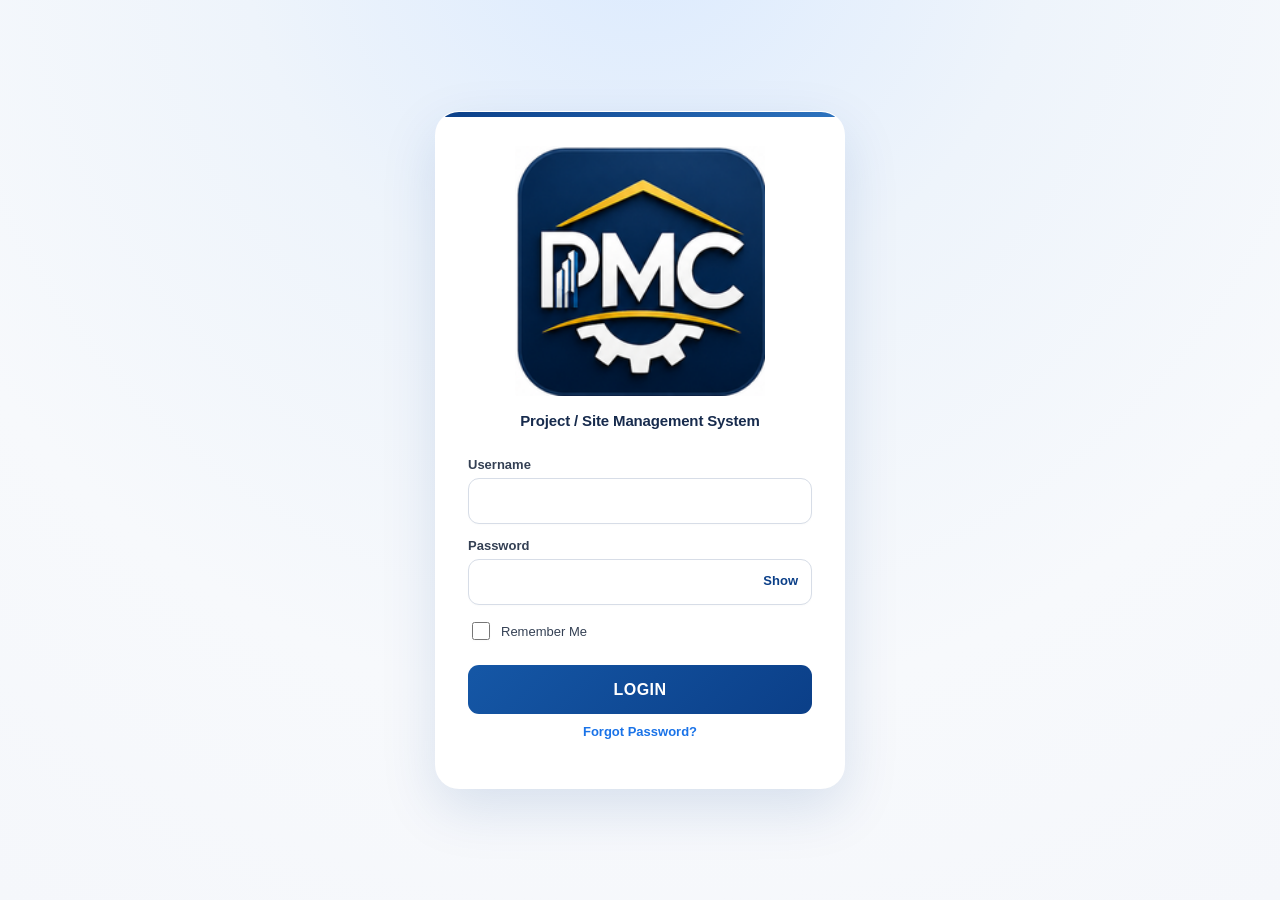
<file: index.html>
<!DOCTYPE html>
<html><head><base target="_top"><meta name="viewport" content="width=device-width, initial-scale=1.0">
<title>Project / Site Management System</title>
<link rel="manifest" href="manifest.webmanifest?v=20260819-6">
<meta name="theme-color" content="#0b3f88">
<meta name="mobile-web-app-capable" content="yes">
<meta name="apple-mobile-web-app-capable" content="yes">
<meta name="apple-mobile-web-app-status-bar-style" content="default">
<meta name="apple-mobile-web-app-title" content="Management System">
<link rel="icon" type="image/png" sizes="192x192" href="icons/pmc-app-192-v3.png?v=20260819-6">
<link rel="icon" type="image/png" sizes="512x512" href="icons/pmc-app-512-v3.png?v=20260819-6">
<link rel="apple-touch-icon" sizes="192x192" href="icons/pmc-app-192-v3.png?v=20260819-6">
<link rel="stylesheet" href="pmc-csp-staging.css?v=23" data-pmc-style="1">
<link rel="stylesheet" href="pmc-csp-staging.css?v=23" data-pmc-style="2">


<link rel="stylesheet" href="pmc-csp-staging.css?v=23" data-pmc-style="3">


<link rel="stylesheet" href="pmc-csp-staging.css?v=23" data-pmc-style="4">


<link rel="stylesheet" href="pmc-csp-staging.css?v=23" data-pmc-style="5">


<link rel="stylesheet" href="pmc-csp-staging.css?v=23" data-pmc-style="6">


<link rel="stylesheet" href="pmc-csp-staging.css?v=23" data-pmc-style="7">


<link rel="stylesheet" href="pmc-csp-staging.css?v=23" data-pmc-style="8">


<link rel="stylesheet" href="pmc-csp-staging.css?v=23" data-pmc-style="9">


<link rel="stylesheet" href="pmc-csp-staging.css?v=23" data-pmc-style="10">

<link rel="stylesheet" href="pmc-v23-tenant-bridge.css?v=1">
<link rel="stylesheet" href="activities-v23.css?v=1">
<link rel="stylesheet" href="daily-summary-v23.css?v=1">
<link rel="stylesheet" href="inspections-v23.css?v=1">
<link rel="stylesheet" href="site-operations-v23.css?v=1">
</head><body>
<div id="loginPage"><div class="login-card"><img class="brand-logo" src="icons/pmc-app-192-v3.png?v=20260819-6" alt="PMC"><div class="subtitle">Project / Site Management System</div><label>Username</label><input id="username"><label>Password</label><div class="password-wrap"><input id="password" type="password"><span id="passwordToggle" class="toggle-password" data-pmc-onclick="0">Show</span></div><div class="remember"><input id="rememberMe" type="checkbox"> <label>Remember Me</label></div><button id="loginButton" class="login-button" data-pmc-onclick="1">LOGIN</button><button class="forgot-password-link" type="button" data-pmc-onclick="2">Forgot Password?</button><div id="message" class="message"></div></div></div>

<div id="projectSelectionPage">
  <div class="project-select-shell">
    <div class="project-select-brand"><img src="icons/pmc-logo-wide.png?v=20260821-1" data-pmc-onerror="3" alt="PMC"></div>
    <section class="project-select-panel">
      <div class="project-select-head">
        <div class="project-select-eyebrow">Project / Site Management System</div>
        <h1>Select Project</h1>
        <p>Select a project to open its management dashboard.</p>
        <div id="projectSelectionUser" class="project-select-user">Logged-in User</div>
        <div id="projectAccessNote" class="pmc-inline-0"></div>
      </div>
      <div class="project-launcher-tools">
        <input id="projectLauncherSearch" class="project-launcher-search" type="search"
               placeholder="Search projects..." data-pmc-oninput="4">
        <div id="projectLauncherCount" class="project-launcher-count">Loading projects...</div>
      </div>

      <div id="projectLauncherGrid" class="project-select-grid">
        <div class="project-launcher-loading">Loading active projects...</div>
      </div>

      <div class="project-select-footer">Select a project to open its management dashboard.</div>
    </section>
  </div>
</div>


<div id="dashboardPage">
  <div class="pmc-dashboard-shell">
    <aside class="pmc-sidebar" id="pmcSidebar">
      <div class="pmc-sidebar-brand">
        <img src="icons/pmc-app-192-v3.png?v=20260819-6" alt="PMC">
        <div><b>PMC SYSTEM</b><span>Project / Site Management</span></div>
      </div>
      <button class="pmc-mobile-close" data-pmc-onclick="5">×</button>

      <nav class="pmc-nav">
        <div class="pmc-nav-section">Management Control</div>
        <button class="pmc-nav-item active" data-pmc-onclick="6"><span>⌂</span>Dashboard</button>
        <button class="pmc-nav-item" data-pmc-onclick="7"><span>◎</span>Action Register <em id="actionNotificationBadge" class="pmc-nav-badge green">0</em></button>
        <button class="pmc-nav-item" data-pmc-onclick="8"><span>⌖</span>Decision Centre <em id="sidebarDecisionBadge" class="pmc-nav-badge blue">0</em></button>
        <button class="pmc-nav-item" data-pmc-onclick="9"><span>△</span>Critical Issues <em id="sidebarCriticalBadge" class="pmc-nav-badge">0</em></button>

        <div id="projectControlsDashboardSection" class="pmc-sidebar-role-section">
          <div class="pmc-nav-section">Project Controls</div>
          <button id="executiveReportCard" class="pmc-nav-item" data-pmc-onclick="10"><span>▥</span>Executive Report</button>
          <button class="pmc-nav-item" data-pmc-onclick="11"><span>◷</span>Programme</button>
          <button class="pmc-nav-item" data-pmc-onclick="12"><span>◇</span>Procurement</button>
          <button class="pmc-nav-item" data-pmc-onclick="13"><span>◉</span>BOQ &amp; Cost</button>
          <button class="pmc-nav-item" data-pmc-onclick="14"><span>▣</span>Cash Flow</button>
        </div>

        <div class="pmc-nav-section">Technical Documents</div>
        <button class="pmc-nav-item" data-pmc-onclick="15"><span>◩</span>Drawings</button>
        <button class="pmc-nav-item" data-pmc-onclick="16"><span>□</span>Documents / Submittals</button>

        <div id="siteOperationsDashboardSection" class="pmc-sidebar-role-section pmc-site-nav">
          <div class="pmc-nav-section">Site Operations</div>
          <button class="pmc-nav-item" data-pmc-onclick="17"><span>▤</span>Site Activity <em id="draftNotificationBadge" class="pmc-nav-badge blue">Draft</em></button>
          <button class="pmc-nav-item" data-pmc-onclick="18"><span>▧</span>My Reports</button>
          <button class="pmc-nav-item" data-pmc-onclick="19"><span>⌕</span>Pending Inspections <em id="inspectionNotificationBadge" class="pmc-nav-badge orange">0</em></button>
          <button class="pmc-nav-item" data-pmc-onclick="20"><span>▥</span>Daily Summary</button>
        </div>

        <div id="administrationDashboardSection" class="pmc-sidebar-role-section pmc-admin-nav">
          <div class="pmc-nav-section">Administration</div>
          <button class="pmc-nav-item" data-pmc-onclick="21"><span>⚙</span>Administration <em id="adminNotificationBadge" class="pmc-nav-badge">0</em></button>
        </div>
      </nav>

      <div class="pmc-sidebar-user">
        <div id="sidebarUserInitials" class="pmc-user-avatar">U</div>
        <div class="pmc-user-copy"><b id="sidebarUserName">User</b><span id="sidebarUserRole">Role</span></div>
        <button data-pmc-onclick="22" title="Change Password">⌄</button>
      </div>
    </aside>

    <div class="pmc-dashboard-main">
      <header class="pmc-topbar">
        <div class="pmc-topbar-title">
          <button class="pmc-mobile-menu" data-pmc-onclick="23">☰</button>
          <img src="icons/pmc-app-192-v3.png?v=20260819-6" alt="PMC">
          <div><b>PROJECT MANAGEMENT SYSTEM</b><span>Project / Site Management</span></div>
        </div>
        <div class="pmc-topbar-user">
          <div id="topbarUserInitials" class="pmc-user-avatar">U</div>
          <div><b id="topbarUserName">User</b><span id="topbarUserRole">Role</span></div>
        </div>
      </header>

      <main class="pmc-dashboard-content">
        <div class="pmc-filter-row">
          <div class="pmc-active-project"><span>Active Project</span><b id="activeProjectDisplay">No Project Selected</b></div>
          <label>Select Project<select id="cockpitProjectFilter" data-pmc-onchange="24"><option value="">Loading projects...</option></select></label>
          <label>Select Tower / Area<select id="cockpitTowerFilter" data-pmc-onchange="25"><option value="">All Towers / Areas</option></select></label>
          <button class="pmc-change-project-btn" type="button" data-pmc-onclick="26">Change Project</button>
          <button id="dashboardRefreshButton" class="pmc-refresh-btn" data-pmc-onclick="27">↻ Refresh Dashboard</button>
          <button class="pmc-logout-btn" data-pmc-onclick="28">Logout</button>
        </div>

        <section class="pmc-project-hero">
          <img id="projectElevationImage" src="lcrg-elevation.jpg?v=20260820-1" alt="Selected project elevation">
          <div class="pmc-hero-copy">
            <h1 id="welcome">Welcome</h1>
            <div id="userRole" class="pmc-user-role"></div>
            <div class="pmc-date-row"><span id="dashboardDate"></span><span class="pmc-live-dot"></span><span id="dashboardStatus">Loading today's site snapshot...</span></div>
          </div>
          <div id="projectHeroName" class="pmc-project-name-tag">Selected Project</div>
        </section>

        <div id="managementCockpit" class="pmc-panel pmc-cockpit-panel">
          <div class="pmc-panel-head">
            <div><h2>Management Cockpit</h2><p>Project-wise exception-driven management view</p></div>
            <span id="cockpitUpdated" class="pmc-panel-meta">Connecting live project data...</span>
          </div>

          <div class="cockpit-health pmc-health-grid">
            <div class="health-card pmc-overall-hidden"><div class="health-label">Overall</div><div class="health-status"><span id="healthOverallDot" class="health-dot gray"></span><span id="healthOverallText">Loading</span></div><div id="healthOverallDetail" class="health-detail">Calculating project health</div></div>
            <div class="health-card" data-pmc-onclick="11"><div class="health-label">Programme</div><div class="health-status"><span id="healthProgrammeDot" class="health-dot gray"></span><span id="healthProgrammeText">Loading</span></div><div id="healthProgrammeDetail" class="health-detail">Reading programme milestones</div></div>
            <div class="health-card" data-pmc-onclick="14"><div class="health-label">Cost</div><div class="health-status"><span id="healthCostDot" class="health-dot gray"></span><span id="healthCostText">Loading</span></div><div id="healthCostDetail" class="health-detail">Reading BOQ / Cash Flow</div></div>
            <div class="health-card" data-pmc-onclick="12"><div class="health-label">Procurement</div><div class="health-status"><span id="healthProcurementDot" class="health-dot gray"></span><span id="healthProcurementText">Loading</span></div><div id="healthProcurementDetail" class="health-detail">Reading procurement packages</div></div>
            <div class="health-card" data-pmc-onclick="15"><div class="health-label">Design / Technical</div><div class="health-status"><span id="healthTechnicalDot" class="health-dot gray"></span><span id="healthTechnicalText">Loading</span></div><div id="healthTechnicalDetail" class="health-detail">Reading drawing register</div></div>
            <div class="health-card" data-pmc-onclick="14"><div class="health-label">Approvals</div><div class="health-status"><span id="healthApprovalsDot" class="health-dot gray"></span><span id="healthApprovalsText">Loading</span></div><div id="healthApprovalsDetail" class="health-detail">Reading pending approvals</div></div>
            <div class="health-card" data-pmc-onclick="13"><div class="health-label">Commercial</div><div class="health-status"><span id="healthCommercialDot" class="health-dot gray"></span><span id="healthCommercialText">Loading</span></div><div id="healthCommercialDetail" class="health-detail">Reading BOQ / certification position</div></div>
            <div class="health-card" data-pmc-onclick="20"><div class="health-label">Site / Quality</div><div class="health-status"><span id="healthSiteDot" class="health-dot gray"></span><span id="healthSiteText">Loading</span></div><div id="healthSiteDetail" class="health-detail">Reading site & inspections</div></div>
          </div>

          <div class="cockpit-change-strip pmc-change-grid">
            <div class="change-item"><div class="change-label">Since Last Review · Activities</div><div id="changeActivities" class="change-value">—</div></div>
            <div class="change-item"><div class="change-label">Pending Inspections</div><div id="changeInspections" class="change-value">—</div></div>
            <div class="change-item"><div class="change-label">Constraints</div><div id="changeConstraints" class="change-value">—</div></div>
            <div class="change-item"><div class="change-label">Pending Approval</div><div id="changePendingCost" class="change-value">—</div></div>
          </div>

          <div class="pmc-hidden-cockpit-data" aria-hidden="true">
            <div id="cockpitDecisionCount">—</div><div id="cockpitConstraintCount">—</div><div id="cockpitConstraintImpact"></div><div id="cockpitTechnicalCount">—</div><div id="cockpitPendingApproval">—</div><div id="cockpitBriefStatus"></div><div id="cockpitManagementBrief"></div>
          </div>
        </div>

        <section id="managementControlDashboardSection" class="pmc-panel">
          <div class="pmc-panel-head"><div><h2>Management Control</h2><p>Live Decision / Action Engine for the selected project</p></div><button class="pmc-text-link" data-pmc-onclick="7">View All →</button></div>
          <div class="pmc-control-grid">
            <button class="pmc-control-card green" data-pmc-onclick="7"><span class="pmc-control-icon">◎</span><div><b>Action Register</b><strong id="dashOpenActions">—</strong><small>Open</small><p>Create, assign and track management actions</p></div></button>
            <button class="pmc-control-card blue" data-pmc-onclick="8"><span class="pmc-control-icon">⌖</span><div><b>Decision Centre</b><strong id="dashDecisionActions">0</strong><small>Pending</small><p>Items requiring PM / CEO decision</p></div></button>
            <button class="pmc-control-card orange" data-pmc-onclick="9"><span class="pmc-control-icon">!</span><div><b>Critical Issues</b><strong id="dashCriticalActions">0</strong><small>Critical / Overdue</small><p>Immediate management intervention</p></div></button>
          </div>
        </section>

        <div class="pmc-dashboard-two-col">
          <section class="pmc-panel">
            <div class="pmc-panel-head"><div><h2 id="projectHealthTitle">Project Health</h2><p>Live indicators for the selected project only</p></div><button class="pmc-text-link" data-pmc-onclick="10">View Details</button></div>
            <div class="pmc-health-focus">
              <div class="pmc-health-row">
                <img id="projectHealthThumb" class="pmc-health-thumb" src="lcrg-elevation.jpg?v=20260820-1" alt="Project">
                <div class="pmc-health-main"><b>Financial Progress</b><strong id="projectHealthProgress">—</strong><div class="pmc-health-track"><div id="projectHealthProgressBar" class="pmc-health-fill"></div></div></div>
                <span id="projectHealthStatus" class="pmc-status-pill">Loading</span>
              </div>
              <div class="cockpit-snapshot pmc-snapshot-grid">
                <div class="snapshot-card"><div class="snapshot-label">Financial Progress</div><div id="cockpitFinancial" class="snapshot-value">—</div><div class="snapshot-sub">Actual spending / awarded</div></div>
                <div class="snapshot-card"><div class="snapshot-label">Cost Completion</div><div id="cockpitCostCompletion" class="snapshot-value">—</div><div class="snapshot-sub">Certified / revised BOQ</div></div>
                <div class="snapshot-card"><div class="snapshot-label">Reported Today</div><div id="cockpitActivities" class="snapshot-value">—</div><div class="snapshot-sub">Site activities</div></div>
                <div class="snapshot-card"><div class="snapshot-label">Completed Today</div><div id="cockpitCompleted" class="snapshot-value">—</div><div class="snapshot-sub">Completed reports</div></div>
              </div>
            </div>
          </section>

          <section class="pmc-panel pmc-alert-panel">
            <div class="pmc-panel-head"><div><h2 id="projectAlertsTitle">Key Alerts</h2><p>Only exceptions for the selected project</p></div><span class="pmc-panel-meta">Owner + Action + Impact</span></div>
            <div id="cockpitActions" class="cockpit-actions"><div class="summary-empty">Loading management attention items...</div></div>
          </section>
        </div>

        <section class="pmc-panel pmc-quick-panel">
          <div class="pmc-panel-head"><div><h2>Quick Access</h2><p>Jump to the key modules</p></div></div>
          <div class="pmc-quick-grid">
            <button class="pmc-quick-card" data-pmc-onclick="17"><span>▤</span><div><b>New Activity</b><small>Report site activity</small></div></button>
            <button class="pmc-quick-card" data-pmc-onclick="18"><span>▧</span><div><b>My Reports</b><small><strong id="dashReportsCardCount">—</strong> reports today</small></div></button>
            <button class="pmc-quick-card" data-pmc-onclick="19"><span>⌕</span><div><b>Pending Inspections</b><small><strong id="dashInspectionCardCount">—</strong> awaiting inspection</small></div></button>
            <button class="pmc-quick-card" data-pmc-onclick="20"><span>▥</span><div><b>Daily Summary</b><small><strong id="dashCompletionCardCount">—</strong> completed today</small></div></button>
            <button class="pmc-quick-card" data-pmc-onclick="10"><span>▣</span><div><b>Executive Report</b><small>High-level overview</small></div></button>
          </div>
        </section>
        <div id="legacyDashboardKpis" class="pmc-legacy-hidden">
          <span id="dashActivities">—</span><span id="dashProgress">—</span><span id="dashCompleted">—</span><span id="dashPending">—</span><span id="dashConstraints">—</span>
          <span id="dashConstraintCardCount">—</span><span id="dashboardBoqValue">—</span><span id="dashboardCashProgress">—</span>
        </div>
        <div id="dashboardManagementAttention" class="pmc-legacy-hidden"><div id="dashboardAttentionList"></div></div>
      </main>
    </div>
  </div>
</div>

<div id="cashFlowPage">
  <div class="header">
    <div>
      <div class="app-name">💵 Cash Flow</div>
      <div class="app-subtitle">Budget, awarded value, spending, balance, approvals and progress</div>
    </div>
    <button class="back-button" data-pmc-onclick="6">Back</button>
  </div>

  <div class="container">
    <div class="form-card">
      <div class="admin-toolbar">
        <div>
          <div class="step-title">Cash Flow Register</div>
          <div class="step-subtitle">Current project / tower / scope financial position including Activity. Ground Floor and External Development are available as Cash Flow scopes.</div>
        </div>
        <div class="pmc-inline-3">
          <button class="admin-primary-btn" data-pmc-onclick="29">+ Add / Update</button>
          <button type="button" data-pmc-onclick="30" class="pmc-inline-4">⇧ Smart Excel Import</button>
        </div>
      </div>

      <div class="module-note"><b>Cash Flow V1.0:</b> Actual Balance = Awarded Value − Actual Spending. Financial Progress = Actual Spending ÷ Awarded Value × 100. Pending Approval remains separate. <b>Smart Import is duplicate-safe:</b> re-importing the same Project / Tower / S.No. / Activity updates the existing line instead of creating another copy.</div>

      <div class="cashflow-kpis">
        <div class="cashflow-kpi"><div class="cashflow-kpi-label">Initial Budget</div><div id="cashKpiInitial" class="cashflow-kpi-value">PKR 0</div><div class="cashflow-kpi-sub">Initial quotation</div></div>
        <div class="cashflow-kpi"><div class="cashflow-kpi-label">Awarded Value</div><div id="cashKpiAwarded" class="cashflow-kpi-value">PKR 0</div><div class="cashflow-kpi-sub">Budgeted / awarded</div></div>
        <div class="cashflow-kpi"><div class="cashflow-kpi-label">Actual Spending</div><div id="cashKpiSpent" class="cashflow-kpi-value">PKR 0</div><div class="cashflow-kpi-sub">Spent to date</div></div>
        <div class="cashflow-kpi"><div class="cashflow-kpi-label">Actual Balance</div><div id="cashKpiBalance" class="cashflow-kpi-value">PKR 0</div><div class="cashflow-kpi-sub">Awarded − spending</div></div>
        <div class="cashflow-kpi"><div class="cashflow-kpi-label">Pending Approval</div><div id="cashKpiPending" class="cashflow-kpi-value">PKR 0</div><div class="cashflow-kpi-sub">Separate from balance</div></div>
        <div class="cashflow-kpi"><div class="cashflow-kpi-label">Actual Progress</div><div id="cashKpiActualProgress" class="cashflow-kpi-value">0%</div><div class="cashflow-kpi-sub">Award-weighted physical</div></div>
        <div class="cashflow-kpi"><div class="cashflow-kpi-label">Financial Progress</div><div id="cashKpiFinancialProgress" class="cashflow-kpi-value">0%</div><div class="cashflow-kpi-sub">Spending / awarded</div></div>
      </div>

      <div class="cashflow-toolbar">
        <select id="cashProjectFilter" data-pmc-onchange="31"><option value="">All Projects</option></select>
        <select id="cashTowerFilter" data-pmc-onchange="32"><option value="">All Towers / Scopes</option></select>
        <select id="cashStatusFilter" data-pmc-onchange="32">
          <option value="">All Financial Status</option>
          <option value="awarded">Awarded / Budgeted</option>
          <option value="spent">Actual Spending</option>
          <option value="balance">Actual Balance</option>
          <option value="pending">Pending Approval</option>
        </select>
        <button class="reset-filter-btn" data-pmc-onclick="33">Reset</button>
      </div>

      <div id="cashFlowCount" class="reports-count">0 Records</div>
      <div id="cashFlowContainer" class="reports-loading">Loading Cash Flow register...</div>
    </div>
  </div>
</div>

<div id="cashFlowModal" class="admin-modal" data-pmc-onclick="34">
  <div class="admin-modal-card" data-pmc-onclick="35">
    <div class="admin-modal-head">
      <div>
        <div id="cashFlowModalTitle" class="admin-modal-title">Add / Update Cash Flow</div>
        <div class="app-subtitle">Project / Tower financial position</div>
      </div>
      <button class="modal-close" data-pmc-onclick="36">Close</button>
    </div>
    <div class="admin-modal-body">
      <input id="cashFlowId" type="hidden">
      <div class="cashflow-form-grid">
        <div><label>S.No.</label><input id="cashSerialNo" placeholder="e.g. 1"></div>
        <div><label>Project *</label><select id="cashProject" data-pmc-onchange="37"><option value="">Select Project</option></select></div>
        <div><label>Tower / Scope *</label><select id="cashTower"><option value="">Select Tower / Scope</option></select></div>
        <div><label>Activity</label><input id="cashActivity" placeholder="e.g. Boundary Wall, Sewerage System"></div>
        <div><label>Budget as per Initial Quotation (PKR)</label><input id="cashInitialBudget" type="number" step="any" inputmode="decimal"></div>
        <div><label>Awarded Value / Budgeted Value (PKR)</label><input id="cashAwardedValue" type="number" step="any" inputmode="decimal" data-pmc-oninput="38"></div>
        <div><label>Actual Spending (PKR)</label><input id="cashActualSpending" type="number" step="any" inputmode="decimal" data-pmc-oninput="38"></div>
        <div><label>Pending Approval (PKR)</label><input id="cashPendingApproval" type="number" step="any" inputmode="decimal"></div>
        <div><label>Actual Progress (%)</label><input id="cashActualProgress" type="number" min="0" max="100" step="0.01" inputmode="decimal"></div>
        <div class="full-width"><label>Remarks</label><textarea id="cashRemarks"></textarea></div>
      </div>

      <div class="cashflow-calc-note">
        Calculated automatically when saved.
        <div class="cashflow-calc-preview">
          <div class="cashflow-calc-box"><span>Actual Balance</span><b id="cashPreviewBalance">PKR 0</b></div>
          <div class="cashflow-calc-box"><span>Financial Progress</span><b id="cashPreviewFinancial">0%</b></div>
        </div>
      </div>

      <div class="decision-actions">
        <button id="cashFlowSaveButton" class="decision-save" data-pmc-onclick="39">Save Cash Flow</button>
      </div>
      <div id="cashFlowMessage" class="admin-message"></div>
    </div>
  </div>
</div>

<div id="cashFlowImportModal" class="cashflow-import-modal">
  <div class="cashflow-import-card">
    <div class="cashflow-import-head">
      <div>
        <div class="pmc-inline-6">Cash Flow Smart Excel Import V1.0</div>
        <div class="pmc-inline-7">Import one worksheet at a time and map it to the correct Project / Tower when those fields are not present in Excel.</div>
      </div>
      <button class="modal-close" type="button" data-pmc-onclick="40">Close</button>
    </div>
    <div class="cashflow-import-body">
      <div class="module-note"><b>Accepted fields:</b> S.No., Activity, Project, Tower, Budget as per Initial Quotation, Awarded Value / Budgeted Value, Actual Spending, Pending Approval, Actual Progress, Financial Progress and Remarks. <b>All and Overall are treated as the same scope</b> and are stored as <b>Overall / All Towers</b>. A Default Tower is used only when the Excel Tower cell is blank. Balance and Financial Progress are recalculated by the backend.</div>

      <div class="cashflow-import-actions">
        <input id="cashFlowImportFile" type="file" accept=".xlsx,.xls" class="pmc-inline-8" data-pmc-onchange="41">
        <button id="cashFlowDetectButton" type="button" class="pmc-inline-9" data-pmc-onclick="42">Detect & Preview</button>
        <button id="cashFlowImportNowButton" type="button" class="pmc-inline-10" data-pmc-onclick="43" disabled>Import Valid Rows</button>
      </div>

      <div class="cashflow-import-defaults">
        <div><label>Worksheet *</label><select id="cashFlowImportSheet"><option value="">Select worksheet</option></select></div>
        <div><label>Default Project *</label><select id="cashFlowImportProject" data-pmc-onchange="44"><option value="">Select Project</option></select></div>
        <div><label>Default Tower / Scope *</label><select id="cashFlowImportTower"><option value="">Select Tower / Scope</option></select></div>
      </div>

      <div id="cashFlowImportStatus" class="cashflow-import-status"></div>
      <div id="cashFlowImportSummary" class="cashflow-import-summary"></div>
      <div id="cashFlowImportPreview"></div>
    </div>
  </div>
</div>


<div id="boqCostPage">
  <div class="header">
    <div>
      <div class="app-name">💰 BOQ & Cost Control</div>
      <div class="app-subtitle">Contract value, certification, payment, variation and balance monitoring</div>
    </div>
    <button class="back-button" data-pmc-onclick="6">Back</button>
  </div>

  <div class="container">
    <div class="form-card">
      <div class="admin-toolbar">
        <div>
          <div class="step-title">BOQ & Cost Register</div>
          <div class="step-subtitle">Shared project cost register. Use “Overall / All Floors” when a BOQ item applies to the complete selected tower.</div>
        </div>
        <div class="pmc-inline-3">
          <button class="admin-primary-btn" data-pmc-onclick="45">+ Add BOQ Item</button>
          <button id="boqBulkImportButton" type="button" data-pmc-onclick="46" class="pmc-inline-11">⇧ Smart Excel Import</button>
        </div>
      </div>

      <div class="module-note"><b>Cost Control V2.1:</b> BOQ items are linked to the existing Project → Tower / Block → Floor / Area master hierarchy. Contract and certified values are calculated from Qty × Rate. Revised Value = Contract Amount + Variation.</div>

      <div class="boq-kpis">
        <div class="boq-kpi"><div class="boq-kpi-label">Original Contract</div><div id="boqKpiContract" class="boq-kpi-value">PKR 0</div><div class="boq-kpi-sub">Base BOQ value</div></div>
        <div class="boq-kpi"><div class="boq-kpi-label">Variations</div><div id="boqKpiVariation" class="boq-kpi-value">PKR 0</div><div class="boq-kpi-sub">Approved / recorded</div></div>
        <div class="boq-kpi"><div class="boq-kpi-label">Revised Value</div><div id="boqKpiRevised" class="boq-kpi-value">PKR 0</div><div class="boq-kpi-sub">Contract + variation</div></div>
        <div class="boq-kpi"><div class="boq-kpi-label">Certified</div><div id="boqKpiCertified" class="boq-kpi-value">PKR 0</div><div class="boq-kpi-sub">Certified to date</div></div>
        <div class="boq-kpi"><div class="boq-kpi-label">Paid</div><div id="boqKpiPaid" class="boq-kpi-value">PKR 0</div><div class="boq-kpi-sub">Paid to date</div></div>
        <div class="boq-kpi"><div class="boq-kpi-label">Balance Cost</div><div id="boqKpiBalance" class="boq-kpi-value">PKR 0</div><div class="boq-kpi-sub">Revised - certified</div></div>
        <div class="boq-kpi"><div class="boq-kpi-label">Cost Completion</div><div id="boqKpiPercent" class="boq-kpi-value">0%</div><div class="boq-kpi-sub">Certified / revised</div></div>
      </div>

      <div class="boq-toolbar">
        <input id="boqSearch" placeholder="Search item no., description, contractor..." data-pmc-oninput="47">
        <select id="boqProjectFilter" data-pmc-onchange="48"><option value="">All Projects</option></select>
        <select id="boqTowerFilter" data-pmc-onchange="49"><option value="">All Towers / Blocks</option></select>
        <select id="boqFloorFilter" data-pmc-onchange="50"><option value="">All Floors / Areas</option></select>
        <select id="boqContractorFilter" data-pmc-onchange="50"><option value="">All Contractors</option></select>
        <select id="boqPackageFilter" data-pmc-onchange="50"><option value="">All Work Packages</option></select>
        <select id="boqStatusFilter" data-pmc-onchange="50">
          <option value="">All Statuses</option>
          <option>Active</option>
          <option>Completed</option>
          <option>On Hold</option>
          <option>Omitted</option>
        </select>
        <button class="reset-filter-btn" data-pmc-onclick="51">Reset</button>
      </div>

      <div id="boqCount" class="reports-count">0 BOQ Items</div>
      <div id="boqContainer" class="reports-loading">Loading BOQ & Cost register...</div>
    </div>
  </div>
</div>

<div id="boqModal" class="admin-modal" data-pmc-onclick="52">
  <div class="admin-modal-card" data-pmc-onclick="35">
    <div class="admin-modal-head">
      <div>
        <div id="boqModalTitle" class="admin-modal-title">Add BOQ Item</div>
        <div class="app-subtitle">Contract quantity, rate, certification, payment and variation</div>
      </div>
      <button class="modal-close" data-pmc-onclick="53">Close</button>
    </div>
    <div class="admin-modal-body">
      <input id="boqId" type="hidden">

      <div class="boq-form-grid">
        <div><label>Project *</label><select id="boqProject" data-pmc-onchange="54"><option value="">Select Project</option></select></div>
        <div><label>Tower / Block *</label><select id="boqTower" data-pmc-onchange="55"><option value="">Select Tower / Block</option></select></div>
        <div><label>Floor / Area *</label><select id="boqFloor"><option value="">Select Floor / Area</option></select></div>
        <div><label>Work Package *</label><input id="boqWorkPackage" placeholder="e.g. Structural Works, Finishes, MEP"></div>

        <div><label>BOQ Item No. *</label><input id="boqItemNo"></div>
        <div><label>Unit *</label><select id="boqUnit"><option value="">Select Unit</option></select></div>

        <div class="full-width"><label>Description *</label><textarea id="boqDescription"></textarea></div>

        <div><label>Contract Quantity *</label><input id="boqContractQty" type="number" step="any" inputmode="decimal" data-pmc-oninput="56"></div>
        <div><label>Rate (PKR) *</label><input id="boqRate" type="number" step="any" inputmode="decimal" data-pmc-oninput="56"></div>

        <div><label>Contractor *</label><input id="boqContractor"></div>
        <div><label>Certified Quantity</label><input id="boqCertifiedQty" type="number" step="any" inputmode="decimal" value="0" data-pmc-oninput="56"></div>

        <div><label>Paid Amount (PKR)</label><input id="boqPaidAmount" type="number" step="any" inputmode="decimal" value="0"></div>
        <div><label>Approved Variation (PKR)</label><input id="boqVariationAmount" type="number" step="any" inputmode="decimal" value="0" data-pmc-oninput="56"></div>

        <div><label>Status *</label>
          <select id="boqStatus">
            <option>Active</option>
            <option>Completed</option>
            <option>On Hold</option>
            <option>Omitted</option>
          </select>
        </div>

        <div class="full-width"><label>Remarks</label><textarea id="boqRemarks"></textarea></div>
      </div>

      <div class="boq-calc-note">
        Calculated automatically from the entered values.
        <div class="boq-calc-preview">
          <div class="boq-calc-box"><span>Contract Amount</span><b id="boqPreviewContract">PKR 0</b></div>
          <div class="boq-calc-box"><span>Certified Amount</span><b id="boqPreviewCertified">PKR 0</b></div>
          <div class="boq-calc-box"><span>Revised Amount</span><b id="boqPreviewRevised">PKR 0</b></div>
          <div class="boq-calc-box"><span>Balance Cost</span><b id="boqPreviewBalance">PKR 0</b></div>
        </div>
      </div>

      <div class="decision-actions">
        <button id="boqSaveButton" class="decision-save" data-pmc-onclick="57">Save BOQ Item</button>
      </div>
      <div id="boqMessage" class="admin-message"></div>
    </div>
  </div>
</div>

<div id="drawingsPage">
  <div class="header"><div><div class="app-name">📐 Drawings Register</div><div class="app-subtitle">Controlled drawing register, revisions, status and document links</div></div><button class="back-button" data-pmc-onclick="6">Back</button></div>
  <div class="container"><div class="form-card">
    <div class="admin-toolbar"><div><div class="step-title">Project Drawings</div><div class="step-subtitle">Search the current register and open the latest linked drawing file.</div></div><button class="admin-primary-btn" data-pmc-onclick="58">+ Add Drawing</button></div>
    <div class="module-note"><b>Live Shared Register:</b> Project, Tower and Floor are selected from existing master data. Drawing PDFs upload directly to Google Drive and the shared register stores the controlled revision, status and file link.</div>
    <div class="drawings-toolbar">
      <input id="drawingSearch" class="drawing-search" placeholder="Search Drawing No., title, discipline or consultant..." data-pmc-oninput="59">
      <select id="drawingProjectFilter" data-pmc-onchange="60"><option value="">All Projects</option></select>
      <select id="drawingTowerFilter" data-pmc-onchange="61"><option value="">All Towers / Blocks</option></select>
      <select id="drawingFloorFilter" data-pmc-onchange="62"><option value="">All Floors / Areas</option></select>
      <select id="drawingDisciplineFilter" data-pmc-onchange="62"><option value="">All Disciplines</option></select>
      <select id="drawingStatusFilter" data-pmc-onchange="62"><option value="">All Statuses</option><option>Approved</option><option>Approved with Comments</option><option>Under Review</option><option>Superseded</option><option>For Information</option><option>For Construction</option><option>As-Built</option></select>
      <button class="reset-filter-btn" data-pmc-onclick="63">Reset</button>
    </div>
    <div class="drawings-summary"><span id="drawingCount" class="drawing-chip">0 Drawings</span><span id="drawingLatestCount" class="drawing-chip">0 Current / Latest</span></div>
    <div id="drawingsContainer" class="empty-state">No drawings added yet.</div>
  </div></div>
</div>

<div id="drawingModal" class="admin-modal" data-pmc-onclick="64">
  <div class="admin-modal-card" data-pmc-onclick="35">
    <div class="admin-modal-head"><div><div id="drawingModalTitle" class="admin-modal-title">Add Drawing</div><div class="app-subtitle">Select the project hierarchy from master data and upload the drawing PDF directly to Google Drive.</div></div><button class="modal-close" data-pmc-onclick="65">Close</button></div>
    <div class="admin-modal-body"><input id="drawingId" type="hidden"><div class="drawing-form-grid">
      <div><label>Project *</label><select id="drawingProject" data-pmc-onchange="66"><option value="">Select Project</option></select></div>
      <div><label>Tower / Block *</label><select id="drawingTower" data-pmc-onchange="67"><option value="">Select Tower / Block</option></select></div>
      <div><label>Floor / Area *</label><select id="drawingFloor"><option value="">Select Floor / Area</option></select></div>
      <div><label>Drawing No. *</label><input id="drawingNo"></div><div><label>Revision *</label><input id="drawingRevision" placeholder="e.g. R0, R1, Rev-A"></div>
      <div class="full-width"><label>Drawing Title *</label><input id="drawingTitle"></div>
      <div><label>Discipline *</label><select id="drawingDiscipline"><option value="">Select</option><option>Architectural</option><option>Structural</option><option>MEP</option><option>Electrical</option><option>Plumbing</option><option>HVAC</option><option>Fire Fighting</option><option>Landscape</option><option>Interior</option><option>Shop Drawing</option><option>As-Built</option><option>Other</option></select></div>
      <div><label>Status *</label><select id="drawingStatus"><option value="">Select</option><option>Approved</option><option>Approved with Comments</option><option>Under Review</option><option>Superseded</option><option>For Information</option><option>For Construction</option><option>As-Built</option></select></div>
      <div><label>Date Issued *</label><input id="drawingDate" type="date"></div><div><label>Consultant / Issuer</label><input id="drawingConsultant"></div>
      <div class="full-width">
        <label>Drawing PDF <span id="drawingPdfReq">*</span></label>
        <input id="drawingPdf" type="file" accept="application/pdf,.pdf" data-pmc-onchange="68">
        <div id="drawingPdfNote" class="upload-note">Select the PDF file. It will upload automatically to Google Drive when you save.</div>
        <div id="drawingExistingFile" class="pmc-inline-14"></div>
      </div>
      <div class="full-width"><label>Remarks</label><textarea id="drawingRemarks"></textarea></div>
    </div><div class="decision-actions"><button id="drawingSaveButton" class="decision-save" data-pmc-onclick="69">Save Drawing</button></div><div id="drawingMessage" class="admin-message"></div></div>
  </div>
</div>


<div id="actionRegisterPage">
  <div class="header"><div><div class="app-name">✅ Action Register</div><div class="app-subtitle">Decision / Action Engine • Stage 1</div></div><button class="back-button" data-pmc-onclick="6">Back</button></div>
  <div class="container"><div class="form-card">
    <div class="pmc-inline-15"><div><div class="step-title">Management Actions</div><div class="step-subtitle">Create, assign, update and close project actions with an auditable history.</div></div><button class="admin-primary-btn" data-pmc-onclick="70">+ New Action</button></div>
    <div class="action-kpis">
      <div class="action-kpi critical" data-pmc-onclick="71"><div class="action-kpi-label">Critical</div><div id="actionKpiCritical" class="action-kpi-value">0</div></div>
      <div class="action-kpi high" data-pmc-onclick="72"><div class="action-kpi-label">High Priority</div><div id="actionKpiHigh" class="action-kpi-value">0</div></div>
      <div class="action-kpi overdue" data-pmc-onclick="73"><div class="action-kpi-label">Overdue</div><div id="actionKpiOverdue" class="action-kpi-value">0</div></div>
      <div class="action-kpi open" data-pmc-onclick="74"><div class="action-kpi-label">Open</div><div id="actionKpiOpen" class="action-kpi-value">0</div></div>
      <div class="action-kpi progress" data-pmc-onclick="75"><div class="action-kpi-label">In Progress</div><div id="actionKpiProgress" class="action-kpi-value">0</div></div>
      <div class="action-kpi closed" data-pmc-onclick="76"><div class="action-kpi-label">Closed</div><div id="actionKpiClosed" class="action-kpi-value">0</div></div>
    </div>
    <div class="action-toolbar">
      <input id="actionSearch" class="action-search" placeholder="Search ID, issue, action, owner..." data-pmc-oninput="77">
      <select id="actionProjectFilter" data-pmc-onchange="78"><option value="">All Projects</option></select>
      <select id="actionTowerFilter" data-pmc-onchange="79"><option value="">All Towers / Areas</option></select>
      <select id="actionCategoryFilter" data-pmc-onchange="79"><option value="">All Categories</option></select>
      <select id="actionPriorityFilter" data-pmc-onchange="79"><option value="">All Priorities</option><option>Critical</option><option>High</option><option>Attention</option><option>Normal</option></select>
      <select id="actionStatusFilter" data-pmc-onchange="79"><option value="">All Statuses</option><option>Open</option><option>In Progress</option><option>On Hold</option><option>Closed</option></select>
      <button class="reset-filter-btn" data-pmc-onclick="80">Reset</button>
    </div>
    <div id="actionRegisterContainer" class="reports-loading">Loading Action Register...</div>
  </div></div>
</div>

<div id="actionModal" class="admin-modal" data-pmc-onclick="81">
  <div class="admin-modal-card" data-pmc-onclick="35">
    <div class="admin-modal-head"><div><div id="actionModalTitle" class="admin-modal-title">New Action</div><div class="app-subtitle">Management accountability record</div></div><button class="modal-close" data-pmc-onclick="82">Close</button></div>
    <div class="admin-modal-body">
      <input id="actionId" type="hidden">
      <div class="action-form-grid">
        <div><label>Project *</label><select id="actionProject" data-pmc-onchange="83"></select></div>
        <div><label>Tower / Block *</label><select id="actionTower" data-pmc-onchange="84"></select></div>
        <div><label>Floor / Area</label><select id="actionFloor"></select></div>
        <div><label>Category *</label><select id="actionCategory"><option value="">Select</option><option>Programme</option><option>Design</option><option>Site Execution</option><option>Quality</option><option>Safety</option><option>Cost</option><option>Cash Flow</option><option>Procurement</option><option>Approval</option><option>Commercial</option><option>Drawing</option><option>Submittal</option><option>Client Decision</option><option>Other</option></select></div>
        <div class="full-width"><label>Issue / Constraint *</label><textarea id="actionIssue" placeholder="State the problem or decision point clearly."></textarea></div>
        <div class="full-width"><label>Action Required *</label><textarea id="actionRequired" placeholder="State exactly what must be done."></textarea></div>
        <div><label>Responsible Person *</label><input id="actionResponsible" placeholder="Name / role / organization"></div>
        <div><label>Responsible Username <span class="optional-note">(optional)</span></label><input id="actionResponsibleUsername" placeholder="App username for assignment"></div>
        <div><label>Responsible Party *</label><select id="actionResponsibleParty"><option value="">Select</option><option>PMC</option><option>Contractor</option><option>Consultant</option><option>Client</option><option>Supplier</option><option>Other</option></select></div>
        <div><label>Priority *</label><select id="actionPriority"><option value="">Select</option><option>Critical</option><option>High</option><option>Attention</option><option>Normal</option></select></div>
        <div><label>Decision Required *</label><select id="actionDecisionRequired"><option>No Decision Required</option><option>PM Decision</option><option>CEO Decision</option><option>Client Decision</option><option>Consultant Decision</option></select></div>
        <div><label>Target Date *</label><input id="actionTargetDate" type="date"></div>
        <div><label>Status *</label><select id="actionStatus"><option>Open</option><option>In Progress</option><option>On Hold</option><option>Closed</option></select></div>
        <div><label>Source</label><select id="actionSource"><option>Manual</option><option>Programme</option><option>Cash Flow</option><option>BOQ</option><option>Drawing</option><option>Site Report</option><option>Submittal</option></select></div>
        <div class="full-width"><label>Progress / Update</label><textarea id="actionProgressUpdate" placeholder="Optional current progress note"></textarea></div>
      </div>
      <div class="decision-actions"><button id="actionSaveButton" class="decision-save" data-pmc-onclick="85">Save Action</button></div><div id="actionFormMessage" class="admin-message"></div>
    </div>
  </div>
</div>

<div id="actionDetailModal" class="admin-modal" data-pmc-onclick="86">
  <div class="admin-modal-card" data-pmc-onclick="35">
    <div class="admin-modal-head"><div><div id="actionDetailTitle" class="admin-modal-title">Action</div><div id="actionDetailPath" class="app-subtitle"></div></div><button class="modal-close" data-pmc-onclick="87">Close</button></div>
    <div class="admin-modal-body"><div id="actionDetailBody"></div><div class="action-section-note">Update history is append-only. Closing an action keeps the full audit trail.</div><label>Add Update</label><textarea id="actionUpdateText" placeholder="Enter progress, instruction, decision or follow-up note."></textarea><div class="decision-actions"><button class="decision-save" data-pmc-onclick="88">Add Update</button></div><div id="actionDetailMessage" class="admin-message"></div><div id="actionHistoryContainer" class="action-history"></div></div>
  </div>
</div>


<div id="programmePage">
  <div class="header">
    <div class="header-brand"><img class="header-logo" src="icons/pmc-logo-wide.png?v=20260819-6"><div class="header-brand-text"><div class="app-name">Programme Control</div><div class="app-subtitle">Baseline, forecast and milestone variance</div></div></div>
    <button class="back-button" data-pmc-onclick="6">Back to Dashboard</button>
  </div>
  <div class="container">
    <div class="form-card">
      <div class="dashboard-head-row">
        <div><div class="step-title">Programme Milestones</div><div class="step-subtitle">Selected-project milestone and schedule exception register.</div></div>
        <button class="admin-primary-btn" data-pmc-onclick="89">+ Add Milestone</button>
      </div>
      <div class="control-toolbar">
        <input id="programmeSearch" placeholder="Search milestone..." data-pmc-oninput="90">
        <select id="programmeProjectFilter" disabled></select>
        <select id="programmeTowerFilter" data-pmc-onchange="91"><option value="">All Towers / Areas</option></select>
        <select id="programmeStatusFilter" data-pmc-onchange="91"><option value="">All Statuses</option><option>Not Started</option><option>In Progress</option><option>Completed</option><option>Delayed</option><option>On Hold</option></select>
        <button class="reset-filter-btn" data-pmc-onclick="92">Reset</button>
      </div>
      <div class="control-kpis">
        <div class="control-kpi"><div class="control-kpi-label">Milestones</div><div id="progKpiTotal" class="control-kpi-value">0</div></div>
        <div class="control-kpi"><div class="control-kpi-label">Completed</div><div id="progKpiCompleted" class="control-kpi-value">0</div></div>
        <div class="control-kpi"><div class="control-kpi-label">In Progress</div><div id="progKpiProgress" class="control-kpi-value">0</div></div>
        <div class="control-kpi"><div class="control-kpi-label">Delayed / Overdue</div><div id="progKpiDelayed" class="control-kpi-value">0</div></div>
        <div class="control-kpi"><div class="control-kpi-label">Max Delay</div><div id="progKpiVariance" class="control-kpi-value">0 d</div></div>
      </div>
      <div id="programmeTableContainer" class="control-table-wrap"></div>
    </div>
  </div>
</div>

<div id="procurementPage">
  <div class="header">
    <div class="header-brand"><img class="header-logo" src="icons/pmc-logo-wide.png?v=20260819-6"><div class="header-brand-text"><div class="app-name">Procurement Control</div><div class="app-subtitle">Package award, delivery and required-on-site tracking</div></div></div>
    <button class="back-button" data-pmc-onclick="6">Back to Dashboard</button>
  </div>
  <div class="container">
    <div class="form-card">
      <div class="dashboard-head-row">
        <div><div class="step-title">Procurement Packages</div><div class="step-subtitle">Selected-project procurement and delivery exception register.</div></div>
        <button class="admin-primary-btn" data-pmc-onclick="93">+ Add Package</button>
      </div>
      <div class="control-toolbar">
        <input id="procurementSearch" placeholder="Search package/vendor..." data-pmc-oninput="94">
        <select id="procurementProjectFilter" disabled></select>
        <select id="procurementTowerFilter" data-pmc-onchange="95"><option value="">All Towers / Areas</option></select>
        <select id="procurementStatusFilter" data-pmc-onchange="95"><option value="">All Statuses</option><option>Planned</option><option>RFQ</option><option>Under Evaluation</option><option>Awarded</option><option>Manufacturing</option><option>Shipped</option><option>Delivered</option><option>Closed</option></select>
        <button class="reset-filter-btn" data-pmc-onclick="96">Reset</button>
      </div>
      <div class="control-kpis">
        <div class="control-kpi"><div class="control-kpi-label">Packages</div><div id="procKpiTotal" class="control-kpi-value">0</div></div>
        <div class="control-kpi"><div class="control-kpi-label">Awarded+</div><div id="procKpiAwarded" class="control-kpi-value">0</div></div>
        <div class="control-kpi"><div class="control-kpi-label">Delivered</div><div id="procKpiDelivered" class="control-kpi-value">0</div></div>
        <div class="control-kpi"><div class="control-kpi-label">Late / At Risk</div><div id="procKpiLate" class="control-kpi-value">0</div></div>
        <div class="control-kpi"><div class="control-kpi-label">Total Value</div><div id="procKpiValue" class="control-kpi-value">0</div></div>
      </div>
      <div id="procurementTableContainer" class="control-table-wrap"></div>
    </div>
  </div>
</div>

<div id="programmeModal" class="admin-modal">
  <div class="admin-modal-card">
    <div class="admin-modal-head"><div id="programmeModalTitle" class="admin-modal-title">Add Programme Milestone</div><button class="modal-close" data-pmc-onclick="97">Close</button></div>
    <div class="admin-modal-body">
      <div class="control-note">Variance is calculated automatically from Baseline Date to Forecast / Actual Date.</div>
      <div class="control-form-grid">
        <div><label>Project *</label><select id="programmeProject"></select></div>
        <div><label>Tower / Area *</label><select id="programmeTower"></select></div>
        <div class="full-width"><label>Milestone *</label><input id="programmeMilestone"></div>
        <div><label>Baseline Date *</label><input id="programmeBaselineDate" type="date"></div>
        <div><label>Forecast Date *</label><input id="programmeForecastDate" type="date"></div>
        <div><label>Actual Date</label><input id="programmeActualDate" type="date"></div>
        <div><label>Status *</label><select id="programmeStatus"><option>Not Started</option><option>In Progress</option><option>Completed</option><option>Delayed</option><option>On Hold</option></select></div>
        <div><label>Progress % *</label><input id="programmeProgress" type="number" min="0" max="100" step="0.01"></div>
        <div class="full-width"><label>Remarks</label><textarea id="programmeRemarks"></textarea></div>
      </div>
      <div id="programmeMessage" class="admin-message"></div>
      <div class="decision-actions"><button class="decision-save" data-pmc-onclick="98">Save Milestone</button></div>
    </div>
  </div>
</div>

<div id="procurementModal" class="admin-modal">
  <div class="admin-modal-card">
    <div class="admin-modal-head"><div id="procurementModalTitle" class="admin-modal-title">Add Procurement Package</div><button class="modal-close" data-pmc-onclick="99">Close</button></div>
    <div class="admin-modal-body">
      <div class="control-note">Required-on-Site versus Forecast / Actual Delivery drives the cockpit procurement health.</div>
      <div class="control-form-grid">
        <div><label>Project *</label><select id="procurementProject"></select></div>
        <div><label>Tower / Area *</label><select id="procurementTower"></select></div>
        <div class="full-width"><label>Package *</label><input id="procurementPackage"></div>
        <div><label>Vendor / Contractor</label><input id="procurementVendor"></div>
        <div><label>Status *</label><select id="procurementStatus"><option>Planned</option><option>RFQ</option><option>Under Evaluation</option><option>Awarded</option><option>Manufacturing</option><option>Shipped</option><option>Delivered</option><option>Closed</option></select></div>
        <div><label>Required on Site *</label><input id="procurementRequiredDate" type="date"></div>
        <div><label>Forecast Delivery *</label><input id="procurementForecastDate" type="date"></div>
        <div><label>Actual Delivery</label><input id="procurementActualDate" type="date"></div>
        <div><label>Lead Time (Days)</label><input id="procurementLeadTime" type="number" min="0"></div>
        <div><label>Package Value</label><input id="procurementValue" type="number" min="0" step="0.01"></div>
        <div class="full-width"><label>Remarks</label><textarea id="procurementRemarks"></textarea></div>
      </div>
      <div id="procurementMessage" class="admin-message"></div>
      <div class="decision-actions"><button class="decision-save" data-pmc-onclick="100">Save Package</button></div>
    </div>
  </div>
</div>

<div id="placeholderModulePage">
  <div class="header"><div><div id="placeholderModuleHeader" class="app-name">Module</div><div class="app-subtitle">Reporting App expansion</div></div><button class="back-button" data-pmc-onclick="6">Back</button></div>
  <div class="container"><div class="form-card placeholder-center"><div id="placeholderModuleIcon" class="placeholder-icon">📦</div><div id="placeholderModuleTitle" class="placeholder-title">Module</div><div id="placeholderModuleText" class="placeholder-text"></div><div class="module-note">The dashboard navigation is ready. We will connect this module to the live Google Sheets / Drive backend in its development phase without changing the existing site reporting functions.</div></div></div>
</div>

<div id="forgotPasswordModal" class="admin-modal" data-pmc-onclick="101">
  <div class="admin-modal-card password-self-card" data-pmc-onclick="35">
    <div class="admin-modal-head">
      <div>
        <div class="admin-modal-title">Forgot Password</div>
        <div class="app-subtitle">Submit a reset request to the system administrator.</div>
      </div>
      <button class="modal-close" data-pmc-onclick="102">Close</button>
    </div>
    <div class="admin-modal-body">
      <div class="password-help-note">Enter your username. For security, the app will show the same confirmation whether or not a matching account exists.</div>
      <label>Username *</label>
      <input id="forgotPasswordUsername" autocomplete="username" placeholder="Enter your username">
      <div class="pmc-inline-18">
        <button id="forgotPasswordSubmitButton" class="admin-primary-btn" data-pmc-onclick="103">Submit Request</button>
      </div>
      <div id="forgotPasswordMessage" class="admin-message"></div>
    </div>
  </div>
</div>

<div id="changePasswordModal" class="admin-modal" data-pmc-onclick="104">
  <div class="admin-modal-card password-self-card" data-pmc-onclick="35">
    <div class="admin-modal-head">
      <div>
        <div class="admin-modal-title">Change Password</div>
        <div class="app-subtitle">Available to every logged-in user.</div>
      </div>
      <button class="modal-close" data-pmc-onclick="105">Close</button>
    </div>
    <div class="admin-modal-body">
      <label>Current Password *</label>
      <input id="changeCurrentPassword" type="password" autocomplete="current-password">
      <label>New Password *</label>
      <input id="changeNewPassword" type="password" autocomplete="new-password">
      <div class="password-rule-note">Use at least 6 characters and choose a password different from your current password.</div>
      <label>Confirm New Password *</label>
      <input id="changeConfirmPassword" type="password" autocomplete="new-password">
      <div class="pmc-inline-18">
        <button id="changePasswordSaveButton" class="admin-primary-btn" data-pmc-onclick="106">Change Password</button>
      </div>
      <div id="changePasswordMessage" class="admin-message"></div>
    </div>
  </div>
</div>

<div id="administrationPage">
  <div class="header">
    <div>
      <div class="app-name">⚙️ Administration</div>
      <div class="app-subtitle">User management and system master data</div>
    </div>
    <button class="back-button" data-pmc-onclick="6">Back</button>
  </div>
  <div class="container">
    <div class="form-card">
      <div class="admin-tabs">
        <button id="adminUsersTab" class="admin-tab active" data-pmc-onclick="107">👥 Users</button>
        <button id="adminMasterTab" class="admin-tab" data-pmc-onclick="108">🗂️ Master Data</button>
        <button id="adminActivitiesTab" class="admin-tab" data-pmc-onclick="109">🧩 Activities</button>
      </div>

      <div id="adminUsersSection" class="admin-section active">
        <div class="admin-toolbar">
          <div>
            <div class="step-title">User Management</div>
            <div class="step-subtitle">Create users, assign project access, change roles/status, and reset passwords.</div>
          </div>
          <button class="admin-primary-btn" data-pmc-onclick="110">+ Add User</button>
        </div>
        <div id="adminResetRequestsPanel" class="admin-reset-panel">
          <div class="admin-reset-panel-head">
            <div><b>🔐 Password Reset Requests</b><span>Pending requests submitted from the login screen</span></div>
            <span id="adminResetRequestCount" class="admin-reset-count">0</span>
          </div>
          <div id="adminResetRequestsContainer"></div>
        </div>
        <input id="adminUserSearch" class="admin-search" placeholder="Search name, employee ID, username or role..." data-pmc-oninput="111">
        <div id="adminUsersContainer" class="reports-loading">Loading users...</div>
      </div>

      <div id="adminMasterSection" class="admin-section">
        <div class="admin-toolbar">
          <div>
            <div class="step-title">Master Data Management</div>
            <div class="step-subtitle">Maintain Projects, Towers, Floors, Trades, Units and Delay Categories used throughout the app.</div>
          </div>
          <button class="admin-primary-btn" data-pmc-onclick="112">+ Add Master Data</button>
        </div>

        <div class="master-type-tabs">
          <button class="master-type-tab active" data-type="Projects" data-pmc-onclick="113">Projects</button>
          <button class="master-type-tab" data-type="Towers" data-pmc-onclick="114">Towers</button>
          <button class="master-type-tab" data-type="Floors" data-pmc-onclick="115">Floors</button>
          <button class="master-type-tab" data-type="Trades" data-pmc-onclick="116">Trades</button>
          <button class="master-type-tab" data-type="Units" data-pmc-onclick="117">Units</button>
          <button class="master-type-tab" data-type="Delay_Categories" data-pmc-onclick="118">Delay Categories</button>
        </div>

        <input id="adminMasterSearch" class="admin-search" placeholder="Search selected master data..." data-pmc-oninput="119">
        <div id="adminMasterContainer" class="reports-loading">Loading master data...</div>
      </div>

      <div id="adminActivitiesSection" class="admin-section">
        <div class="admin-toolbar">
          <div>
            <div class="step-title">Activity Master</div>
            <div class="step-subtitle">Maintain dependent dropdown values for Trade → Sub-Trade → Activity.</div>
          </div>
          <button class="admin-primary-btn" data-pmc-onclick="120">+ Add Activity</button>
        </div>
        <div class="pmc-inline-20">
          <input id="adminActivitySearch" placeholder="Search activity..." data-pmc-oninput="121">
          <select id="adminActivityTradeFilter" data-pmc-onchange="122"><option value="">All Trades</option></select>
          <select id="adminActivitySubTradeFilter" data-pmc-onchange="122"><option value="">All Sub-Trades</option></select>
        </div>
        <div id="adminActivitiesContainer" class="reports-loading">Loading activities...</div>
      </div>
    </div>
  </div>
</div>

<div id="adminUserModal" class="admin-modal" data-pmc-onclick="123">
  <div class="admin-modal-card" data-pmc-onclick="35">
    <div class="admin-modal-head">
      <div id="adminUserModalTitle" class="admin-modal-title">Add User</div>
      <button class="modal-close" data-pmc-onclick="124">Close</button>
    </div>
    <div class="admin-modal-body">
      <div class="admin-form-grid">
        <div>
          <label>Supervisor / Employee Name *</label>
          <input id="adminSupervisorName">
        </div>
        <div>
          <label>Employee ID *</label>
          <input id="adminEmployeeId">
        </div>
        <div>
          <label>Username *</label>
          <input id="adminUsername">
        </div>
        <div>
          <label>Role *</label>
          <select id="adminRole" data-pmc-onchange="125">
            <option value="">Select Role</option>
            <option>CEO</option>
            <option>Project Manager</option>
            <option>Construction Manager</option>
            <option>Planning Engineer</option>
            <option>MEP Manager</option>
            <option>Admin</option>
            <option>Supervisor</option>
            <option>Engineer</option>
            <option>Inspector</option>
            <option>Viewer</option>
          </select>
        </div>
        <div id="adminPasswordGroup" class="full-width">
          <label>Initial Password *</label>
          <input id="adminPassword" type="password">
        </div>
        <div id="adminProjectAccessBox" class="project-access-box">
          <div class="project-access-head">
            <div>
              <b>Project Access</b>
              <span>Assign the projects this user can access. CEO and Project Manager automatically have access to all active projects.</span>
            </div>
            <div id="adminProjectAccessActions" class="project-access-actions">
              <button type="button" class="project-access-mini-btn" data-pmc-onclick="126">Select All</button>
              <button type="button" class="project-access-mini-btn" data-pmc-onclick="127">Clear</button>
            </div>
          </div>
          <div id="adminProjectAccessAuto" class="project-access-auto">✓ All active projects — automatic for this role</div>
          <div id="adminProjectAccessGrid" class="project-access-grid"></div>
        </div>
      </div>
      <div class="pmc-inline-18">
        <button id="adminSaveUserButton" class="admin-primary-btn" data-pmc-onclick="128">Save User</button>
      </div>
      <div id="adminUserMessage" class="admin-message"></div>
    </div>
  </div>
</div>


<div id="activityMasterModal" class="admin-modal" data-pmc-onclick="129">
  <div class="admin-modal-card" data-pmc-onclick="35">
    <div class="admin-modal-head">
      <div id="activityMasterModalTitle" class="admin-modal-title">Add Activity</div>
      <button class="modal-close" data-pmc-onclick="130">Close</button>
    </div>
    <div class="admin-modal-body">
      <div class="admin-form-grid">
        <div>
          <label>Trade *</label>
          <select id="activityMasterTrade" data-pmc-onchange="131"><option value="">Select Trade</option></select>
        </div>
        <div>
          <label>Sub-Trade *</label>
          <select id="activityMasterSubTrade"><option value="">Select Sub-Trade</option></select>
        </div>
        <div class="full-width">
          <label>Activity *</label>
          <input id="activityMasterName" placeholder="e.g. Brickwork">
        </div>
        <div>
          <label>Status *</label>
          <select id="activityMasterStatus">
            <option>Active</option>
            <option>Inactive</option>
          </select>
        </div>
      </div>
      <div class="pmc-inline-18">
        <button id="activityMasterSaveButton" class="admin-primary-btn" data-pmc-onclick="132">Save Activity</button>
      </div>
      <div id="activityMasterMessage" class="admin-message"></div>
    </div>
  </div>
</div>


<div id="masterDataModal" class="admin-modal" data-pmc-onclick="133">
  <div class="admin-modal-card" data-pmc-onclick="35">
    <div class="admin-modal-head">
      <div id="masterDataModalTitle" class="admin-modal-title">Add Master Data</div>
      <button class="modal-close" data-pmc-onclick="134">Close</button>
    </div>
    <div class="admin-modal-body">
      <div class="admin-form-grid">
        <div class="full-width">
          <label>Master Type *</label>
          <select id="masterDataType" data-pmc-onchange="135">
            <option value="Projects">Projects</option>
            <option value="Towers">Towers</option>
            <option value="Floors">Floors</option>
            <option value="Trades">Trades</option>
            <option value="Units">Units</option>
            <option value="Delay_Categories">Delay Categories</option>
          </select>
        </div>
      </div>
      <div id="masterDataFields" class="admin-form-grid"></div>
      <div class="pmc-inline-18">
        <button id="masterDataSaveButton" class="admin-primary-btn" data-pmc-onclick="136">Save</button>
      </div>
      <div id="masterDataMessage" class="admin-message"></div>
    </div>
  </div>
</div>

<div id="adminPasswordModal" class="admin-modal" data-pmc-onclick="137">
  <div class="admin-modal-card" data-pmc-onclick="35">
    <div class="admin-modal-head">
      <div class="admin-modal-title">Reset Password</div>
      <button class="modal-close" data-pmc-onclick="138">Close</button>
    </div>
    <div class="admin-modal-body">
      <div id="adminPasswordUserLabel" class="pmc-inline-22"></div>
      <label>New Password *</label>
      <input id="adminNewPassword" type="password">
      <label>Confirm Password *</label>
      <input id="adminConfirmPassword" type="password">
      <div class="pmc-inline-18">
        <button id="adminResetPasswordButton" class="admin-primary-btn" data-pmc-onclick="139">Reset Password</button>
      </div>
      <div id="adminPasswordMessage" class="admin-message"></div>
    </div>
  </div>
</div>



<div id="executiveReportPage">
  <div class="header">
    <div>
      <div class="app-name">📈 Executive Report</div>
      <div class="app-subtitle">CEO / Project Manager decision-focused management view</div>
    </div>
    <div class="summary-top-actions">
      <button class="summary-action-btn summary-print-btn" data-pmc-onclick="140">🖨️ Print / PDF</button>
      <button class="back-button" data-pmc-onclick="6">Back</button>
    </div>
  </div>

  <div class="container">
    <div class="form-card">
      <div class="executive-v2-title-row">
        <div>
          <div class="step-title">Management Performance Snapshot</div>
          <div class="step-subtitle">High-level activity, quantity, inspection, contractor and constraint monitoring.</div>
        </div>
        <div id="execPeriodLabel" class="summary-date-label"></div>
      </div>

      <div class="executive-filter-bar">
        <div>
          <label>From Date</label>
          <input id="execFromDate" type="date">
        </div>
        <div>
          <label>To Date</label>
          <input id="execToDate" type="date">
        </div>
        <div>
          <label>Project</label>
          <select id="execProject" data-pmc-onchange="141"><option value="">Project</option></select>
        </div>
        <div>
          <label>Work Status</label>
          <select id="execStatus" data-pmc-onchange="141">
            <option value="">All Statuses</option>
            <option>Not Started</option>
            <option>In Progress</option>
            <option>Completed</option>
            <option>Hold</option>
            <option>Delayed</option>
          </select>
        </div>
        <button class="admin-primary-btn" data-pmc-onclick="142">Apply</button>
      </div>

      <div class="executive-cards executive-cards-v2">
        <div class="executive-kpi exec-kpi-total"><div class="exec-kpi-icon">📝</div><div><div class="executive-kpi-label">TOTAL ACTIVITIES</div><div id="execTotal" class="executive-kpi-value">0</div></div></div>
        <div class="executive-kpi exec-kpi-completed"><div class="exec-kpi-icon">✅</div><div><div class="executive-kpi-label">COMPLETED</div><div id="execCompleted" class="executive-kpi-value">0</div><div id="execCompletedPct" class="kpi-sub">0%</div></div></div>
        <div class="executive-kpi exec-kpi-progress"><div class="exec-kpi-icon">🚧</div><div><div class="executive-kpi-label">IN PROGRESS</div><div id="execProgress" class="executive-kpi-value">0</div><div id="execProgressPct" class="kpi-sub">0%</div></div></div>
        <div class="executive-kpi exec-kpi-hold"><div class="exec-kpi-icon">⏸️</div><div><div class="executive-kpi-label">ON HOLD / DELAYED</div><div id="execHold" class="executive-kpi-value">0</div></div></div>
        <div class="executive-kpi exec-kpi-pending"><div class="exec-kpi-icon">🔍</div><div><div class="executive-kpi-label">PENDING INSPECTIONS</div><div id="execPending" class="executive-kpi-value">0</div></div></div>
        <div class="executive-kpi exec-kpi-constraint"><div class="exec-kpi-icon">⚠️</div><div><div class="executive-kpi-label">CONSTRAINTS</div><div id="execConstraints" class="executive-kpi-value">0</div></div></div>
      </div>

      <div class="executive-progress-strip">
        <div class="summary-progress-head">
          <div><b>Completion Rate</b><span id="execCompletionText">0 of 0 completed</span></div>
          <div id="execCompletionPercent">0%</div>
        </div>
        <div class="summary-progress-track"><div id="execCompletionBar" class="summary-progress-fill"></div></div>
      </div>

      <div class="executive-panel">
        <div class="executive-panel-title">Management Position — Selected Project</div>
        <div class="executive-panel-body">
          <div class="exec-management-position">
            <div class="exec-position-card">
              <div class="exec-position-label">Programme</div>
              <div class="exec-position-main"><span id="execProgrammeDot" class="exec-position-dot"></span><span id="execProgrammeText">Loading</span></div>
              <div id="execProgrammeDetail" class="exec-position-detail">Reading milestones</div>
            </div>
            <div class="exec-position-card">
              <div class="exec-position-label">Procurement</div>
              <div class="exec-position-main"><span id="execProcurementDot" class="exec-position-dot"></span><span id="execProcurementText">Loading</span></div>
              <div id="execProcurementDetail" class="exec-position-detail">Reading packages</div>
            </div>
            <div class="exec-position-card">
              <div class="exec-position-label">Cost / Cash Flow</div>
              <div class="exec-position-main"><span id="execCostDot" class="exec-position-dot"></span><span id="execCostText">Loading</span></div>
              <div id="execCostDetail" class="exec-position-detail">Reading financial data</div>
            </div>
            <div class="exec-position-card">
              <div class="exec-position-label">Technical</div>
              <div class="exec-position-main"><span id="execTechnicalDot" class="exec-position-dot"></span><span id="execTechnicalText">Loading</span></div>
              <div id="execTechnicalDetail" class="exec-position-detail">Reading drawings</div>
            </div>
            <div class="exec-position-card">
              <div class="exec-position-label">Decisions / Actions</div>
              <div class="exec-position-main"><span id="execActionDot" class="exec-position-dot"></span><span id="execActionText">Loading</span></div>
              <div id="execActionDetail" class="exec-position-detail">Reading action register</div>
            </div>
            <div class="exec-position-card">
              <div class="exec-position-label">Site / Quality</div>
              <div class="exec-position-main"><span id="execSiteDot" class="exec-position-dot"></span><span id="execSiteText">Loading</span></div>
              <div id="execSiteDetail" class="exec-position-detail">Reading activity and inspection data</div>
            </div>
          </div>

          <div id="execManagementBrief" class="exec-management-brief">Loading management brief...</div>

          <div class="exec-financial-strip">
            <div class="exec-financial-card"><div class="exec-financial-label">Awarded / Budgeted</div><div id="execAwardedValue" class="exec-financial-value">0</div><div class="exec-financial-sub">Cash Flow register</div></div>
            <div class="exec-financial-card"><div class="exec-financial-label">Actual Spending</div><div id="execActualSpend" class="exec-financial-value">0</div><div class="exec-financial-sub">Cash Flow register</div></div>
            <div class="exec-financial-card"><div class="exec-financial-label">Pending Approval</div><div id="execPendingApproval" class="exec-financial-value">0</div><div class="exec-financial-sub">Current exposure</div></div>
            <div class="exec-financial-card"><div class="exec-financial-label">Open Management Actions</div><div id="execOpenActions" class="exec-financial-value">0</div><div id="execActionSub" class="exec-financial-sub">Decision / Action Engine</div></div>
          </div>
        </div>
      </div>

      <div class="executive-grid executive-management-grid">
        <div class="executive-panel">
          <div class="executive-panel-title">Priority Decisions / Actions</div>
          <div id="execLiveActions" class="executive-panel-body"></div>
        </div>
        <div class="executive-panel">
          <div class="executive-panel-title">Programme / Procurement Exceptions</div>
          <div id="execControlExceptions" class="executive-panel-body"></div>
        </div>
      </div>

      <div class="executive-grid executive-grid-v2">
        <div class="executive-panel">
          <div class="executive-panel-title">🏢 Activity by Tower / Area</div>
          <div id="execProjects" class="executive-panel-body"></div>
        </div>
        <div class="executive-panel">
          <div class="executive-panel-title">📈 Work Status Distribution</div>
          <div id="execStatuses" class="executive-panel-body"></div>
        </div>
        <div class="executive-panel">
          <div class="executive-panel-title">🛠️ Activity by Trade</div>
          <div id="execTrades" class="executive-panel-body"></div>
        </div>
        <div class="executive-panel">
          <div class="executive-panel-title">👷 Contractor Activity Volume</div>
          <div id="execContractors" class="executive-panel-body"></div>
        </div>
      </div>

      <div class="executive-grid executive-management-grid">
        <div class="executive-panel">
          <div class="executive-panel-title">📏 Reported Quantity by Activity</div>
          <div id="execQuantities" class="executive-panel-body"></div>
        </div>
        <div class="executive-panel">
          <div class="executive-panel-title">🔎 Inspection Outcome</div>
          <div id="execInspectionSummary" class="executive-panel-body"></div>
        </div>
      </div>

      <div class="executive-panel executive-critical-panel">
        <div class="executive-panel-title">🚨 Management Attention / Critical Items</div>
        <div id="execCritical" class="executive-panel-body"></div>
      </div>

      <div class="executive-note">Executive Report is visible only to CEO and Project Manager accounts.</div>
    </div>
  </div>
</div>

<div id="dailySummaryPage">
  <div class="header">
    <div>
      <div class="app-name">📊 Daily Summary</div>
      <div class="app-subtitle">Management overview of reported site activities</div>
    </div>
    <div class="summary-top-actions">
      <button class="summary-action-btn summary-nav-btn" data-pmc-onclick="143">◀ Previous Day</button>
      <button class="summary-action-btn summary-nav-btn" data-pmc-onclick="144">Today</button>
      <button class="summary-action-btn summary-nav-btn" data-pmc-onclick="145">Next Day ▶</button>
      <button class="summary-action-btn summary-print-btn" data-pmc-onclick="146">🖨️ Print / PDF</button>
      <button class="back-button" data-pmc-onclick="6">Back</button>
    </div>
  </div>

  <div class="container">
    <div class="form-card">
      <div class="summary-v3-title-row">
        <div>
          <div class="step-title">Daily Management Snapshot</div>
          <div class="step-subtitle">Review progress, inspections, constraints and today's site activity distribution.</div>
        </div>
        <div id="summaryDateLabel" class="summary-date-label"></div>
      </div>

      <div class="summary-filter-bar">
        <input id="summaryDate" type="date" data-pmc-onchange="147">
        <select id="summaryProject" data-pmc-onchange="148"><option value="">All Projects</option></select>
        <select id="summaryTower" data-pmc-onchange="149"><option value="">All Towers</option></select>
        <select id="summaryFloor" data-pmc-onchange="150"><option value="">All Floors</option></select>
        <select id="summaryTrade" data-pmc-onchange="150"><option value="">All Trades</option></select>
        <select id="summaryWorkStatusFilter" data-pmc-onchange="150">
          <option value="">All Work Status</option>
          <option>Not Started</option>
          <option>In Progress</option>
          <option>Completed</option>
          <option>Hold</option>
        </select>
        <input id="summaryContractor" placeholder="Contractor" data-pmc-oninput="151">
        <button class="reset-filter-btn" data-pmc-onclick="152">Reset</button>
      </div>

      <div class="summary-cards summary-cards-v3">
        <div class="summary-kpi clickable kpi-primary" data-pmc-onclick="153">
          <div class="kpi-icon">📝</div>
          <div><div class="kpi-label">Total Activities</div><div id="kpiActivities" class="kpi-value">0</div><div class="kpi-sub">Click to view activities</div></div>
        </div>
        <div class="summary-kpi kpi-progress">
          <div class="kpi-icon">🚧</div>
          <div><div class="kpi-label">In Progress</div><div id="kpiInProgress" class="kpi-value">0</div><div id="kpiInProgressPct" class="kpi-sub">0%</div></div>
        </div>
        <div class="summary-kpi kpi-completed">
          <div class="kpi-icon">✅</div>
          <div><div class="kpi-label">Completed</div><div id="kpiCompleted" class="kpi-value">0</div><div id="kpiCompletedPct" class="kpi-sub">0%</div></div>
        </div>
        <div class="summary-kpi clickable kpi-pending" data-pmc-onclick="19">
          <div class="kpi-icon">🔍</div>
          <div><div class="kpi-label">Pending Inspections</div><div id="kpiPending" class="kpi-value">0</div><div class="kpi-sub">Open inspection queue</div></div>
        </div>
        <div class="summary-kpi kpi-rectification">
          <div class="kpi-icon">🛠️</div>
          <div><div class="kpi-label">Rectification</div><div id="kpiRectification" class="kpi-value">0</div><div id="kpiRectificationPct" class="kpi-sub">0%</div></div>
        </div>
        <div class="summary-kpi kpi-constraint">
          <div class="kpi-icon">⚠️</div>
          <div><div class="kpi-label">Constraints</div><div id="kpiConstraints" class="kpi-value">0</div><div id="kpiConstraintsPct" class="kpi-sub">0%</div></div>
        </div>
      </div>

      <div class="summary-progress-strip">
        <div class="summary-progress-head">
          <div><b>Activity Completion</b><span id="summaryProgressText">0 of 0 completed</span></div>
          <div id="summaryProgressPercent">0%</div>
        </div>
        <div class="summary-progress-track"><div id="summaryProgressBar" class="summary-progress-fill"></div></div>
      </div>

      <div class="summary-grid summary-grid-v3">
        <div class="summary-panel">
          <div class="summary-panel-title">🏢 Activities by Project</div>
          <div id="summaryByProject" class="summary-panel-body"></div>
        </div>
        <div class="summary-panel">
          <div class="summary-panel-title">🏗️ Activities by Tower</div>
          <div id="summaryByTower" class="summary-panel-body"></div>
        </div>
        <div class="summary-panel">
          <div class="summary-panel-title">📈 Work Status</div>
          <div id="summaryWorkStatus" class="summary-panel-body"></div>
        </div>
        <div class="summary-panel">
          <div class="summary-panel-title">🔍 Inspection Status</div>
          <div id="summaryInspectionStatus" class="summary-panel-body"></div>
        </div>
        <div class="summary-panel">
          <div class="summary-panel-title">⚠️ Delay / Constraint Categories</div>
          <div id="summaryConstraints" class="summary-panel-body"></div>
        </div>
        <div class="summary-panel">
          <div class="summary-panel-title">🧹 Housekeeping Status</div>
          <div id="summaryHousekeeping" class="summary-panel-body"></div>
        </div>
        <div class="summary-panel">
          <div class="summary-panel-title">📏 Reported Quantity by Activity</div>
          <div id="summaryQuantities" class="summary-panel-body"></div>
        </div>
        <div class="summary-panel">
          <div class="summary-panel-title">👷 Activities by Supervisor</div>
          <div id="summarySupervisors" class="summary-panel-body"></div>
        </div>
      </div>

      <div class="summary-grid summary-management-grid">
        <div class="summary-panel">
          <div class="summary-panel-title">🚨 Management Attention</div>
          <div id="summaryAttention" class="summary-panel-body"></div>
        </div>
        <div class="summary-panel">
          <div class="summary-panel-title">🏆 Top Activity Contributors</div>
          <div id="summaryTopContributors" class="summary-panel-body"></div>
        </div>
      </div>

      <div id="summaryRecentPanel" class="summary-panel">
        <div class="summary-panel-title">🕒 Recent Activities</div>
        <div id="summaryRecent" class="summary-panel-body"></div>
      </div>
    </div>
  </div>
</div>

<div id="pendingInspectionsPage">
  <div class="header">
    <div>
      <div class="app-name">🔍 Inspections</div>
      <div class="app-subtitle">Pending inspection queue and inspection history</div>
    </div>
    <button class="back-button" data-pmc-onclick="6">Back</button>
  </div>

  <div class="container">
    <div class="form-card">
      <div class="inspection-v2-head">
        <div>
          <div class="step-title">Inspection Workflow</div>
          <div class="step-subtitle">Review pending requests or view completed inspection decisions.</div>
        </div>
        <button class="inspection-refresh-btn" data-pmc-onclick="154">↻ Refresh</button>
      </div>

      <div class="inspection-tabs">
        <button id="inspectionPendingTab" class="inspection-tab active" data-pmc-onclick="155">⏳ Pending <span id="pendingTabCount" class="tab-count">0</span></button>
        <button id="inspectionHistoryTab" class="inspection-tab" data-pmc-onclick="156">✓ History <span id="historyTabCount" class="tab-count">0</span></button>
      </div>

      <div id="inspectionPendingSection" class="inspection-tab-section active">
        <div class="inspection-toolbar inspection-toolbar-v2">
          <input id="inspectionSearch" class="inspection-search-wide" placeholder="Search Activity ID, activity, contractor, supervisor..." data-pmc-oninput="157">
          <select id="inspectionProjectFilter" data-pmc-onchange="158"><option value="">All Projects</option></select>
          <select id="inspectionTowerFilter" data-pmc-onchange="159"><option value="">All Towers</option></select>
          <select id="inspectionFloorFilter" data-pmc-onchange="160"><option value="">All Floors</option></select>
          <select id="inspectionWorkStatusFilter" data-pmc-onchange="160">
            <option value="">All Work Status</option>
            <option>Not Started</option>
            <option>In Progress</option>
            <option>Completed</option>
            <option>Hold</option>
          </select>
          <button class="reset-filter-btn" data-pmc-onclick="161">Reset</button>
        </div>

        <div class="inspection-summary-row">
          <span id="pendingInspectionCount" class="inspection-chip">0 Pending</span>
          <span class="inspection-help">Open an item to approve, reject, or require rectification.</span>
        </div>

        <div id="pendingInspectionsContainer" class="reports-loading">Loading pending inspections...</div>
      </div>

      <div id="inspectionHistorySection" class="inspection-tab-section">
        <div class="inspection-toolbar history-toolbar">
          <input id="inspectionHistorySearch" class="inspection-search-wide" placeholder="Search history..." data-pmc-oninput="162">
          <select id="inspectionHistoryStatus" data-pmc-onchange="163">
            <option value="">All Decisions</option>
            <option>Approved</option>
            <option>Rejected</option>
            <option>Rectification Required</option>
          </select>
          <select id="inspectionHistoryProject" data-pmc-onchange="163"><option value="">All Projects</option></select>
          <div class="filter-dates">
            <input id="inspectionHistoryFrom" type="date" data-pmc-onchange="163">
            <input id="inspectionHistoryTo" type="date" data-pmc-onchange="163">
          </div>
          <button class="reset-filter-btn" data-pmc-onclick="164">Reset</button>
        </div>
        <div class="inspection-summary-row">
          <span id="inspectionHistoryCount" class="inspection-chip history-chip">0 Decisions</span>
        </div>
        <div id="inspectionHistoryContainer" class="reports-loading">Open History to load inspection decisions.</div>
      </div>
    </div>
  </div>
</div>

<div id="inspectionDecisionModal" class="inspect-modal" data-pmc-onclick="165">
  <div class="inspect-card" data-pmc-onclick="35">
    <div class="inspect-head">
      <div>
        <div id="inspectionDecisionTitle" class="inspect-title">Inspection</div>
        <div id="inspectionDecisionPath" class="inspect-path"></div>
      </div>
      <button class="modal-close" data-pmc-onclick="166">Close</button>
    </div>
    <div class="inspect-body">
      <div id="inspectionDecisionInfo"></div>
      <div class="decision-panel">
        <div class="step-title">Inspection Decision</div>
        <div class="decision-grid">
          <div>
            <label>Decision *</label>
            <select id="inspectionDecisionStatus">
              <option value="">Select Decision</option>
              <option>Approved</option>
              <option>Rejected</option>
              <option>Rectification Required</option>
            </select>
          </div>
          <div>
            <label>Inspection Date *</label>
            <input id="inspectionDecisionDate" type="date">
          </div>
          <div class="full-width">
            <label>Inspector / Engineer *</label>
            <input id="inspectionDecisionInspector">
          </div>
          <div class="full-width">
            <label>Inspection Remarks *</label>
            <textarea id="inspectionDecisionRemarks" placeholder="Enter inspection findings / remarks"></textarea>
          </div>
        </div>
        <div class="decision-actions">
          <button id="inspectionSaveButton" class="decision-save" data-pmc-onclick="167">Save Inspection Decision</button>
        </div>
        <div id="inspectionDecisionMessage" class="inspection-message"></div>
      </div>
    </div>
  </div>
</div>

<div id="myReportsPage"><div class="header"><div><div class="app-name">📋 My Reports</div><div class="app-subtitle">Submitted site activities</div></div><button class="back-button" data-pmc-onclick="6">Back</button></div><div class="container"><div class="form-card"><div class="step-title">My Activity Reports</div><div class="step-subtitle">Search and filter your submitted reports. Click View for full details and photo evidence.</div><div class="reports-toolbar">
<input id="reportSearch" class="search-wide" placeholder="Search Activity ID, activity, contractor, trade..." data-pmc-oninput="168">
<select id="reportProject" data-pmc-onchange="169"><option value="">All Projects</option></select>
<select id="reportTower" data-pmc-onchange="169"><option value="">All Towers</option></select>
<select id="reportFloor" data-pmc-onchange="169"><option value="">All Floors</option></select>
<select id="reportStatus" data-pmc-onchange="169"><option value="">All Work Status</option><option>Not Started</option><option>In Progress</option><option>Completed</option><option>Hold</option></select>
<div class="filter-dates"><input id="reportFromDate" type="date" data-pmc-onchange="169"><input id="reportToDate" type="date" data-pmc-onchange="169"></div>
<button class="reset-filter-btn" data-pmc-onclick="170">Reset</button>
</div><div class="reports-summary"><span id="reportCount" class="summary-chip">0 Reports</span><span class="reports-range-note">Use date filters to narrow submitted activities.</span></div><div id="reportsContainer" class="reports-loading">Loading reports...</div></div></div></div>
<div id="reportDetailModal" class="detail-modal" data-pmc-onclick="171">
  <div class="detail-card" data-pmc-onclick="35">
    <div class="report-detail-top">
      <div class="report-detail-title-row">
        <div>
          <div id="detailTitle" class="report-id">Activity Details</div>
          <div id="detailSubtitle" class="report-path"></div>
        </div>
        <div class="report-detail-actions">
          <button id="detailEditButton" class="detail-action-btn edit-report-btn" data-pmc-onclick="172">✏️ Edit / Correct</button><button class="detail-action-btn print-btn" data-pmc-onclick="173">🖨️ Print Report</button>
          <button class="detail-action-btn close-btn" data-pmc-onclick="174">Close</button>
        </div>
      </div>
    </div>
    <div id="detailContent" class="report-detail-body"></div>
    <div class="detail-footer">
      <button class="detail-action-btn back-report-btn" data-pmc-onclick="174">← Back to My Reports</button><button id="detailEditFooterButton" class="detail-action-btn edit-report-btn" data-pmc-onclick="172">✏️ Edit / Correct</button>
      <button class="detail-action-btn print-btn" data-pmc-onclick="173">🖨️ Print / Save PDF</button>
    </div>
  </div>
</div>


<div id="reportEditModal" class="admin-modal" data-pmc-onclick="175">
  <div class="admin-modal-card report-edit-card" data-pmc-onclick="35">
    <div class="admin-modal-head">
      <div>
        <div class="admin-modal-title">Edit / Correct Activity Report</div>
        <div id="reportEditId" class="app-subtitle"></div>
      </div>
      <button class="modal-close" data-pmc-onclick="176">Close</button>
    </div>
    <div class="admin-modal-body">
      <div class="edit-lock-note">Location, activity classification, submitter and photo evidence remain locked to preserve the original report record.</div>

      <div class="admin-form-grid">
        <div>
          <label>Contractor *</label>
          <input id="editContractor">
        </div>
        <div>
          <label>Work Status *</label>
          <select id="editWorkStatus" data-pmc-onchange="177">
            <option value="">Select</option>
            <option>Not Started</option>
            <option>In Progress</option>
            <option>Completed</option>
            <option>Hold</option>
          </select>
        </div>
        <div>
          <label>Start Date *</label>
          <input id="editStartDate" type="date">
        </div>
        <div>
          <label>Planned Completion Date *</label>
          <input id="editPlannedCompletionDate" type="date">
        </div>
        <div>
          <label>Actual Completion Date <span id="editActualReq" class="optional-note">(only when Completed)</span></label>
          <input id="editActualCompletionDate" type="date">
        </div>
        <div>
          <label>Today's Quantity *</label>
          <input id="editTodayQuantity" type="number" step="any" inputmode="decimal">
        </div>
        <div>
          <label>Cumulative Quantity *</label>
          <input id="editCumulativeQuantity" type="number" step="any" inputmode="decimal">
        </div>
        <div>
          <label>Housekeeping Status *</label>
          <select id="editHousekeepingStatus">
            <option value="">Select</option>
            <option>Done</option>
            <option>Pending</option>
            <option>Not Applicable</option>
          </select>
        </div>
        <div class="full-width">
          <label>Housekeeping Remarks *</label>
          <textarea id="editHousekeepingRemarks"></textarea>
        </div>
        <div class="full-width">
          <label>Supervisor Remarks *</label>
          <textarea id="editSupervisorRemarks"></textarea>
        </div>
        <div class="full-width">
          <label>Issue / Constraint *</label>
          <textarea id="editIssueConstraint"></textarea>
        </div>
        <div class="full-width">
          <label>Action Required *</label>
          <textarea id="editActionRequired"></textarea>
        </div>
        <div>
          <label>Work Front Available *</label>
          <select id="editWorkFrontAvailable"><option value="">Select</option><option>Yes</option><option>No</option></select>
        </div>
        <div>
          <label>Material Available *</label>
          <select id="editMaterialAvailable"><option value="">Select</option><option>Yes</option><option>No</option></select>
        </div>
        <div>
          <label>Drawing / Approval Available *</label>
          <select id="editDrawingApprovalAvailable"><option value="">Select</option><option>Yes</option><option>No</option></select>
        </div>
        <div>
          <label>Delay / Constraint Category *</label>
          <select id="editDelayCategory"><option value="">Select Category</option></select>
        </div>
        <div class="full-width">
          <label>Reason for Correction *</label>
          <textarea id="editReason" placeholder="Briefly explain why this submitted report is being corrected."></textarea>
        </div>
      </div>

      <div class="edit-audit-note">Every correction is recorded with editor, date/time and correction reason.</div>

      <div class="decision-actions">
        <button id="saveReportEditButton" class="decision-save" data-pmc-onclick="178">Save Correction</button>
      </div>
      <div id="reportEditMessage" class="admin-message"></div>
    </div>
  </div>
</div>

<div id="activityPage">
  <div class="header">
    <div>
      <div class="app-name">📝 New Site Activity</div>
      <div class="app-subtitle">Single-page site reporting • complete and submit in one screen</div>
    </div>
    <button class="back-button" data-pmc-onclick="6">Back</button>
  </div>

  <div class="container">
    <div class="form-card activity-single-form">

      <div class="single-form-intro">
        <div>
          <div class="step-title">New Activity Report</div>
          <div class="step-subtitle">Complete the applicable sections below. Smart fields and photo requirements adjust automatically.</div>
        </div>
        <div class="single-form-status">ONE-PAGE FORM</div>
      </div>

      <div class="site-utility-bar">
        <div class="site-utility-actions">
          <button type="button" class="site-utility-btn" data-pmc-onclick="179">⧉ Copy Last Activity</button>
          <button type="button" class="site-utility-btn secondary" data-pmc-onclick="180">💾 Save Draft</button>
          <button type="button" class="site-utility-btn danger-lite" data-pmc-onclick="181">Clear Draft</button>
        </div>
        <div class="site-utility-status">
          <span id="networkStatusBadge" class="network-status online">● Online</span>
          <span id="draftStatusText">Auto-save ready</span>
        </div>
      </div>

      <div id="draftRestoreNotice" class="draft-restore-notice">
        <div><b>Saved draft restored.</b><span>Photo files cannot be restored by the browser; please select photos again before submission.</span></div>
        <button type="button" data-pmc-onclick="181">Discard Draft</button>
      </div>

      <section class="activity-section" id="sectionLocation">
        <div class="activity-section-head">
          <div class="section-number">1</div>
          <div><div class="activity-section-title">📍 Location</div><div class="activity-section-subtitle">Project, tower, floor and exact work location</div></div>
        </div>
        <div class="form-grid">
          <div><label>Project *</label><select id="project" data-pmc-onchange="182"><option value="">Select Project</option></select></div>
          <div><label>Tower / Block *</label><select id="tower" data-pmc-onchange="183"><option value="">Select Tower</option></select></div>
          <div><label>Floor *</label><select id="floor"><option value="">Select Floor</option></select></div>
          <div><label>Location Type *</label><select id="locationType"><option value="">Select</option><option>Apartment</option><option>Lobby</option><option>Corridor</option><option>Staircase</option><option>Common Area</option><option>Roof</option><option>Basement</option><option>External</option><option>Other</option></select></div>
          <div><label>Apartment / Room No. *</label><input id="apartment"></div>
          <div><label>Specific Location *</label><input id="specificLocation"></div>
        </div>
        <div class="gps-capture-row">
          <div>
            <div class="gps-title">Optional Site Location & Timestamp</div>
            <div id="gpsStatus" class="gps-status">Not captured. Submission time is recorded automatically.</div>
          </div>
          <button type="button" id="captureGpsButton" class="site-utility-btn secondary" data-pmc-onclick="184">📍 Capture GPS</button>
        </div>
        <input id="siteLatitude" type="hidden">
        <input id="siteLongitude" type="hidden">
        <input id="siteGpsAccuracy" type="hidden">
        <input id="siteLocationCapturedAt" type="hidden">
      </section>

      <section class="activity-section" id="sectionWork">
        <div class="activity-section-head">
          <div class="section-number">2</div>
          <div><div class="activity-section-title">🛠️ Work Details</div><div class="activity-section-subtitle">Trade, activity, contractor and quantity</div></div>
        </div>
        <div class="form-grid">
          <div><label>Trade *</label><select id="trade" data-pmc-onchange="185"><option value="">Select Trade</option></select></div>
          <div><label>Sub-Trade *</label><select id="subTrade" data-pmc-onchange="186"><option value="">Select Sub-Trade</option></select></div>
          <div><label>Activity *</label><select id="activity"><option value="">Select Activity</option></select></div>
          <div><label>Contractor *</label><input id="contractor"></div>
          <div><label>Quantity *</label><input id="quantity" type="number" step="any" inputmode="decimal"></div>
          <div><label>Unit *</label><select id="unit"><option value="">Select Unit</option></select></div>
        </div>
      </section>

      <section class="activity-section" id="sectionProgress">
        <div class="activity-section-head">
          <div class="section-number">3</div>
          <div><div class="activity-section-title">📈 Progress Details</div><div class="activity-section-subtitle">Status, dates and reported quantities</div></div>
        </div>
        <div class="form-grid">
          <div><label>Work Status *</label><select id="workStatus" data-pmc-onchange="187"><option value="">Select</option><option>Not Started</option><option>In Progress</option><option>Completed</option><option>Hold</option></select></div>
          <div><label>Start Date *</label><input id="startDate" type="date"></div>
          <div><label>Planned Completion Date *</label><input id="plannedCompletionDate" type="date"></div>
          <div><label>Actual Completion Date <span class="pmc-inline-25">(required only when Completed)</span></label><input id="actualCompletionDate" type="date"></div>
          <div><label>Today's Quantity *</label><input id="todayQuantity" type="number" step="any" inputmode="decimal"></div>
          <div><label>Cumulative Quantity *</label><input id="cumulativeQuantity" type="number" step="any" inputmode="decimal"></div>
        </div>
      </section>

      <section class="activity-section" id="sectionInspection">
        <div class="activity-section-head">
          <div class="section-number">4</div>
          <div><div class="activity-section-title">🔍 Inspection</div><div class="activity-section-subtitle">Non-applicable fields are disabled automatically</div></div>
        </div>
        <div class="form-grid">
          <div><label>Inspection Required *</label><select id="inspectionRequired" data-pmc-onchange="188"><option value="">Select</option><option>Yes</option><option>No</option></select></div>
          <div><label>Inspection Status <span id="inspectionStatusReq">*</span></label><select id="inspectionStatus" data-pmc-onchange="189"><option value="">Select</option><option>Not Requested</option><option>Requested</option><option>Approved</option><option>Rejected</option><option>Rectification Required</option></select></div>
          <div><label>Inspection Date <span id="inspectionDateReq">*</span></label><input id="inspectionDate" type="date"></div>
          <div><label>Inspector / Engineer <span id="inspectorReq">*</span></label><input id="inspector" placeholder="Name of inspector / engineer"></div>
          <div class="full-width"><label>Inspection Remarks <span id="inspectionRemarksReq">*</span></label><textarea id="inspectionRemarks" placeholder="Inspection request / findings / remarks"></textarea></div>
        </div>
        <div id="inspectionSmartNote" class="smart-note">Choose Yes or No to configure inspection requirements.</div>
      </section>

      <section class="activity-section" id="sectionHousekeeping">
        <div class="activity-section-head">
          <div class="section-number">5</div>
          <div><div class="activity-section-title">🧹 Housekeeping</div><div class="activity-section-subtitle">Record housekeeping condition after the activity</div></div>
        </div>
        <div class="form-grid">
          <div><label>Housekeeping Status *</label><select id="housekeepingStatus"><option value="">Select</option><option>Done</option><option>Pending</option><option>Not Applicable</option></select></div>
          <div class="full-width"><label>Housekeeping Remarks *</label><textarea id="housekeepingRemarks"></textarea></div>
        </div>
      </section>

      <section class="activity-section" id="sectionPhotos">
        <div class="activity-section-head">
          <div class="section-number">6</div>
          <div><div class="activity-section-title">📷 Photo Evidence</div><div class="activity-section-subtitle">Photo requirements adapt to work and inspection status • images are compressed before upload</div></div>
        </div>
        <div class="form-grid">
          <div>
            <label>Before Work Photo *</label>
            <input id="beforePhoto" type="file" accept="image/*" capture="environment" data-pmc-onchange="190">
            <div class="upload-note">Required for every activity.</div><div id="beforePreview" class="photo-preview-wrap"></div>
          </div>
          <div>
            <label>Progress Photos <span id="progressPhotoReq"></span></label>
            <input id="progressPhotos" type="file" accept="image/*" multiple data-pmc-onchange="191">
            <div id="progressPhotoNote" class="upload-note">Required when Work Status = In Progress.</div><div id="progressPreview" class="photo-preview-wrap"></div>
          </div>
          <div>
            <label>Completion Photo <span id="completionPhotoReq"></span></label>
            <input id="completionPhoto" type="file" accept="image/*" capture="environment" data-pmc-onchange="192">
            <div id="completionPhotoNote" class="upload-note">Required only when Work Status = Completed.</div><div id="completionPreview" class="photo-preview-wrap"></div>
          </div>
          <div>
            <label>Inspection Photo <span id="inspectionPhotoReq"></span></label>
            <input id="inspectionPhoto" type="file" accept="image/*" capture="environment" data-pmc-onchange="193">
            <div id="inspectionPhotoNote" class="upload-note">Required when inspection is requested or recorded.</div><div id="inspectionPreview" class="photo-preview-wrap"></div>
          </div>
        </div>
        <div id="photoSmartNote" class="smart-note"></div>
      </section>

      <section class="activity-section" id="sectionConstraints">
        <div class="activity-section-head">
          <div class="section-number">7</div>
          <div><div class="activity-section-title">⚠️ Constraints & Remarks</div><div class="activity-section-subtitle">Site issues, availability and actions required</div></div>
        </div>
        <div class="form-grid">
          <div class="full-width"><label>Supervisor Remarks *</label><textarea id="supervisorRemarks"></textarea></div>
          <div class="full-width"><label>Issue / Constraint *</label><textarea id="issueConstraint"></textarea></div>
          <div class="full-width"><label>Action Required *</label><textarea id="actionRequired"></textarea></div>
          <div><label>Work Front Available *</label><select id="workFrontAvailable"><option value="">Select</option><option>Yes</option><option>No</option></select></div>
          <div><label>Material Available *</label><select id="materialAvailable"><option value="">Select</option><option>Yes</option><option>No</option></select></div>
          <div><label>Drawing / Approval Available *</label><select id="drawingApprovalAvailable"><option value="">Select</option><option>Yes</option><option>No</option></select></div>
          <div><label>Delay / Constraint Category *</label><select id="delayCategory"><option value="">Select Category</option></select></div>
        </div>
      </section>

      <div class="single-submit-bar">
        <div class="submit-hint">Review the highlighted fields if submission is stopped.</div>
        <button id="submitButton" class="submit-btn single-submit-btn" data-pmc-onclick="194">✓ Submit Activity</button>
      </div>
      <div id="activityMessage" class="message"></div>
    </div>
  </div>
</div>
<script src="app-config.js?v=20260819-1"></script>
<script src="api-shim.js?v=20260819-1"></script>
<!-- BOQ Smart Import V2 embedded -->
<script src="pmc-csp-inline-1.js?v=23"></script>
<script src="pmc-csp-inline-2.js?v=23"></script><script src="pmc-csp-inline-3.js?v=23"></script>
<script src="pmc-csp-events.js?v=23"></script>
<script src="pmc-v23-tenant-bridge.js?v=1"></script>
<script src="activities-v23.js?v=1"></script>
<script src="daily-summary-v23.js?v=1"></script>
<script src="inspections-v23.js?v=1"></script>
<script src="site-operations-v23.js?v=1"></script>
</body></html>
</file>
<file: pmc-csp-staging.css>
*{box-sizing:border-box}body{margin:0;font-family:Arial,sans-serif;background:#f4f6f8;color:#1f2937}input,select,textarea{width:100%;padding:12px;border:1px solid #d1d5db;border-radius:8px;font-size:14px;background:white}textarea{min-height:90px;resize:vertical}label{display:block;margin-top:15px;margin-bottom:6px;font-size:14px;font-weight:bold}#loginPage{min-height:100vh;display:flex;justify-content:center;align-items:center;padding:20px}.login-card{width:100%;max-width:380px;background:white;border-radius:16px;padding:32px;box-shadow:0 8px 25px rgba(0,0,0,.12)}.logo{text-align:center;font-size:42px}.title{text-align:center;font-weight:bold;font-size:24px}.subtitle{text-align:center;color:#6b7280;margin:5px 0 25px}.password-wrap{position:relative}.toggle-password{position:absolute;right:14px;top:13px;color:#1a73e8;cursor:pointer;font-weight:bold}.login-button{width:100%;margin-top:22px;padding:14px;border:0;border-radius:8px;background:#1a73e8;color:white;font-weight:bold;cursor:pointer;transition:transform .08s ease,box-shadow .15s ease,background .15s ease,opacity .15s ease}
.login-button:hover{background:#1765cc;box-shadow:0 4px 12px rgba(26,115,232,.28)}
.login-button:active{transform:translateY(1px) scale(.99);box-shadow:none}
.login-button:disabled{cursor:not-allowed;opacity:.65}.remember input{width:auto}.remember label{display:inline;font-weight:normal}.message{text-align:center;margin-top:15px}#dashboardPage,#activityPage,#myReportsPage{display:none}.header{background:white;padding:16px 20px;display:flex;justify-content:space-between;align-items:center;box-shadow:0 2px 8px rgba(0,0,0,.08)}.app-name{font-size:20px;font-weight:bold}.app-subtitle{color:#6b7280;font-size:12px}.logout-button,.back-button{border:0;padding:10px 16px;border-radius:8px;color:white;font-weight:bold}.logout-button{background:#ef4444}.back-button{background:#6b7280}.container{max-width:1100px;margin:auto;padding:25px}.welcome-card,.form-card,.menu-card{background:white;padding:25px;border-radius:14px;box-shadow:0 4px 15px rgba(0,0,0,.06)}.menu-grid{display:grid;grid-template-columns:repeat(auto-fit,minmax(220px,1fr));gap:18px}.menu-card{min-height:150px;cursor:pointer}.primary{border-left:5px solid #1a73e8}.reports{border-left:5px solid #8b5cf6}.inspection{border-left:5px solid #f59e0b}.summary{border-left:5px solid #16a34a}.admin{border-left:5px solid #ef4444}.icon{font-size:30px}.menu-title{font-weight:bold;font-size:18px;margin:8px 0}.progress-bar{display:flex;gap:6px;margin-bottom:28px}.progress-step{flex:1;height:7px;background:#e5e7eb;border-radius:20px}.progress-step.active{background:#1a73e8}.step{display:none}.step.active{display:block}.step-title{font-size:21px;font-weight:bold}.step-subtitle{color:#6b7280;margin:4px 0 20px}.form-grid{display:grid;grid-template-columns:repeat(2,minmax(0,1fr));gap:15px}.full-width{grid-column:1/-1}.form-actions{display:flex;margin-top:25px;gap:10px}.form-actions button{padding:12px 22px;border:0;border-radius:8px;font-weight:bold}.next-btn,.submit-btn{margin-left:auto;color:white}.next-btn{background:#1a73e8}.submit-btn{background:#16a34a}.review-row{padding:10px;border-bottom:1px solid #eee}.photo-preview-wrap{display:flex;flex-wrap:wrap;gap:10px;margin-top:10px}.photo-preview{width:92px;height:92px;object-fit:cover;border-radius:8px;border:1px solid #d1d5db;background:#f9fafb}.upload-note{font-size:12px;color:#6b7280;margin-top:6px}.success-box{margin-top:14px;padding:12px;border-radius:8px;background:#ecfdf5;color:#166534;font-weight:bold}
.reports-toolbar{display:grid;grid-template-columns:1.2fr repeat(4,1fr);gap:10px;margin:18px 0}.reports-toolbar input,.reports-toolbar select{margin:0}.reports-summary{display:flex;gap:12px;flex-wrap:wrap;margin:14px 0}.summary-chip{background:#eef2ff;color:#3730a3;padding:8px 12px;border-radius:999px;font-size:13px;font-weight:bold}.table-wrap{overflow:auto;background:white;border-radius:12px;border:1px solid #e5e7eb}.reports-table{width:100%;border-collapse:collapse;min-width:980px}.reports-table th,.reports-table td{padding:12px 10px;border-bottom:1px solid #e5e7eb;text-align:left;font-size:13px;vertical-align:top}.reports-table th{background:#f8fafc;position:sticky;top:0;z-index:1}.status-badge{display:inline-block;padding:5px 9px;border-radius:999px;font-size:12px;font-weight:bold;background:#f3f4f6}.view-btn{border:0;background:#1a73e8;color:white;padding:8px 11px;border-radius:7px;font-weight:bold;cursor:pointer}.empty-state{padding:35px;text-align:center;color:#6b7280}.reports-loading{padding:25px;text-align:center;color:#6b7280}.detail-modal{display:none;position:fixed;inset:0;background:rgba(17,24,39,.55);z-index:999;padding:20px;overflow:auto}.detail-card{max-width:900px;margin:20px auto;background:white;border-radius:14px;padding:22px;box-shadow:0 18px 50px rgba(0,0,0,.25)}.detail-header{display:flex;justify-content:space-between;gap:15px;align-items:flex-start}.close-btn{border:0;background:#ef4444;color:white;border-radius:8px;padding:9px 12px;font-weight:bold;cursor:pointer}.detail-grid{display:grid;grid-template-columns:repeat(2,minmax(0,1fr));gap:10px 18px;margin-top:16px}.detail-item{padding:10px;border-bottom:1px solid #eee}.detail-item strong{display:block;color:#6b7280;font-size:12px;margin-bottom:4px}.photo-links{display:flex;flex-wrap:wrap;gap:8px;margin-top:8px}.photo-link{display:inline-block;padding:8px 10px;border-radius:7px;background:#eef2ff;color:#1d4ed8;text-decoration:none;font-size:13px;font-weight:bold}
@media(max-width:650px){.form-grid{grid-template-columns:1fr}.full-width{grid-column:auto}.container{padding:15px}.reports-toolbar{grid-template-columns:1fr}.detail-grid{grid-template-columns:1fr}}

/* My Reports - Activity Detail upgrade */
.detail-modal{padding:0;background:rgba(17,24,39,.62)}
.detail-card{max-width:1050px;margin:28px auto;padding:0;overflow:hidden;border-radius:16px}
.report-detail-top{padding:22px 24px;background:#f8fafc;border-bottom:1px solid #e5e7eb}
.report-detail-title-row{display:flex;justify-content:space-between;gap:18px;align-items:flex-start}
.report-id{font-size:24px;font-weight:800;color:#111827}
.report-path{margin-top:6px;color:#64748b;font-size:14px}
.report-detail-actions{display:flex;gap:8px;flex-wrap:wrap}
.detail-action-btn{border:0;border-radius:8px;padding:10px 14px;font-weight:bold;cursor:pointer}
.print-btn{background:#1a73e8;color:#fff}
.close-btn{background:#ef4444;color:#fff}
.report-detail-body{padding:22px 24px}
.detail-section{margin-bottom:20px;border:1px solid #e5e7eb;border-radius:12px;overflow:hidden;background:#fff}
.detail-section-title{padding:12px 15px;background:#f8fafc;border-bottom:1px solid #e5e7eb;font-weight:800;font-size:15px}
.detail-section-body{padding:4px 12px 12px}
.detail-grid{margin-top:0;grid-template-columns:repeat(3,minmax(0,1fr));gap:0 14px}
.detail-item{min-height:66px;padding:12px 6px}
.detail-item strong{font-size:11px;text-transform:uppercase;letter-spacing:.04em}
.long-text{padding:13px 6px;line-height:1.5;white-space:pre-wrap}
.photo-category{padding:13px 6px;border-bottom:1px solid #eef2f7}
.photo-category:last-child{border-bottom:0}
.photo-category-title{font-size:13px;font-weight:800;margin-bottom:8px}
.photo-links{margin-top:0}
.photo-link{background:#eff6ff;color:#1d4ed8}
.back-report-btn{background:#6b7280;color:white}
.detail-footer{display:flex;justify-content:space-between;gap:10px;padding:16px 24px;border-top:1px solid #e5e7eb;background:#f8fafc}
@media(max-width:760px){
  .detail-card{margin:0;min-height:100vh;border-radius:0}
  .report-detail-title-row{flex-direction:column}
  .detail-grid{grid-template-columns:1fr}
  .report-detail-actions{width:100%}
  .report-detail-actions button{flex:1}
}
@media print{
  body *{visibility:hidden!important}
  #reportDetailModal,#reportDetailModal *{visibility:visible!important}
  #reportDetailModal{position:absolute!important;inset:0!important;background:white!important;display:block!important;overflow:visible!important}
  .detail-card{box-shadow:none!important;margin:0!important;max-width:none!important;border-radius:0!important}
  .report-detail-actions,.detail-footer{display:none!important}
  .detail-section{break-inside:avoid}
}


/* My Reports polish */
.reports-toolbar{display:grid;grid-template-columns:1.3fr repeat(4,1fr) auto;gap:10px;align-items:center;margin-bottom:14px}
.reports-toolbar input,.reports-toolbar select{min-width:0}
.reset-filter-btn{border:0;background:#64748b;color:#fff;border-radius:8px;padding:12px 14px;font-weight:bold;cursor:pointer;white-space:nowrap}
.reports-table-wrap{overflow-x:auto;border:1px solid #e5e7eb;border-radius:12px}
.reports-table{width:100%;border-collapse:collapse;min-width:980px}
.reports-table th,.reports-table td{padding:11px 10px;border-bottom:1px solid #e5e7eb;text-align:left;vertical-align:top}
.reports-table th{background:#f8fafc;font-size:12px;color:#475569;white-space:nowrap}
.reports-table td{font-size:13px}
.reports-table td:nth-child(1),.reports-table th:nth-child(1){white-space:nowrap;min-width:120px}
.reports-table td:nth-child(2),.reports-table th:nth-child(2){white-space:nowrap;min-width:115px}
.reports-table td:nth-child(3),.reports-table th:nth-child(3){min-width:160px}
.reports-table td:nth-child(4),.reports-table th:nth-child(4){white-space:nowrap;min-width:95px}
.reports-table td:nth-child(5),.reports-table th:nth-child(5){white-space:nowrap;min-width:95px}
.reports-table td:nth-child(6),.reports-table th:nth-child(6){min-width:130px}
.reports-table td:nth-child(7),.reports-table th:nth-child(7){min-width:110px}
.reports-count{display:inline-block;background:#eef2ff;color:#3730a3;border-radius:999px;padding:7px 12px;font-weight:700;font-size:13px;margin:4px 0 14px}
.filter-dates{display:grid;grid-template-columns:1fr 1fr;gap:8px}
@media(max-width:900px){
  .reports-toolbar{grid-template-columns:1fr 1fr}
  .reports-toolbar .search-wide{grid-column:1/-1}
  .reports-toolbar .reset-filter-btn{grid-column:1/-1}
}
@media(max-width:600px){
  .reports-toolbar{grid-template-columns:1fr}
  .reports-toolbar .search-wide,.reports-toolbar .reset-filter-btn{grid-column:auto}
  .filter-dates{grid-template-columns:1fr}
}


/* Pending Inspections */
#pendingInspectionsPage{display:none}
.inspection-toolbar{display:grid;grid-template-columns:1.4fr repeat(3,1fr);gap:10px;margin-bottom:14px}
.inspection-summary-row{display:flex;gap:10px;flex-wrap:wrap;margin:8px 0 16px}
.inspection-chip{display:inline-block;padding:7px 12px;border-radius:999px;background:#fff7ed;color:#9a3412;font-size:13px;font-weight:800}
.pending-table-wrap{overflow-x:auto;border:1px solid #e5e7eb;border-radius:12px}
.pending-table{width:100%;border-collapse:collapse;min-width:940px}
.pending-table th,.pending-table td{padding:11px 10px;border-bottom:1px solid #e5e7eb;text-align:left;vertical-align:top}
.pending-table th{background:#f8fafc;font-size:12px;color:#475569;white-space:nowrap}
.pending-table td{font-size:13px}
.pending-badge{display:inline-block;background:#fff7ed;color:#9a3412;border-radius:999px;padding:5px 9px;font-weight:800;font-size:12px;white-space:nowrap}
.inspect-btn{border:0;background:#f59e0b;color:white;border-radius:7px;padding:8px 12px;font-weight:bold;cursor:pointer;white-space:nowrap}
.inspect-modal{display:none;position:fixed;z-index:1000;inset:0;background:rgba(17,24,39,.62);overflow:auto;padding:20px}
.inspect-card{max-width:980px;margin:20px auto;background:white;border-radius:16px;box-shadow:0 20px 60px rgba(0,0,0,.25);overflow:hidden}
.inspect-head{padding:20px 22px;background:#f8fafc;border-bottom:1px solid #e5e7eb;display:flex;justify-content:space-between;gap:15px;align-items:flex-start}
.inspect-title{font-size:23px;font-weight:800}
.inspect-path{color:#64748b;font-size:13px;margin-top:5px}
.inspect-body{padding:20px 22px}
.inspect-info{display:grid;grid-template-columns:repeat(3,minmax(0,1fr));gap:0 14px;border:1px solid #e5e7eb;border-radius:12px;padding:8px 12px;margin-bottom:18px}
.inspect-info-item{padding:10px 5px;border-bottom:1px solid #eef2f7}
.inspect-info-item strong{display:block;font-size:11px;color:#64748b;text-transform:uppercase;letter-spacing:.04em;margin-bottom:4px}
.inspect-photo-links{display:flex;gap:8px;flex-wrap:wrap;margin:8px 0 18px}
.inspect-photo-links a{display:inline-block;text-decoration:none;background:#eff6ff;color:#1d4ed8;border-radius:8px;padding:9px 11px;font-weight:700;font-size:13px}
.decision-panel{border:1px solid #e5e7eb;border-radius:12px;padding:16px;background:#fcfcfd}
.decision-grid{display:grid;grid-template-columns:1fr 1fr;gap:14px}
.decision-actions{display:flex;justify-content:flex-end;gap:10px;margin-top:18px;flex-wrap:wrap}
.decision-save{border:0;background:#16a34a;color:white;padding:11px 16px;border-radius:8px;font-weight:bold;cursor:pointer}
.modal-close{border:0;background:#ef4444;color:white;padding:10px 14px;border-radius:8px;font-weight:bold;cursor:pointer}
.inspection-message{margin-top:12px;font-weight:700}
@media(max-width:760px){
  .inspection-toolbar{grid-template-columns:1fr}
  .inspect-modal{padding:0}
  .inspect-card{margin:0;min-height:100vh;border-radius:0}
  .inspect-info,.decision-grid{grid-template-columns:1fr}
  .inspect-head{flex-direction:column}
}


/* Daily Summary */
#dailySummaryPage{display:none}
.summary-filter-bar{display:grid;grid-template-columns:1fr repeat(6,1fr) auto;gap:10px;margin-bottom:18px}
.summary-cards{display:grid;grid-template-columns:repeat(6,minmax(130px,1fr));gap:12px;margin-bottom:18px}
.summary-kpi{background:#fff;border:1px solid #e5e7eb;border-radius:12px;padding:16px}
.summary-kpi .kpi-label{font-size:12px;color:#64748b;font-weight:700}
.summary-kpi .kpi-value{font-size:27px;font-weight:800;margin-top:5px;color:#111827}
.summary-grid{display:grid;grid-template-columns:1fr 1fr;gap:16px;margin-bottom:18px}
.summary-panel{border:1px solid #e5e7eb;border-radius:12px;background:#fff;overflow:hidden}
.summary-panel-title{padding:12px 14px;background:#f8fafc;border-bottom:1px solid #e5e7eb;font-weight:800}
.summary-panel-body{padding:12px 14px}
.summary-list{width:100%;border-collapse:collapse}
.summary-list td{padding:8px 4px;border-bottom:1px solid #eef2f7;font-size:13px}
.summary-list td:last-child{text-align:right;font-weight:800}
.status-pills{display:flex;gap:8px;flex-wrap:wrap}
.status-pill{padding:7px 10px;border-radius:999px;background:#f1f5f9;font-size:12px;font-weight:800}
.recent-table-wrap{overflow-x:auto;border:1px solid #e5e7eb;border-radius:12px}
.recent-table{width:100%;border-collapse:collapse;min-width:900px}
.recent-table th,.recent-table td{padding:10px;border-bottom:1px solid #e5e7eb;text-align:left;font-size:13px}
.recent-table th{background:#f8fafc;color:#475569;white-space:nowrap}
.summary-empty{padding:25px;text-align:center;color:#64748b}
@media(max-width:1100px){
  .summary-cards{grid-template-columns:repeat(3,1fr)}
  .summary-filter-bar{grid-template-columns:repeat(3,1fr)}
}
@media(max-width:760px){
  .summary-cards{grid-template-columns:repeat(2,1fr)}
  .summary-grid{grid-template-columns:1fr}
  .summary-filter-bar{grid-template-columns:1fr}
}


/* Daily Summary V2 */
.summary-top-actions{display:flex;gap:8px;align-items:center;flex-wrap:wrap}
.summary-action-btn{border:0;border-radius:8px;padding:10px 14px;font-weight:800;cursor:pointer}
.summary-print-btn{background:#1a73e8;color:#fff}
.summary-nav-btn{background:#e2e8f0;color:#334155}
.kpi-sub{font-size:11px;color:#94a3b8;margin-top:4px}
.summary-kpi.clickable{cursor:pointer;transition:.15s}
.summary-kpi.clickable:hover{transform:translateY(-1px);box-shadow:0 4px 14px rgba(0,0,0,.08)}
.summary-status-badge{display:inline-block;border-radius:999px;padding:5px 9px;font-size:11px;font-weight:800;white-space:nowrap;background:#f1f5f9}
.summary-warning{background:#fff7ed;color:#9a3412;padding:10px 12px;border-radius:10px;margin-bottom:14px;font-size:13px}
.quantity-summary{display:flex;gap:8px;flex-wrap:wrap}
.quantity-chip{background:#eef2ff;color:#3730a3;border-radius:999px;padding:7px 10px;font-size:12px;font-weight:800}
.recent-view-btn{border:0;background:#1a73e8;color:white;border-radius:7px;padding:7px 10px;font-weight:800;cursor:pointer}
.summary-filter-bar select:disabled{background:#f1f5f9;color:#94a3b8}
.summary-panel.full-span{grid-column:1/-1}
@media print{
  #dailySummaryPage .header button,
  #dailySummaryPage .summary-filter-bar,
  #dailySummaryPage .summary-top-actions{display:none!important}
  #dailySummaryPage{display:block!important}
  #dailySummaryPage .form-card{box-shadow:none!important}
}


/* Administration V1 */
#administrationPage{display:none}
.admin-tabs{display:flex;gap:8px;flex-wrap:wrap;margin-bottom:18px}
.admin-tab{border:0;background:#e2e8f0;color:#334155;border-radius:8px;padding:10px 14px;font-weight:800;cursor:pointer}
.admin-tab.active{background:#1a73e8;color:white}
.admin-section{display:none}
.admin-section.active{display:block}
.admin-toolbar{display:flex;justify-content:space-between;gap:10px;align-items:center;flex-wrap:wrap;margin-bottom:14px}
.admin-search{max-width:360px}
.admin-primary-btn{border:0;background:#16a34a;color:white;padding:11px 15px;border-radius:8px;font-weight:800;cursor:pointer}
.admin-table-wrap{overflow-x:auto;border:1px solid #e5e7eb;border-radius:12px}
.admin-table{width:100%;border-collapse:collapse;min-width:920px}
.admin-table th,.admin-table td{padding:10px;border-bottom:1px solid #e5e7eb;text-align:left;vertical-align:middle;font-size:13px}
.admin-table th{background:#f8fafc;color:#475569;white-space:nowrap}
.admin-badge{display:inline-block;padding:5px 9px;border-radius:999px;font-size:11px;font-weight:800}
.admin-badge.active{background:#dcfce7;color:#166534}
.admin-badge.inactive{background:#fee2e2;color:#991b1b}
.admin-small-btn{border:0;border-radius:7px;padding:7px 9px;font-weight:800;cursor:pointer;margin:2px}
.admin-edit-btn{background:#1a73e8;color:white}
.admin-status-btn{background:#f59e0b;color:white}
.admin-reset-btn{background:#7c3aed;color:white}
.admin-modal{display:none;position:fixed;z-index:1200;inset:0;background:rgba(17,24,39,.62);overflow:auto;padding:20px}
.admin-modal-card{max-width:650px;margin:35px auto;background:white;border-radius:16px;overflow:hidden;box-shadow:0 20px 60px rgba(0,0,0,.25)}
.admin-modal-head{padding:18px 20px;background:#f8fafc;border-bottom:1px solid #e5e7eb;display:flex;justify-content:space-between;gap:10px;align-items:center}
.admin-modal-title{font-size:20px;font-weight:800}
.admin-modal-body{padding:20px}
.admin-form-grid{display:grid;grid-template-columns:1fr 1fr;gap:12px}
.admin-message{margin-top:12px;font-weight:700}
.master-preview-grid{display:grid;grid-template-columns:repeat(2,minmax(0,1fr));gap:16px}
.master-preview-card{border:1px solid #e5e7eb;border-radius:12px;overflow:hidden}
.master-preview-title{padding:12px 14px;background:#f8fafc;font-weight:800;border-bottom:1px solid #e5e7eb}
.master-preview-body{padding:12px 14px}
@media(max-width:700px){
  .admin-form-grid,.master-preview-grid{grid-template-columns:1fr}
  .admin-modal{padding:0}
  .admin-modal-card{margin:0;min-height:100vh;border-radius:0}
}


/* Executive Report */
#executiveReportPage{display:none}
.executive{border-left:5px solid #0f766e}
.executive-filter-bar{display:grid;grid-template-columns:repeat(4,minmax(0,1fr)) auto;gap:10px;margin-bottom:18px}
.executive-cards{display:grid;grid-template-columns:repeat(6,minmax(130px,1fr));gap:12px;margin-bottom:18px}
.executive-kpi{background:#fff;border:1px solid #e5e7eb;border-radius:12px;padding:16px}
.executive-kpi-label{font-size:12px;color:#64748b;font-weight:700}
.executive-kpi-value{font-size:27px;font-weight:800;margin-top:5px;color:#111827}
.executive-grid{display:grid;grid-template-columns:1fr 1fr;gap:16px;margin-bottom:18px}
.executive-panel{background:#fff;border:1px solid #e5e7eb;border-radius:12px;overflow:hidden}
.executive-panel-title{background:#f8fafc;border-bottom:1px solid #e5e7eb;padding:12px 14px;font-weight:800}
.executive-panel-body{padding:12px 14px}
.executive-table{width:100%;border-collapse:collapse}
.executive-table th,.executive-table td{padding:9px 8px;border-bottom:1px solid #e5e7eb;text-align:left;font-size:13px;vertical-align:top}
.executive-table th{background:#f8fafc;color:#475569;white-space:nowrap}
.executive-note{font-size:12px;color:#64748b;margin-top:8px}
@media(max-width:900px){
  .executive-filter-bar{grid-template-columns:1fr 1fr}
  .executive-cards{grid-template-columns:repeat(2,1fr)}
  .executive-grid{grid-template-columns:1fr}
}
@media(max-width:600px){
  .executive-filter-bar{grid-template-columns:1fr}
}


/* PMC Branding */
.brand-logo{display:block;max-width:180px;width:62%;height:auto;margin:0 auto 14px;object-fit:contain}
.header-brand{display:flex;align-items:center;gap:12px;min-width:0}
.header-logo{width:92px;max-height:34px;object-fit:contain;flex:0 0 auto}
.header-brand-text{min-width:0}
@media(max-width:650px){
  .brand-logo{max-width:160px;width:58%;margin-bottom:12px}
  .header{padding:12px 14px;gap:10px}
  .header-brand{gap:9px;min-width:0}
  .header-logo{width:72px;max-height:28px}
  .app-name{font-size:16px;white-space:nowrap;overflow:hidden;text-overflow:ellipsis}
  .app-subtitle{font-size:11px}
  .logout-button,.back-button{padding:9px 12px;font-size:12px;flex:0 0 auto}
}


/* ================= FINAL MOBILE-FIRST UI / UX POLISH ================= */
:root{
  --brand:#0b3f88;
  --brand-2:#1557a6;
  --brand-soft:#eef5ff;
  --surface:#ffffff;
  --page:#f5f7fb;
  --text:#172033;
  --muted:#667085;
  --line:#e4e9f1;
  --radius:16px;
  --shadow:0 8px 26px rgba(16,24,40,.07);
}
html{scroll-behavior:smooth;background:var(--page)}
body{
  background:var(--page);
  color:var(--text);
  font-family:Inter,ui-sans-serif,-apple-system,BlinkMacSystemFont,"Segoe UI",Arial,sans-serif;
  -webkit-font-smoothing:antialiased;
  padding-bottom:env(safe-area-inset-bottom);
}
button,input,select,textarea{font:inherit}
button{-webkit-tap-highlight-color:transparent;touch-action:manipulation}
button:focus-visible,input:focus-visible,select:focus-visible,textarea:focus-visible{
  outline:3px solid rgba(26,115,232,.18);outline-offset:1px
}
input,select,textarea{
  min-height:46px;border:1px solid #d7dde7;border-radius:11px;padding:11px 13px;
  color:var(--text);box-shadow:0 1px 2px rgba(16,24,40,.02);transition:.16s ease
}
input:focus,select:focus,textarea:focus{border-color:#6aa4ea;box-shadow:0 0 0 3px rgba(26,115,232,.10)}
textarea{line-height:1.45}
label{color:#344054;font-size:13px;margin-top:14px}

/* Login */
#loginPage{
  background:radial-gradient(circle at 50% -10%,#dbeafe 0,#eef4fb 34%,#f7f9fc 68%,#f5f7fb 100%);
  padding:max(22px,env(safe-area-inset-top)) 18px max(22px,env(safe-area-inset-bottom));
}
.login-card{
  max-width:410px;border:1px solid rgba(255,255,255,.8);border-radius:24px;padding:34px 32px;
  box-shadow:0 20px 55px rgba(11,63,136,.13);position:relative;overflow:hidden
}
.login-card:before{content:"";position:absolute;inset:0 0 auto;height:5px;background:linear-gradient(90deg,var(--brand),#2d73bf)}
.brand-logo{max-width:190px!important;width:68%!important;margin:2px auto 18px!important}
.title{font-size:26px;letter-spacing:-.02em;color:#16243a}
.subtitle{font-size:13px;line-height:1.45;margin:6px 0 25px;color:var(--muted)}
.login-button{min-height:49px;border-radius:11px;background:linear-gradient(135deg,var(--brand-2),var(--brand));letter-spacing:.03em}
.remember{display:flex;align-items:center;gap:8px;margin-top:14px}
.remember input{width:18px;height:18px;min-height:auto;accent-color:var(--brand)}
.remember label{margin:0;font-size:13px}
.toggle-password{top:14px;font-size:13px;color:var(--brand)}

/* Global app header */
.header{
  position:sticky;top:0;z-index:50;padding:12px max(18px,env(safe-area-inset-right)) 12px max(18px,env(safe-area-inset-left));
  min-height:68px;border-bottom:1px solid rgba(228,233,241,.9);box-shadow:0 3px 14px rgba(16,24,40,.05)
}
.header-logo{width:94px!important;max-height:35px!important;object-fit:contain}
.app-name{font-size:18px;line-height:1.15;letter-spacing:-.01em;color:#172b4d}
.app-subtitle{font-size:11px;margin-top:3px;color:#7a8699}
.logout-button,.back-button{min-height:40px;border-radius:10px;padding:9px 14px;cursor:pointer;box-shadow:0 2px 6px rgba(16,24,40,.08)}
.back-button{background:#536273}.logout-button{background:#dc3f45}

.container{max-width:1180px;padding:22px 22px 34px}
.welcome-card,.form-card,.menu-card,.summary-kpi,.executive-kpi,.summary-panel,.executive-panel{
  border:1px solid var(--line);box-shadow:var(--shadow)
}
.welcome-card{padding:20px 22px;margin-bottom:18px;border-radius:18px;background:linear-gradient(135deg,#fff 0,#f8fbff 100%)}
.welcome-card h2{margin:0 0 5px;font-size:22px;color:#172b4d;letter-spacing:-.02em}
#userRole{color:var(--muted);font-size:13px}

/* Dashboard navigation */
.menu-grid{grid-template-columns:repeat(3,minmax(0,1fr));gap:14px}
.menu-card{
  min-height:142px;padding:20px;border-radius:18px;border-left-width:0!important;position:relative;overflow:hidden;
  display:flex;flex-direction:column;justify-content:center;transition:transform .16s ease,box-shadow .16s ease,border-color .16s ease;
  background:linear-gradient(145deg,#fff,#fbfcfe)
}
.menu-card:after{content:"";position:absolute;left:0;top:0;bottom:0;width:5px;background:#1a73e8}
.menu-card.reports:after{background:#8b5cf6}.menu-card.inspection:after{background:#f59e0b}.menu-card.summary:after{background:#16a34a}.menu-card.executive:after{background:#0f766e}.menu-card.admin:after{background:#ef4444}
.menu-card:hover{transform:translateY(-2px);box-shadow:0 13px 30px rgba(16,24,40,.11);border-color:#d7e2f0}
.menu-card:active{transform:scale(.985)}
.icon{font-size:32px;line-height:1;margin-bottom:5px}
.menu-title{font-size:17px;margin:7px 0 2px;color:#1d2939}

/* Forms */
.form-card{border-radius:18px;padding:24px}
.step-title{font-size:21px;color:#1d2939;letter-spacing:-.015em}
.step-subtitle{font-size:13px;line-height:1.45}
.progress-bar{gap:5px;margin-bottom:24px;position:sticky;top:78px;z-index:10;background:#fff;padding:8px 0}
.progress-step{height:6px;background:#edf0f5}.progress-step.active{background:linear-gradient(90deg,#1a73e8,#0b3f88)}
.form-grid{gap:11px 16px}
.form-actions{padding-top:18px;border-top:1px solid #edf0f4;margin-top:26px;align-items:center}
.form-actions button{min-height:44px;border-radius:10px;cursor:pointer}
#previousButton{background:#eef1f5;color:#344054}
.next-btn{background:linear-gradient(135deg,#1a73e8,#0b5ab8)}
.submit-btn{background:linear-gradient(135deg,#21a366,#12824d)}
.photo-preview{width:100px;height:100px;border-radius:12px}
.review-row{padding:11px 7px;color:#344054}

/* Data views */
.reports-toolbar,.inspection-toolbar,.summary-filter-bar,.executive-filter-bar{background:#f8fafc;border:1px solid var(--line);border-radius:14px;padding:12px}
.table-wrap,.reports-table-wrap,.pending-table-wrap,.recent-table-wrap,.admin-table-wrap{border-radius:14px;box-shadow:0 3px 12px rgba(16,24,40,.04)}
.reports-table th,.pending-table th,.recent-table th,.admin-table th,.executive-table th{background:#f5f7fa;color:#475467;font-weight:800}
.reports-table tbody tr:hover,.pending-table tbody tr:hover,.recent-table tbody tr:hover,.admin-table tbody tr:hover{background:#fafcff}
.status-badge,.summary-status-badge{background:#eef4ff;color:#1849a9;border:1px solid #d1e0ff}
.view-btn,.recent-view-btn,.print-btn{background:var(--brand)}
.reset-filter-btn{background:#667085}.inspect-btn{background:#e59a0b}
.summary-chip,.reports-count{background:#eef4ff;color:#1849a9}

/* KPI / management cards */
.summary-cards,.executive-cards{gap:12px}
.summary-kpi,.executive-kpi{border-radius:16px;padding:17px;background:linear-gradient(145deg,#fff,#fbfcff)}
.summary-kpi .kpi-value,.executive-kpi-value{font-size:29px;color:#172b4d}
.summary-panel,.executive-panel{border-radius:15px}
.summary-panel-title,.executive-panel-title,.detail-section-title{background:#f7f9fc;color:#344054}
.admin-tab{min-height:42px}.admin-tab.active{background:var(--brand)}

/* Modal polish */
.detail-card,.inspect-card,.admin-modal-card{border:1px solid rgba(255,255,255,.6);box-shadow:0 26px 70px rgba(16,24,40,.28)}
.report-detail-top,.inspect-head,.admin-modal-head{background:#f7f9fc}
.close-btn,.modal-close{background:#dc3f45}

/* Mobile */
@media(max-width:760px){
  body{background:#f6f8fb}
  .header{min-height:61px;padding-top:max(10px,env(safe-area-inset-top));gap:8px}
  .header-brand{gap:8px}.header-logo{width:72px!important;max-height:28px!important}
  .app-name{font-size:15px}.app-subtitle{font-size:10px;white-space:nowrap;overflow:hidden;text-overflow:ellipsis;max-width:190px}
  .logout-button,.back-button{min-height:38px;padding:8px 11px;font-size:12px}
  .container{padding:14px 12px 92px}
  .welcome-card{padding:16px;margin-bottom:12px;border-radius:15px}.welcome-card h2{font-size:19px}
  .menu-grid{grid-template-columns:repeat(2,minmax(0,1fr));gap:10px}
  .menu-card{min-height:120px;padding:15px 13px;border-radius:15px}
  .menu-card:after{width:4px}.icon{font-size:28px}.menu-title{font-size:15px;line-height:1.2}
  .menu-card>div[style*="font-size:13px"]{font-size:11px!important;line-height:1.3;margin-top:4px}
  .form-card{padding:16px 13px;border-radius:15px}
  .step-title{font-size:19px}.step-subtitle{font-size:12px;margin-bottom:15px}
  input,select,textarea{font-size:16px;min-height:47px;border-radius:10px}
  label{font-size:12px;margin-top:11px}
  .progress-bar{top:67px;margin:-4px 0 16px;padding:8px 0 10px}.progress-step{height:5px}
  .form-actions{
    position:fixed;left:0;right:0;bottom:0;z-index:80;background:rgba(255,255,255,.96);backdrop-filter:blur(10px);
    padding:10px 12px max(10px,env(safe-area-inset-bottom));margin:0;border-top:1px solid #e3e8ef;box-shadow:0 -7px 24px rgba(16,24,40,.09)
  }
  .form-actions button{flex:1;min-height:46px;padding:10px 12px}.next-btn,.submit-btn{margin-left:0}
  .photo-preview{width:82px;height:82px}
  .reports-toolbar,.inspection-toolbar,.summary-filter-bar,.executive-filter-bar{padding:10px;border-radius:12px}
  .summary-cards,.executive-cards{gap:9px}.summary-kpi,.executive-kpi{padding:13px;border-radius:13px}
  .summary-kpi .kpi-value,.executive-kpi-value{font-size:24px}
  .summary-kpi .kpi-label,.executive-kpi-label{font-size:10px}
  .summary-panel,.executive-panel{border-radius:13px}
  .detail-modal,.inspect-modal,.admin-modal{overscroll-behavior:contain}
  .report-detail-top,.report-detail-body,.detail-footer,.inspect-head,.inspect-body,.admin-modal-head,.admin-modal-body{padding-left:15px;padding-right:15px}
  .detail-footer{position:sticky;bottom:0;z-index:5}
  .summary-top-actions{justify-content:flex-end}.summary-top-actions .summary-nav-btn{display:none}
  #dailySummaryPage .header .app-subtitle{display:none}
}
@media(max-width:390px){
  .menu-card{min-height:112px;padding:13px 11px}.icon{font-size:26px}.menu-title{font-size:14px}
  .header-logo{width:66px!important}.app-subtitle{max-width:145px}
}


/* Dashboard V2 - live operational snapshot */
.dashboard-head-row{display:flex;justify-content:space-between;align-items:flex-start;gap:16px;flex-wrap:wrap}
.dashboard-date{font-size:13px;color:#64748b;margin-top:5px}
.dashboard-refresh{border:0;background:#eef2ff;color:#3730a3;border-radius:10px;padding:10px 13px;font-weight:800;cursor:pointer;white-space:nowrap}
.dashboard-refresh:disabled{opacity:.6;cursor:wait}
.dashboard-kpis{display:grid;grid-template-columns:repeat(5,minmax(0,1fr));gap:12px;margin:16px 0 20px}
.dashboard-kpi{background:#fff;border:1px solid #e5e7eb;border-radius:14px;padding:14px 15px;box-shadow:0 3px 12px rgba(15,23,42,.045)}
.dashboard-kpi-label{font-size:11px;line-height:1.25;color:#64748b;font-weight:800;text-transform:uppercase;letter-spacing:.035em}
.dashboard-kpi-value{font-size:25px;line-height:1.1;font-weight:900;color:#111827;margin-top:6px}
.dashboard-kpi-sub{font-size:11px;color:#94a3b8;margin-top:4px;min-height:14px}
.dashboard-kpi.pending .dashboard-kpi-value{color:#b45309}
.dashboard-kpi.constraints .dashboard-kpi-value{color:#b91c1c}
.menu-stat{margin-top:auto;padding-top:10px;font-size:12px;color:#64748b;font-weight:700}
.menu-stat strong{color:#111827;font-size:14px}
.menu-card{display:flex;flex-direction:column}
.dashboard-status{font-size:12px;color:#64748b;margin-top:8px}
@media(max-width:900px){.dashboard-kpis{grid-template-columns:repeat(3,1fr)}}
@media(max-width:600px){
 .dashboard-head-row{gap:10px}.dashboard-refresh{padding:9px 11px;font-size:12px}
 .dashboard-kpis{grid-template-columns:repeat(2,1fr);gap:9px;margin:12px 0 16px}
 .dashboard-kpi{padding:12px}.dashboard-kpi-value{font-size:22px}.dashboard-kpi-label{font-size:10px}
 .dashboard-kpi:first-child{grid-column:1/-1}
}


/* New Activity V2 - smart mobile entry */
.smart-note{margin-top:14px;padding:11px 13px;border-radius:10px;background:#eff6ff;color:#1e40af;font-size:13px;font-weight:700}
.smart-disabled{opacity:.58}
#activityPage input:disabled,#activityPage select:disabled,#activityPage textarea:disabled{background:#f1f5f9;color:#94a3b8;cursor:not-allowed}
.field-error{border-color:#dc2626!important;box-shadow:0 0 0 3px rgba(220,38,38,.10)!important}
@media(max-width:650px){#activityPage .step-title{font-size:20px}#activityPage .form-card{padding:18px 14px}.smart-note{font-size:12px}.form-actions button{min-height:46px;flex:1}.form-actions .next-btn,.form-actions .submit-btn{margin-left:0}}

/* ===== New Activity V3: Single-page form ===== */
#activityPage .activity-single-form{padding:22px}
.single-form-intro{display:flex;justify-content:space-between;align-items:flex-start;gap:16px;margin-bottom:18px}
.single-form-status{background:#e8f0fe;color:#0b3f88;border-radius:999px;padding:8px 12px;font-size:11px;font-weight:800;white-space:nowrap}
.activity-section{border:1px solid #e5e7eb;border-radius:14px;background:#fff;padding:18px;margin-bottom:16px;scroll-margin-top:90px}
.activity-section-head{display:flex;align-items:center;gap:12px;padding-bottom:12px;margin-bottom:4px;border-bottom:1px solid #eef2f7}
.section-number{width:34px;height:34px;display:flex;align-items:center;justify-content:center;border-radius:10px;background:#0b3f88;color:#fff;font-weight:800;flex:0 0 auto}
.activity-section-title{font-size:17px;font-weight:800;color:#111827}
.activity-section-subtitle{font-size:12px;color:#64748b;margin-top:2px}
.single-submit-bar{position:sticky;bottom:0;z-index:20;display:flex;align-items:center;justify-content:space-between;gap:14px;margin:22px -22px -22px;padding:14px 22px;background:rgba(255,255,255,.96);backdrop-filter:blur(10px);border-top:1px solid #e5e7eb;border-radius:0 0 14px 14px;box-shadow:0 -7px 22px rgba(15,23,42,.08)}
.single-submit-btn{margin-left:auto!important;min-width:190px;padding:14px 20px!important;border:0;border-radius:10px;font-weight:800;cursor:pointer;background:#16a34a;color:#fff}
.single-submit-btn:disabled{opacity:.65;cursor:not-allowed}
.submit-hint{font-size:12px;color:#64748b}
#activityPage .progress-bar,#activityPage #previousButton,#activityPage #nextButton,#activityPage #reviewContainer{display:none!important}
#activityPage .field-error{border-color:#dc2626!important;box-shadow:0 0 0 3px rgba(220,38,38,.10)!important}
#activityPage .smart-note{margin-top:12px;padding:10px 12px;border-radius:9px;background:#f8fafc;color:#475569;font-size:12px;border:1px solid #e5e7eb}
@media(max-width:650px){
  #activityPage .activity-single-form{padding:12px}
  .single-form-intro{flex-direction:column;margin-bottom:12px}
  .activity-section{padding:14px 12px;margin-bottom:12px;border-radius:12px}
  .activity-section-head{align-items:flex-start}
  .activity-section-title{font-size:16px}
  .single-submit-bar{margin:16px -12px -12px;padding:10px 12px calc(10px + env(safe-area-inset-bottom));flex-direction:column;align-items:stretch}
  .single-submit-btn{width:100%;min-width:0}
  .submit-hint{text-align:center}
}


/* ===== My Reports V2 ===== */
.reports-range-note{font-size:12px;color:#64748b;align-self:center}
.status-badge.status-completed{background:#dcfce7;color:#166534}
.status-badge.status-progress{background:#dbeafe;color:#1d4ed8}
.status-badge.status-hold{background:#fef3c7;color:#92400e}
.status-badge.status-not-started{background:#f1f5f9;color:#475569}
.inspection-badge{display:inline-block;padding:5px 9px;border-radius:999px;font-size:11px;font-weight:800;background:#f1f5f9;color:#475569;white-space:nowrap}
.inspection-badge.requested{background:#fff7ed;color:#9a3412}
.inspection-badge.approved{background:#dcfce7;color:#166534}
.inspection-badge.rejected{background:#fee2e2;color:#991b1b}
.inspection-badge.rectification-required{background:#fef3c7;color:#92400e}
.report-mobile-list{display:none}
.report-mobile-card{border:1px solid #e5e7eb;border-radius:13px;background:#fff;padding:14px;margin-bottom:12px;box-shadow:0 2px 8px rgba(15,23,42,.04)}
.report-mobile-top{display:flex;justify-content:space-between;gap:10px;align-items:flex-start;margin-bottom:10px}
.report-mobile-id{font-size:15px;font-weight:800;color:#111827}
.report-mobile-date{font-size:11px;color:#64748b;margin-top:3px}
.report-mobile-path{font-size:13px;font-weight:700;color:#334155;margin-bottom:8px}
.report-mobile-activity{font-size:14px;font-weight:800;margin-bottom:4px}
.report-mobile-meta{font-size:12px;color:#64748b;margin-bottom:10px}
.report-mobile-badges{display:flex;gap:6px;flex-wrap:wrap;margin-bottom:12px}
.report-mobile-actions{display:flex;justify-content:flex-end}
@media(max-width:760px){
  #reportsContainer.table-wrap{overflow:visible;border:0;background:transparent}
  #reportsContainer .reports-table{display:none}
  #reportsContainer .report-mobile-list{display:block}
}


/* ===== Inspection Workflow V2 ===== */
.inspection-v2-head{display:flex;justify-content:space-between;gap:14px;align-items:flex-start;margin-bottom:14px}
.inspection-refresh-btn{border:0;background:#e2e8f0;color:#334155;padding:10px 13px;border-radius:8px;font-weight:800;cursor:pointer}
.inspection-tabs{display:flex;gap:8px;border-bottom:1px solid #e5e7eb;margin-bottom:16px}
.inspection-tab{border:0;background:transparent;color:#64748b;padding:11px 14px;border-bottom:3px solid transparent;font-weight:800;cursor:pointer}
.inspection-tab.active{color:#0b3f88;border-bottom-color:#0b3f88}
.tab-count{display:inline-flex;align-items:center;justify-content:center;min-width:22px;height:22px;padding:0 7px;border-radius:999px;background:#e2e8f0;color:#334155;font-size:11px;margin-left:4px}
.inspection-tab.active .tab-count{background:#dbeafe;color:#1d4ed8}
.inspection-tab-section{display:none}
.inspection-tab-section.active{display:block}
.inspection-toolbar-v2{grid-template-columns:1.5fr repeat(4,1fr) auto}
.inspection-search-wide{min-width:0}
.inspection-help{font-size:12px;color:#64748b;align-self:center}
.history-chip{background:#ecfdf5;color:#166534}
.inspection-history-table{width:100%;border-collapse:collapse;min-width:1000px}
.inspection-history-table th,.inspection-history-table td{padding:11px 10px;border-bottom:1px solid #e5e7eb;text-align:left;vertical-align:top;font-size:13px}
.inspection-history-table th{background:#f8fafc;color:#475569;white-space:nowrap}
.inspection-decision-badge{display:inline-block;padding:5px 9px;border-radius:999px;font-size:11px;font-weight:800;white-space:nowrap}
.inspection-decision-badge.approved{background:#dcfce7;color:#166534}
.inspection-decision-badge.rejected{background:#fee2e2;color:#991b1b}
.inspection-decision-badge.rectification-required{background:#fef3c7;color:#92400e}
.inspection-mobile-list{display:none}
.inspection-mobile-card{border:1px solid #e5e7eb;border-radius:13px;background:#fff;padding:14px;margin-bottom:12px;box-shadow:0 2px 8px rgba(15,23,42,.04)}
.inspection-mobile-top{display:flex;justify-content:space-between;gap:10px;align-items:flex-start;margin-bottom:8px}
.inspection-mobile-id{font-weight:800;color:#111827}
.inspection-mobile-date{font-size:11px;color:#64748b;margin-top:3px}
.inspection-mobile-path{font-size:13px;font-weight:700;color:#334155;margin-bottom:6px}
.inspection-mobile-activity{font-size:14px;font-weight:800;margin-bottom:4px}
.inspection-mobile-meta{font-size:12px;color:#64748b;margin-bottom:10px}
.inspection-mobile-actions{display:flex;justify-content:flex-end}
.history-toolbar{grid-template-columns:1.5fr 1fr 1fr 1.4fr auto}
@media(max-width:900px){
  .inspection-toolbar-v2,.history-toolbar{grid-template-columns:1fr 1fr}
  .inspection-search-wide{grid-column:1/-1}
  .inspection-toolbar-v2 .reset-filter-btn,.history-toolbar .reset-filter-btn{grid-column:1/-1}
}
@media(max-width:760px){
  .inspection-v2-head{flex-direction:column}
  .inspection-refresh-btn{width:100%}
  .inspection-tabs{overflow-x:auto}
  .inspection-tab{white-space:nowrap}
  .inspection-toolbar-v2,.history-toolbar{grid-template-columns:1fr}
  .inspection-search-wide,.inspection-toolbar-v2 .reset-filter-btn,.history-toolbar .reset-filter-btn{grid-column:auto}
  #pendingInspectionsContainer.pending-table-wrap{overflow:visible;border:0}
  #pendingInspectionsContainer .pending-table{display:none}
  #pendingInspectionsContainer .inspection-mobile-list{display:block}
  #inspectionHistoryContainer.pending-table-wrap{overflow:visible;border:0}
  #inspectionHistoryContainer .inspection-history-table{display:none}
  #inspectionHistoryContainer .inspection-mobile-list{display:block}
}


/* ===== Daily Summary V3 ===== */
.summary-v3-title-row{display:flex;justify-content:space-between;gap:16px;align-items:flex-start;margin-bottom:14px}
.summary-date-label{background:#eff6ff;color:#1d4ed8;padding:8px 12px;border-radius:999px;font-size:12px;font-weight:800;white-space:nowrap}
.summary-cards-v3 .summary-kpi{display:flex;align-items:center;gap:12px;min-height:108px}
.kpi-icon{width:40px;height:40px;display:flex;align-items:center;justify-content:center;border-radius:11px;background:#f8fafc;font-size:21px;flex:0 0 auto}
.kpi-primary{border-top:4px solid #2563eb}
.kpi-progress{border-top:4px solid #f59e0b}
.kpi-completed{border-top:4px solid #16a34a}
.kpi-pending{border-top:4px solid #7c3aed}
.kpi-rectification{border-top:4px solid #ea580c}
.kpi-constraint{border-top:4px solid #dc2626}
.summary-progress-strip{border:1px solid #e5e7eb;border-radius:12px;padding:14px 16px;background:#fff;margin-bottom:18px}
.summary-progress-head{display:flex;justify-content:space-between;gap:10px;align-items:center;font-size:13px}
.summary-progress-head span{color:#64748b;font-weight:400;margin-left:8px}
#summaryProgressPercent{font-size:16px;font-weight:800;color:#166534}
.summary-progress-track{height:10px;background:#e5e7eb;border-radius:999px;overflow:hidden;margin-top:10px}
.summary-progress-fill{height:100%;width:0;background:linear-gradient(90deg,#22c55e,#16a34a);border-radius:999px;transition:width .25s ease}
.summary-management-grid{grid-template-columns:1.3fr .7fr}
.attention-list{display:flex;flex-direction:column;gap:8px}
.attention-item{border:1px solid #e5e7eb;border-left:4px solid #dc2626;border-radius:9px;padding:10px 12px;background:#fff}
.attention-item.warning{border-left-color:#f59e0b}
.attention-item-title{font-weight:800;font-size:13px;color:#111827}
.attention-item-meta{font-size:12px;color:#64748b;margin-top:3px}
.contributor-row{display:grid;grid-template-columns:1fr auto;gap:10px;padding:9px 2px;border-bottom:1px solid #eef2f7;font-size:13px}
.contributor-row:last-child{border-bottom:0}
.contributor-row b:last-child{color:#0b3f88}
.summary-list .summary-bar-cell{width:42%;padding-left:10px}
.summary-mini-track{height:7px;background:#eef2f7;border-radius:999px;overflow:hidden}
.summary-mini-fill{height:100%;background:#3b82f6;border-radius:999px}
@media(max-width:900px){
  .summary-management-grid{grid-template-columns:1fr}
}
@media(max-width:760px){
  .summary-v3-title-row{flex-direction:column}
  .summary-date-label{align-self:flex-start}
  .summary-cards-v3 .summary-kpi{min-height:96px}
  .summary-progress-head{align-items:flex-start}
}


/* ===== Quantity by Activity ===== */
.quantity-activity-wrap{overflow-x:auto}
.quantity-activity-table{width:100%;border-collapse:collapse;min-width:620px}
.quantity-activity-table th,.quantity-activity-table td{padding:9px 8px;border-bottom:1px solid #eef2f7;text-align:left;font-size:12px;vertical-align:top}
.quantity-activity-table th{color:#64748b;font-weight:800;background:#f8fafc;white-space:nowrap}
.quantity-activity-table td.qty-value{font-weight:800;color:#0b3f88;white-space:nowrap}
.quantity-activity-mobile{display:none}
.quantity-activity-card{border:1px solid #e5e7eb;border-radius:10px;padding:10px 12px;margin-bottom:8px;background:#fff}
.quantity-activity-card-title{font-size:13px;font-weight:800;color:#111827}
.quantity-activity-card-meta{font-size:11px;color:#64748b;margin-top:3px}
.quantity-activity-card-qty{font-size:15px;font-weight:800;color:#0b3f88;margin-top:6px}
@media(max-width:700px){
  .quantity-activity-table{display:none}
  .quantity-activity-mobile{display:block}
}


/* ===== Executive Report V2 ===== */
.executive-v2-title-row{display:flex;justify-content:space-between;gap:16px;align-items:flex-start;margin-bottom:14px}
.executive-cards-v2 .executive-kpi{display:flex;gap:12px;align-items:center;min-height:108px}
.exec-kpi-icon{width:40px;height:40px;display:flex;align-items:center;justify-content:center;border-radius:11px;background:#f8fafc;font-size:21px;flex:0 0 auto}
.exec-kpi-total{border-top:4px solid #2563eb}
.exec-kpi-completed{border-top:4px solid #16a34a}
.exec-kpi-progress{border-top:4px solid #f59e0b}
.exec-kpi-hold{border-top:4px solid #ea580c}
.exec-kpi-pending{border-top:4px solid #7c3aed}
.exec-kpi-constraint{border-top:4px solid #dc2626}
.executive-progress-strip{border:1px solid #e5e7eb;border-radius:12px;padding:14px 16px;background:#fff;margin-bottom:18px}
#execCompletionPercent{font-size:16px;font-weight:800;color:#166534}
.executive-grid-v2{grid-template-columns:1fr 1fr}
.executive-management-grid{grid-template-columns:1.2fr .8fr}
.exec-summary-table{width:100%;border-collapse:collapse}
.exec-summary-table td{padding:8px 4px;border-bottom:1px solid #eef2f7;font-size:13px}
.exec-summary-table td:last-child{text-align:right;font-weight:800}
.exec-bar-cell{width:38%;padding-left:10px!important}
.exec-mini-track{height:7px;background:#eef2f7;border-radius:999px;overflow:hidden}
.exec-mini-fill{height:100%;background:#0f766e;border-radius:999px}
.exec-quantity-table{width:100%;border-collapse:collapse;min-width:540px}
.exec-quantity-table th,.exec-quantity-table td{padding:9px 8px;border-bottom:1px solid #eef2f7;text-align:left;font-size:12px}
.exec-quantity-table th{background:#f8fafc;color:#64748b;white-space:nowrap}
.exec-quantity-table td:last-child{font-weight:800;color:#0b3f88;white-space:nowrap}
.exec-critical-list{display:flex;flex-direction:column;gap:8px}
.exec-critical-item{border:1px solid #e5e7eb;border-left:4px solid #dc2626;border-radius:10px;padding:11px 12px;background:#fff}
.exec-critical-item.warning{border-left-color:#f59e0b}
.exec-critical-title{font-size:13px;font-weight:800;color:#111827}
.exec-critical-meta{font-size:11px;color:#64748b;margin-top:4px}
.exec-critical-action{font-size:12px;color:#334155;margin-top:5px}
.executive-critical-panel{margin-top:16px}
@media(max-width:900px){
  .executive-management-grid,.executive-grid-v2{grid-template-columns:1fr}
}
@media(max-width:760px){
  .executive-v2-title-row{flex-direction:column}
  .executive-cards-v2 .executive-kpi{min-height:96px}
}
@media print{
  #executiveReportPage .header button,
  #executiveReportPage .executive-filter-bar,
  #executiveReportPage .summary-top-actions{display:none!important}
  #executiveReportPage{display:block!important}
  #executiveReportPage .form-card{box-shadow:none!important}
}


/* ===== Administration V2 ===== */
.master-type-tabs{display:flex;gap:8px;flex-wrap:wrap;margin-bottom:14px}
.master-type-tab{border:0;background:#e2e8f0;color:#334155;padding:9px 12px;border-radius:8px;font-weight:800;cursor:pointer}
.master-type-tab.active{background:#0b3f88;color:#fff}
.master-record-list{display:grid;grid-template-columns:repeat(2,minmax(0,1fr));gap:10px}
.master-record-card{border:1px solid #e5e7eb;border-radius:11px;padding:12px;background:#fff;display:flex;justify-content:space-between;gap:12px;align-items:flex-start}
.master-record-main{min-width:0}
.master-record-title{font-weight:800;font-size:13px;color:#111827}
.master-record-meta{font-size:11px;color:#64748b;margin-top:3px;word-break:break-word}
.master-record-actions{display:flex;gap:6px;flex-wrap:wrap;justify-content:flex-end}
.master-record-actions button{border:0;border-radius:7px;padding:7px 9px;font-size:11px;font-weight:800;cursor:pointer}
.master-edit{background:#1a73e8;color:#fff}
.master-toggle{background:#f59e0b;color:#fff}
@media(max-width:700px){
  .master-record-list{grid-template-columns:1fr}
}


/* ===== Report Correction Workflow V1 ===== */
.edit-report-btn{background:#7c3aed;color:#fff}
.report-edit-card{max-width:820px}
.edit-lock-note{background:#f8fafc;border:1px solid #e2e8f0;color:#475569;border-radius:10px;padding:10px 12px;font-size:12px;margin-bottom:14px}
.edit-audit-note{background:#fff7ed;border:1px solid #fed7aa;color:#9a3412;border-radius:10px;padding:10px 12px;font-size:12px;margin-top:14px}
.optional-note{font-weight:400;color:#64748b}
.report-edit-history{margin-top:12px;padding:10px 12px;border-radius:9px;background:#f8fafc;border:1px solid #e5e7eb;font-size:12px;color:#475569}
@media(max-width:700px){
  .report-edit-card{margin:0;min-height:100vh;border-radius:0}
  .report-detail-actions .edit-report-btn{flex:1}
}

.dashboard-management-attention{border:1px solid #e5e7eb;border-radius:14px;background:#fff;padding:14px 16px;margin:0 0 18px;box-shadow:0 3px 12px rgba(15,23,42,.045)}.dashboard-attention-head{display:flex;justify-content:space-between;gap:12px;align-items:center;margin-bottom:8px}.dashboard-attention-head b{display:block;font-size:14px;color:#111827}.dashboard-attention-head span{display:block;font-size:11px;color:#64748b;margin-top:2px}.dashboard-attention-head button{border:0;background:#eff6ff;color:#1d4ed8;padding:8px 10px;border-radius:8px;font-size:11px;font-weight:800;cursor:pointer}.dashboard-attention-list{display:flex;flex-direction:column}.dashboard-attention-item{display:grid;grid-template-columns:1.2fr .8fr auto;gap:10px;padding:8px 0;border-bottom:1px solid #f1f5f9;align-items:center;font-size:12px}.dashboard-attention-item:last-child{border-bottom:0}.dashboard-attention-issue{font-weight:800;color:#334155}.dashboard-attention-location{color:#64748b}.dashboard-attention-status{font-size:10px;font-weight:800;padding:5px 7px;border-radius:999px;background:#fff7ed;color:#9a3412;white-space:nowrap}@media(max-width:650px){.dashboard-attention-head{align-items:flex-start}.dashboard-attention-item{grid-template-columns:1fr auto}.dashboard-attention-location{grid-column:1/-1;grid-row:2}}
/* ===== Password Management V1 ===== */
.forgot-password-link{display:block;width:100%;border:0;background:transparent;color:#1a73e8;font-size:13px;font-weight:800;padding:10px 0 0;cursor:pointer}
.forgot-password-link:hover{text-decoration:underline}
.header-user-actions{display:flex;align-items:center;gap:8px}
.change-password-button{border:0;padding:10px 13px;border-radius:8px;background:#e8f0fe;color:#0b3f88;font-weight:800;cursor:pointer}
.change-password-button:hover{background:#dbeafe}
.password-self-card{max-width:520px}
.password-help-note,.password-rule-note{background:#f8fafc;border:1px solid #e2e8f0;border-radius:9px;padding:10px 12px;color:#475569;font-size:12px;margin-bottom:12px}
.password-rule-note{margin-top:7px;margin-bottom:0}
.admin-reset-panel{border:1px solid #fcd34d;background:#fffbeb;border-radius:12px;padding:12px 14px;margin-bottom:14px}
.admin-reset-panel-head{display:flex;justify-content:space-between;align-items:center;gap:12px;margin-bottom:8px}
.admin-reset-panel-head b{display:block;color:#92400e;font-size:13px}
.admin-reset-panel-head span:not(.admin-reset-count){display:block;color:#a16207;font-size:11px;margin-top:2px}
.admin-reset-count{display:inline-flex;align-items:center;justify-content:center;min-width:28px;height:28px;padding:0 8px;border-radius:999px;background:#f59e0b;color:#fff;font-weight:900;font-size:12px}
.admin-reset-request{display:grid;grid-template-columns:1fr auto;gap:10px;align-items:center;padding:9px 0;border-top:1px solid #fde68a}
.admin-reset-request:first-child{border-top:0}
.admin-reset-request-main{font-size:12px;color:#78350f}
.admin-reset-request-main b{display:block;font-size:13px;color:#451a03}
.admin-reset-request-meta{color:#a16207;margin-top:2px}
.admin-reset-request button{border:0;background:#7c3aed;color:#fff;border-radius:7px;padding:8px 10px;font-weight:800;cursor:pointer;white-space:nowrap}
@media(max-width:650px){
  .header-user-actions{gap:5px}
  .change-password-button,.logout-button{padding:9px 10px;font-size:11px}
  .admin-reset-request{grid-template-columns:1fr}
  .admin-reset-request button{width:100%}
}


.menu-card{position:relative}
.menu-notification-badge{position:absolute;right:12px;top:10px;z-index:4;min-width:25px;height:25px;padding:0 7px;border-radius:999px;background:#dc2626;color:#fff;font-size:11px;font-weight:900;display:flex;align-items:center;justify-content:center;box-shadow:0 3px 9px rgba(220,38,38,.24)}
.menu-notification-badge.draft-badge{background:#2563eb;min-width:auto;padding:0 9px}
.site-utility-bar{display:flex;justify-content:space-between;align-items:center;gap:12px;border:1px solid #e2e8f0;background:#f8fafc;border-radius:12px;padding:10px 12px;margin-bottom:14px}
.site-utility-actions{display:flex;gap:7px;flex-wrap:wrap}
.site-utility-btn{border:0;border-radius:8px;background:#0b3f88;color:#fff;padding:9px 11px;font-weight:800;font-size:12px;cursor:pointer}
.site-utility-btn.secondary{background:#e8f0fe;color:#0b3f88}
.site-utility-btn.danger-lite{background:#fee2e2;color:#991b1b}
.site-utility-btn:disabled{opacity:.55;cursor:not-allowed}
.site-utility-status{display:flex;align-items:center;gap:8px;flex-wrap:wrap;font-size:11px;color:#64748b;text-align:right}
.network-status{display:inline-flex;align-items:center;gap:4px;padding:5px 8px;border-radius:999px;font-weight:800}
.network-status.online{background:#dcfce7;color:#166534}
.network-status.offline{background:#fee2e2;color:#991b1b}
.draft-restore-notice{display:flex;justify-content:space-between;gap:12px;align-items:center;border:1px solid #bfdbfe;background:#eff6ff;border-radius:11px;padding:10px 12px;margin-bottom:14px;color:#1e3a8a;font-size:12px}
.draft-restore-notice b{display:block;margin-bottom:2px}.draft-restore-notice span{color:#475569}
.draft-restore-notice button{border:0;background:#fff;color:#991b1b;border-radius:7px;padding:7px 9px;font-weight:800;cursor:pointer;white-space:nowrap}
.gps-capture-row{display:flex;justify-content:space-between;align-items:center;gap:12px;border-top:1px solid #eef2f7;margin-top:14px;padding-top:12px}
.gps-title{font-size:12px;font-weight:800;color:#334155}.gps-status{font-size:11px;color:#64748b;margin-top:2px}
@media(max-width:700px){.site-utility-bar{align-items:flex-start;flex-direction:column}.site-utility-status{text-align:left}.draft-restore-notice{align-items:flex-start;flex-direction:column}.draft-restore-notice button{width:100%}.gps-capture-row{align-items:flex-start;flex-direction:column}.gps-capture-row .site-utility-btn{width:100%}}


/* ===== Dashboard Sections + Project Controls / Technical Documents V1 ===== */
.dashboard-section{margin:22px 0 26px}.dashboard-section-head{display:flex;align-items:center;gap:10px;margin-bottom:12px}.dashboard-section-icon{width:34px;height:34px;border-radius:10px;background:#eef4ff;display:flex;align-items:center;justify-content:center;font-size:18px}.dashboard-section-title{font-size:15px;font-weight:900;color:#1d2939;text-transform:uppercase;letter-spacing:.045em}.dashboard-section-subtitle{font-size:11px;color:#667085;margin-top:2px}.dashboard-section .menu-grid{grid-template-columns:repeat(4,minmax(0,1fr))}.menu-card.cost:after{background:#7c3aed}.menu-card.cashflow:after{background:#0891b2}.menu-card.drawings:after{background:#2563eb}.menu-card.documents:after{background:#64748b}.menu-card.users:after{background:#dc2626}.menu-card.masterdata:after{background:#ea580c}.menu-card.settings:after{background:#475569}.menu-card.coming-soon{opacity:.92}.coming-soon-pill{position:absolute;right:10px;top:10px;background:#f1f5f9;color:#475569;border-radius:999px;padding:5px 8px;font-size:9px;font-weight:900;text-transform:uppercase;letter-spacing:.04em}
#drawingsPage,#placeholderModulePage{display:none}.drawings-toolbar{display:grid;grid-template-columns:1.5fr repeat(4,1fr) auto;gap:10px;margin-bottom:14px}.drawings-summary{display:flex;gap:8px;flex-wrap:wrap;margin-bottom:14px}.drawing-chip{padding:7px 11px;border-radius:999px;background:#eef4ff;color:#1849a9;font-size:12px;font-weight:800}.drawings-table-wrap{overflow-x:auto;border:1px solid #e5e7eb;border-radius:12px}.drawings-table{width:100%;border-collapse:collapse;min-width:1050px}.drawings-table th,.drawings-table td{padding:10px;border-bottom:1px solid #e5e7eb;text-align:left;vertical-align:top;font-size:12px}.drawings-table th{background:#f8fafc;color:#475569;white-space:nowrap}.drawing-status{display:inline-block;padding:5px 8px;border-radius:999px;font-weight:800;font-size:10px;background:#f1f5f9;color:#475569}.drawing-status.approved{background:#dcfce7;color:#166534}.drawing-status.under-review{background:#fef3c7;color:#92400e}.drawing-status.superseded{background:#fee2e2;color:#991b1b}.drawing-link{display:inline-block;text-decoration:none;background:#0b3f88;color:white;border-radius:7px;padding:7px 9px;font-weight:800;font-size:11px}.drawing-delete{border:0;background:#fee2e2;color:#991b1b;border-radius:7px;padding:7px 9px;font-weight:800;cursor:pointer;font-size:11px}.module-note{padding:11px 13px;border:1px solid #bfdbfe;background:#eff6ff;color:#1e3a8a;border-radius:10px;font-size:12px;margin-bottom:14px}.placeholder-center{text-align:center;padding:52px 20px}.placeholder-icon{font-size:48px}.placeholder-title{font-size:24px;font-weight:900;margin-top:12px}.placeholder-text{max-width:620px;margin:8px auto;color:#667085;line-height:1.5}.drawing-form-grid{display:grid;grid-template-columns:repeat(2,minmax(0,1fr));gap:12px}.drawing-form-grid .full-width{grid-column:1/-1}
@media(max-width:1000px){.dashboard-section .menu-grid{grid-template-columns:repeat(2,minmax(0,1fr))}.drawings-toolbar{grid-template-columns:1fr 1fr}.drawings-toolbar .drawing-search{grid-column:1/-1}.drawings-toolbar .reset-filter-btn{grid-column:1/-1}}
@media(max-width:650px){.dashboard-section{margin:18px 0 22px}.dashboard-section .menu-grid{grid-template-columns:repeat(2,minmax(0,1fr))}.dashboard-section-title{font-size:13px}.drawings-toolbar{grid-template-columns:1fr}.drawings-toolbar .drawing-search,.drawings-toolbar .reset-filter-btn{grid-column:auto}.drawing-form-grid{grid-template-columns:1fr}.drawing-form-grid .full-width{grid-column:auto}}


.drawing-existing-link{display:inline-block;padding:8px 10px;border-radius:8px;background:#eff6ff;color:#1d4ed8;text-decoration:none;font-size:12px;font-weight:800}
.drawing-file-selected{margin-top:6px;font-size:12px;color:#166534;font-weight:700}
@media(max-width:1050px){.drawings-toolbar{grid-template-columns:1fr 1fr}}
@media(max-width:700px){.drawings-toolbar{grid-template-columns:1fr}}


/* ===== BOQ & Cost Control V2 ===== */
#boqCostPage{display:none}
.boq-toolbar{display:grid;grid-template-columns:1.5fr repeat(6,1fr) auto;gap:10px;margin:14px 0}
.boq-kpis{display:grid;grid-template-columns:repeat(7,minmax(125px,1fr));gap:10px;margin:14px 0 18px}
.boq-kpi{background:#fff;border:1px solid #e5e7eb;border-radius:13px;padding:14px;box-shadow:0 3px 12px rgba(15,23,42,.04)}
.boq-kpi-label{font-size:10px;font-weight:800;color:#64748b;text-transform:uppercase;letter-spacing:.03em}
.boq-kpi-value{font-size:20px;font-weight:900;color:#172b4d;margin-top:6px;word-break:break-word}
.boq-kpi-sub{font-size:10px;color:#94a3b8;margin-top:4px}
.boq-table-wrap{overflow-x:auto;border:1px solid #e5e7eb;border-radius:12px}
.boq-table{width:100%;border-collapse:collapse;min-width:1500px}
.boq-table th,.boq-table td{padding:10px 9px;border-bottom:1px solid #e5e7eb;text-align:left;vertical-align:top;font-size:12px}
.boq-table th{background:#f8fafc;color:#475569;white-space:nowrap}
.boq-money{text-align:right!important;white-space:nowrap;font-variant-numeric:tabular-nums}
.boq-qty{white-space:nowrap;font-variant-numeric:tabular-nums}
.boq-status{display:inline-block;padding:5px 8px;border-radius:999px;font-size:10px;font-weight:800;background:#f1f5f9;color:#475569;white-space:nowrap}
.boq-status.active{background:#dbeafe;color:#1d4ed8}
.boq-status.completed{background:#dcfce7;color:#166534}
.boq-status.on-hold{background:#fef3c7;color:#92400e}
.boq-status.omitted{background:#fee2e2;color:#991b1b}
.boq-form-grid{display:grid;grid-template-columns:repeat(2,minmax(0,1fr));gap:12px}
.boq-form-grid .full-width{grid-column:1/-1}
.boq-calc-note{background:#f8fafc;border:1px solid #e5e7eb;border-radius:10px;padding:11px 12px;margin-top:12px;font-size:12px;color:#475569}
.boq-calc-preview{display:grid;grid-template-columns:repeat(4,1fr);gap:8px;margin-top:10px}
.boq-calc-box{background:#fff;border:1px solid #e5e7eb;border-radius:9px;padding:9px}
.boq-calc-box span{display:block;font-size:10px;color:#64748b;font-weight:800;text-transform:uppercase}
.boq-calc-box b{display:block;margin-top:4px;color:#0b3f88}
@media(max-width:1100px){.boq-kpis{grid-template-columns:repeat(4,1fr)}.boq-toolbar{grid-template-columns:1fr 1fr}}
@media(max-width:700px){.boq-kpis{grid-template-columns:repeat(2,1fr)}.boq-toolbar,.boq-form-grid{grid-template-columns:1fr}.boq-form-grid .full-width{grid-column:auto}.boq-calc-preview{grid-template-columns:repeat(2,1fr)}}


/* ===== Cash Flow V1.0 ===== */
#cashFlowPage{display:none}
.cashflow-toolbar{display:grid;grid-template-columns:1.4fr 1fr 1fr auto;gap:10px;margin:14px 0}
.cashflow-kpis{display:grid;grid-template-columns:repeat(7,minmax(125px,1fr));gap:10px;margin:14px 0 18px}
.cashflow-kpi{background:#fff;border:1px solid #e5e7eb;border-radius:13px;padding:14px;box-shadow:0 3px 12px rgba(15,23,42,.04)}
.cashflow-kpi-label{font-size:10px;font-weight:800;color:#64748b;text-transform:uppercase;letter-spacing:.03em}
.cashflow-kpi-value{font-size:19px;font-weight:900;color:#172b4d;margin-top:6px;word-break:break-word}
.cashflow-kpi-sub{font-size:10px;color:#94a3b8;margin-top:4px}
.cashflow-table-wrap{overflow-x:auto;border:1px solid #e5e7eb;border-radius:12px}
.cashflow-table{width:100%;border-collapse:collapse;min-width:1350px}
.cashflow-table th,.cashflow-table td{padding:10px 9px;border-bottom:1px solid #e5e7eb;text-align:left;vertical-align:top;font-size:12px}
.cashflow-table th{background:#f8fafc;color:#475569;white-space:nowrap}
.cashflow-money{text-align:right!important;white-space:nowrap;font-variant-numeric:tabular-nums}
.record-delete-btn{border:0;background:#fee2e2;color:#991b1b;padding:7px 10px;border-radius:7px;font-weight:800;cursor:pointer;white-space:nowrap;margin-left:5px}.record-delete-btn:hover{background:#fecaca}
.cashflow-percent{white-space:nowrap;font-weight:800}
.cashflow-form-grid{display:grid;grid-template-columns:repeat(2,minmax(0,1fr));gap:12px}
.cashflow-form-grid .full-width{grid-column:1/-1}
.cashflow-calc-note{background:#f8fafc;border:1px solid #e5e7eb;border-radius:10px;padding:11px 12px;margin-top:12px;font-size:12px;color:#475569}
.cashflow-calc-preview{display:grid;grid-template-columns:repeat(2,1fr);gap:8px;margin-top:10px}
.cashflow-calc-box{background:#fff;border:1px solid #e5e7eb;border-radius:9px;padding:9px}
.cashflow-calc-box span{display:block;font-size:10px;color:#64748b;font-weight:800;text-transform:uppercase}
.cashflow-calc-box b{display:block;margin-top:4px;color:#0891b2}
.cashflow-progress-wrap{display:flex;align-items:center;gap:8px;min-width:130px}
.cashflow-progress-track{height:7px;background:#e5e7eb;border-radius:999px;overflow:hidden;flex:1}
.cashflow-progress-fill{height:100%;background:#0891b2;border-radius:999px}
.cashflow-import-modal{display:none;position:fixed;inset:0;z-index:1700;background:rgba(15,23,42,.62);padding:20px;overflow:auto}
.cashflow-import-card{max-width:1150px;margin:20px auto;background:#fff;border-radius:16px;overflow:hidden;box-shadow:0 20px 60px rgba(0,0,0,.25)}
.cashflow-import-head{padding:20px 22px;background:#f8fafc;border-bottom:1px solid #e5e7eb;display:flex;justify-content:space-between;gap:15px;align-items:flex-start}
.cashflow-import-body{padding:20px 22px}
.cashflow-import-actions{display:flex;gap:10px;flex-wrap:wrap;margin:12px 0;align-items:center}
.cashflow-import-defaults{display:grid;grid-template-columns:repeat(3,minmax(0,1fr));gap:12px;margin:14px 0;padding:14px;border:1px solid #e5e7eb;border-radius:12px;background:#f8fafc}
.cashflow-import-status{margin:12px 0;font-weight:700}
.cashflow-import-summary{display:flex;gap:10px;flex-wrap:wrap;margin:12px 0}
.cashflow-import-chip{padding:7px 11px;border-radius:999px;background:#ecfeff;color:#155e75;font-size:12px;font-weight:800}
.cashflow-import-table-wrap{overflow:auto;border:1px solid #e5e7eb;border-radius:10px;max-height:430px}
.cashflow-import-table{width:100%;border-collapse:collapse;min-width:1150px}
.cashflow-import-table th,.cashflow-import-table td{padding:8px 9px;border-bottom:1px solid #e5e7eb;font-size:12px;text-align:left}
.cashflow-import-table th{position:sticky;top:0;background:#f8fafc;z-index:2}
.cashflow-import-error{background:#fef2f2}
.cashflow-import-valid{background:#f0fdf4}
@media(max-width:1100px){.cashflow-kpis{grid-template-columns:repeat(4,1fr)}.cashflow-toolbar{grid-template-columns:1fr 1fr}}
@media(max-width:700px){
  .cashflow-kpis{grid-template-columns:repeat(2,1fr)}
  .cashflow-toolbar,.cashflow-form-grid,.cashflow-import-defaults{grid-template-columns:1fr}
  .cashflow-form-grid .full-width{grid-column:auto}
  .cashflow-import-modal{padding:0}.cashflow-import-card{margin:0;min-height:100vh;border-radius:0}
}



/* ===== Management Cockpit V1 ===== */
#managementCockpit{display:none;margin:16px 0 22px}
.cockpit-shell{background:#fff;border:1px solid #dfe6ef;border-radius:18px;box-shadow:0 8px 26px rgba(16,24,40,.07);overflow:hidden}
.cockpit-head{display:flex;justify-content:space-between;gap:16px;align-items:flex-start;padding:18px 20px;border-bottom:1px solid #e8edf3;background:linear-gradient(135deg,#f8fbff,#fff)}
.cockpit-title{font-size:20px;font-weight:900;color:#172b4d}.cockpit-subtitle{font-size:12px;color:#667085;margin-top:4px}.cockpit-updated{font-size:11px;color:#64748b;text-align:right}
.cockpit-head-controls{display:flex;gap:10px;align-items:flex-end;flex-wrap:wrap;justify-content:flex-end}.cockpit-head-controls label{font-size:9px;color:#667085;text-transform:uppercase;font-weight:900;letter-spacing:.04em}.cockpit-head-controls select{display:block;margin-top:4px;min-width:180px;padding:8px 30px 8px 9px;border:1px solid #d0d5dd;border-radius:9px;background:#fff;color:#1d2939;font-size:11px;font-weight:700}.cockpit-head-controls .cockpit-updated{align-self:center;min-width:150px}@media(max-width:850px){.cockpit-head{flex-direction:column}.cockpit-head-controls{justify-content:flex-start;width:100%}.cockpit-head-controls label{flex:1}.cockpit-head-controls select{width:100%;min-width:0}}
.cockpit-health{display:grid;grid-template-columns:repeat(8,minmax(0,1fr));gap:10px;padding:14px 16px;background:#fbfcfe;border-bottom:1px solid #edf0f4}
.health-card{border:1px solid #e4e9f1;border-radius:12px;background:#fff;padding:12px;min-height:92px;cursor:pointer;transition:.15s}
.health-card:hover{transform:translateY(-1px);box-shadow:0 5px 14px rgba(16,24,40,.08)}
.health-label{font-size:10px;color:#667085;text-transform:uppercase;font-weight:900;letter-spacing:.045em}.health-status{display:flex;align-items:center;gap:7px;margin-top:8px;font-size:14px;font-weight:900;color:#1d2939}.health-dot{width:12px;height:12px;border-radius:50%;background:#94a3b8;box-shadow:0 0 0 3px #f1f5f9}.health-dot.green{background:#16a34a;box-shadow:0 0 0 3px #dcfce7}.health-dot.amber{background:#f59e0b;box-shadow:0 0 0 3px #fef3c7}.health-dot.red{background:#dc2626;box-shadow:0 0 0 3px #fee2e2}.health-dot.gray{background:#94a3b8;box-shadow:0 0 0 3px #f1f5f9}.health-detail{font-size:10px;color:#94a3b8;margin-top:5px;line-height:1.25}
.cockpit-change-strip{display:grid;grid-template-columns:repeat(4,minmax(0,1fr));gap:8px;padding:12px 16px;border-bottom:1px solid #edf0f4}.change-item{background:#f8fafc;border:1px solid #edf0f4;border-radius:10px;padding:9px 11px}.change-label{font-size:9px;color:#667085;text-transform:uppercase;font-weight:900}.change-value{font-size:13px;color:#1d2939;font-weight:900;margin-top:3px}
.cockpit-section{padding:16px 18px;border-bottom:1px solid #edf0f4}.cockpit-section:last-child{border-bottom:0}.cockpit-section-title{display:flex;justify-content:space-between;gap:10px;align-items:center;font-size:13px;font-weight:900;color:#344054;text-transform:uppercase;letter-spacing:.035em;margin-bottom:10px}.cockpit-attention-grid{display:grid;grid-template-columns:repeat(4,minmax(0,1fr));gap:10px}.attention-card{border:1px solid #e5e7eb;border-radius:12px;padding:12px;background:#fff}.attention-card.critical{border-left:4px solid #dc2626}.attention-card.warning{border-left:4px solid #f59e0b}.attention-card.info{border-left:4px solid #2563eb}.attention-number{font-size:24px;font-weight:900;color:#111827}.attention-label{font-size:11px;font-weight:800;color:#475467;margin-top:2px}.attention-impact{font-size:10px;color:#98a2b3;margin-top:4px}
.management-brief{border:1px solid #dbeafe;background:#f8fbff;border-radius:12px;padding:13px 15px;line-height:1.55;color:#344054;font-size:13px}.management-brief b{color:#172b4d}
.cockpit-actions{display:flex;flex-direction:column;gap:8px}.cockpit-action-row{display:grid;grid-template-columns:1.4fr .8fr .7fr auto;gap:10px;align-items:center;border:1px solid #e7ebf0;border-radius:10px;padding:10px 12px;background:#fff}.cockpit-action-title{font-size:12px;font-weight:900;color:#1d2939}.cockpit-action-meta{font-size:10px;color:#667085;margin-top:2px}.cockpit-owner,.cockpit-impact{font-size:11px;color:#475467}.cockpit-action-btn{border:0;background:#0b3f88;color:#fff;border-radius:8px;padding:8px 10px;font-size:10px;font-weight:900;cursor:pointer;white-space:nowrap}
.cockpit-snapshot{display:grid;grid-template-columns:repeat(4,minmax(0,1fr));gap:10px}.snapshot-card{border:1px solid #e5e7eb;border-radius:11px;padding:11px;background:#fff}.snapshot-label{font-size:9px;color:#667085;text-transform:uppercase;font-weight:900}.snapshot-value{font-size:17px;font-weight:900;color:#172b4d;margin-top:5px}.snapshot-sub{font-size:10px;color:#98a2b3;margin-top:3px}
.cockpit-not-connected{font-size:10px;color:#98a2b3;font-weight:700}
@media(max-width:950px){.cockpit-health{grid-template-columns:repeat(3,1fr)}.cockpit-attention-grid,.cockpit-snapshot{grid-template-columns:repeat(2,1fr)}.cockpit-action-row{grid-template-columns:1fr auto}.cockpit-owner,.cockpit-impact{grid-column:1/2}.cockpit-change-strip{grid-template-columns:repeat(2,1fr)}}
@media(max-width:620px){.cockpit-head{flex-direction:column}.cockpit-updated{text-align:left}.cockpit-health{grid-template-columns:repeat(2,1fr);padding:10px}.health-card{min-height:86px;padding:10px}.cockpit-change-strip,.cockpit-attention-grid,.cockpit-snapshot{grid-template-columns:1fr 1fr;padding-left:10px;padding-right:10px}.cockpit-section{padding:14px 10px}.cockpit-action-row{grid-template-columns:1fr}.cockpit-owner,.cockpit-impact{grid-column:auto}.cockpit-action-btn{width:100%}}


/* ===== PMC Login/Header Branding Refinement ===== */
.login-card .brand-logo{
  width:104px!important;
  max-width:104px!important;
  height:104px!important;
  object-fit:cover!important;
  border-radius:22px;
  margin:0 auto 14px!important;
  box-shadow:0 7px 20px rgba(11,63,136,.16);
}
.login-card .subtitle{
  margin:0 0 26px!important;
  font-size:15px!important;
  font-weight:800;
  color:#172b4d!important;
  letter-spacing:-.01em;
}
.header-logo{
  width:44px!important;
  height:44px!important;
  max-height:44px!important;
  object-fit:cover!important;
  border-radius:10px;
}
.header-brand-text .app-subtitle{
  font-size:12px!important;
  font-weight:700;
  color:#475467!important;
}
@media(max-width:650px){
  .login-card .brand-logo{width:92px!important;max-width:92px!important;height:92px!important;border-radius:20px}
  .login-card .subtitle{font-size:14px!important;margin-bottom:22px!important}
  .header-logo{width:38px!important;height:38px!important;max-height:38px!important}
}


/* ===== RESTORED MANAGEMENT COCKPIT ===== */
#managementCockpit.pmc-cockpit-panel{display:block!important;margin:0 0 14px}
.pmc-cockpit-panel .pmc-panel-head{border-bottom:0;padding-bottom:8px}
.pmc-cockpit-panel .cockpit-health{display:grid;grid-template-columns:repeat(7,minmax(0,1fr));gap:9px;padding:0 14px 12px;background:#fff;border-bottom:1px solid #edf0f4}
.pmc-cockpit-panel .health-card{min-height:102px;padding:11px;border-radius:10px}
.pmc-cockpit-panel .health-label{font-size:8px}
.pmc-cockpit-panel .health-status{font-size:11px;margin-top:7px}
.pmc-cockpit-panel .health-detail{font-size:8px;line-height:1.35}
.pmc-cockpit-panel .pmc-overall-hidden{display:none!important}
.pmc-cockpit-panel .cockpit-change-strip{display:grid;grid-template-columns:repeat(4,minmax(0,1fr));gap:8px;padding:9px 14px 12px;border-bottom:0}
.pmc-cockpit-panel .change-item{padding:8px 10px}
.pmc-cockpit-panel .change-label{font-size:7.5px}
.pmc-cockpit-panel .change-value{font-size:10px}
@media(max-width:1180px){.pmc-cockpit-panel .cockpit-health{grid-template-columns:repeat(4,1fr)}}
@media(max-width:820px){.pmc-cockpit-panel .cockpit-health{grid-template-columns:repeat(2,1fr)}.pmc-cockpit-panel .cockpit-change-strip{grid-template-columns:repeat(2,1fr)}}



/* separated CSP style block */


/* ===== PMC Wide Logo Final ===== */
.login-card .brand-logo{
  width:250px!important;
  max-width:92%!important;
  height:auto!important;
  object-fit:contain!important;
  border-radius:0!important;
  margin:0 auto 14px!important;
  box-shadow:none!important;
}
.header-logo{
  width:132px!important;
  height:auto!important;
  max-height:42px!important;
  object-fit:contain!important;
  border-radius:0!important;
}
@media(max-width:650px){
  .login-card .brand-logo{
    width:220px!important;
    max-width:94%!important;
    height:auto!important;
  }
  .header-logo{
    width:105px!important;
    height:auto!important;
    max-height:34px!important;
  }
}


/* separated CSP style block */


/* ===== Decision / Action Engine — Stage 1 ===== */
#actionRegisterPage{display:none}
.menu-card.actions:after{background:#be123c}
.action-toolbar{display:grid;grid-template-columns:1.35fr repeat(5,1fr) auto;gap:10px;margin:14px 0}
.action-kpis{display:grid;grid-template-columns:repeat(6,minmax(120px,1fr));gap:10px;margin:14px 0 18px}
.action-kpi{background:#fff;border:1px solid #e5e7eb;border-radius:13px;padding:14px;box-shadow:0 3px 12px rgba(15,23,42,.04);cursor:pointer}
.action-kpi-label{font-size:10px;font-weight:900;color:#64748b;text-transform:uppercase;letter-spacing:.035em}
.action-kpi-value{font-size:24px;font-weight:900;color:#172b4d;margin-top:5px}
.action-kpi.critical{border-top:4px solid #dc2626}.action-kpi.high{border-top:4px solid #f97316}.action-kpi.overdue{border-top:4px solid #111827}.action-kpi.open{border-top:4px solid #2563eb}.action-kpi.progress{border-top:4px solid #eab308}.action-kpi.closed{border-top:4px solid #16a34a}
.action-list{display:flex;flex-direction:column;gap:10px}
.action-card{background:#fff;border:1px solid #e5e7eb;border-radius:13px;padding:14px;box-shadow:0 2px 8px rgba(15,23,42,.04);border-left:5px solid #94a3b8}
.action-card.priority-critical{border-left-color:#dc2626}.action-card.priority-high{border-left-color:#f97316}.action-card.priority-attention{border-left-color:#eab308}.action-card.priority-normal{border-left-color:#16a34a}
.action-card-top{display:flex;justify-content:space-between;gap:12px;align-items:flex-start}.action-id{font-weight:900;color:#111827}.action-meta{font-size:11px;color:#64748b;margin-top:4px}.action-issue{font-size:14px;font-weight:900;color:#1d2939;margin:10px 0 5px}.action-required{font-size:12px;color:#475467;line-height:1.45}.action-tags{display:flex;gap:6px;flex-wrap:wrap;margin-top:10px}.action-tag{display:inline-block;padding:5px 8px;border-radius:999px;background:#f1f5f9;color:#475569;font-size:10px;font-weight:900}.action-tag.overdue{background:#111827;color:#fff}.action-tag.decision{background:#ede9fe;color:#6d28d9}.action-tag.status-open{background:#dbeafe;color:#1d4ed8}.action-tag.status-in-progress{background:#fef3c7;color:#92400e}.action-tag.status-on-hold{background:#ffedd5;color:#9a3412}.action-tag.status-closed{background:#dcfce7;color:#166534}
.action-card-actions{display:flex;gap:7px;flex-wrap:wrap;margin-top:12px}.action-btn{border:0;border-radius:8px;padding:8px 10px;font-weight:900;font-size:11px;cursor:pointer}.action-btn.view{background:#0b3f88;color:#fff}.action-btn.update{background:#e8f0fe;color:#0b3f88}.action-btn.close-action{background:#dcfce7;color:#166534}.action-btn.delete-action{background:#fee2e2;color:#991b1b}
.action-form-grid{display:grid;grid-template-columns:repeat(2,minmax(0,1fr));gap:12px}.action-form-grid .full-width{grid-column:1/-1}
.action-history{display:flex;flex-direction:column;gap:8px;margin-top:12px}.action-history-item{border-left:3px solid #cbd5e1;background:#f8fafc;border-radius:8px;padding:10px 12px}.action-history-head{display:flex;justify-content:space-between;gap:10px;font-size:11px;color:#64748b}.action-history-text{font-size:12px;color:#334155;margin-top:5px;white-space:pre-wrap}
.action-section-note{background:#eff6ff;border:1px solid #bfdbfe;color:#1e3a8a;border-radius:10px;padding:10px 12px;font-size:12px;margin-bottom:12px}
@media(max-width:1050px){.action-toolbar{grid-template-columns:1fr 1fr}.action-toolbar .action-search{grid-column:1/-1}.action-kpis{grid-template-columns:repeat(3,1fr)}}
@media(max-width:700px){.action-toolbar,.action-form-grid{grid-template-columns:1fr}.action-toolbar .action-search,.action-form-grid .full-width{grid-column:auto}.action-kpis{grid-template-columns:repeat(2,1fr)}.action-card-top{flex-direction:column}.action-card-actions .action-btn{flex:1}}

/* ===== CEO SMART DASHBOARD V2 — landscape, project-focused ===== */
#dashboardPage{background:#f5f7fb;min-height:100vh}
#dashboardPage .header,#dashboardPage>.container{display:none!important}
.pmc-dashboard-shell{min-height:100vh;display:grid;grid-template-columns:232px minmax(0,1fr);background:#f5f7fb}
.pmc-sidebar{position:sticky;top:0;height:100vh;background:linear-gradient(180deg,#082b57 0%,#062144 100%);color:#fff;padding:16px 12px 14px;display:flex;flex-direction:column;z-index:90;box-shadow:8px 0 28px rgba(15,23,42,.08);overflow-y:auto}
.pmc-sidebar-brand{display:flex;align-items:center;gap:10px;padding:2px 7px 15px;border-bottom:1px solid rgba(255,255,255,.10);margin-bottom:7px}
.pmc-sidebar-brand img{width:38px;height:38px;object-fit:contain}.pmc-sidebar-brand b{display:block;font-size:14px;letter-spacing:.02em}.pmc-sidebar-brand span{display:block;color:#b8c6dc;font-size:9px;margin-top:3px;font-weight:700}
.pmc-nav{display:flex;flex-direction:column;gap:2px;flex:1}.pmc-nav-section{font-size:8px;text-transform:uppercase;letter-spacing:.09em;color:#9eb1ca;font-weight:900;padding:14px 9px 5px}
.pmc-nav-item{position:relative;width:100%;display:flex;align-items:center;gap:9px;text-align:left;border:0;background:transparent;color:#e2eaf5;border-radius:8px;padding:8px 10px;font-size:11px;font-weight:750;cursor:pointer;transition:.14s}
.pmc-nav-item>span{width:20px;text-align:center;font-size:14px;color:#a8c7ff}.pmc-nav-item:hover{background:rgba(255,255,255,.075);color:#fff}.pmc-nav-item.active{background:#155bd7;color:white;box-shadow:0 5px 15px rgba(21,91,215,.28)}.pmc-nav-item.active>span{color:#fff}
.pmc-nav-badge{margin-left:auto;min-width:19px;height:19px;padding:0 6px;border-radius:999px;background:#dc2626;color:#fff;font-style:normal;font-size:9px;font-weight:900;display:flex;align-items:center;justify-content:center}.pmc-nav-badge.blue{background:#2563eb}.pmc-nav-badge.green{background:#16a34a}.pmc-nav-badge.orange{background:#f59e0b}
.pmc-site-nav{margin-top:70px;padding-top:20px;border-top:1px solid rgba(255,255,255,.12)}
.pmc-admin-nav{margin-top:30px;padding-top:12px;border-top:1px solid rgba(255,255,255,.10)}
.pmc-sidebar-user{margin-top:14px;border:1px solid rgba(255,255,255,.13);border-radius:11px;padding:9px;display:flex;align-items:center;gap:9px;background:rgba(255,255,255,.045)}
.pmc-user-avatar{width:34px;height:34px;border-radius:50%;background:#1460d8;display:flex;align-items:center;justify-content:center;font-size:11px;font-weight:900}.pmc-user-copy{min-width:0;flex:1}.pmc-user-copy b{display:block;font-size:11px;white-space:nowrap;overflow:hidden;text-overflow:ellipsis}.pmc-user-copy span{display:block;font-size:9px;color:#aabbd2;margin-top:2px}.pmc-sidebar-user button{background:transparent;color:#b8c6dc;border:0;font-weight:900;cursor:pointer}.pmc-mobile-close,.pmc-mobile-menu{display:none}
.pmc-dashboard-main{min-width:0}.pmc-topbar{height:70px;background:linear-gradient(90deg,#062b5a,#073d77);color:#fff;display:flex;align-items:center;justify-content:space-between;padding:0 24px;position:sticky;top:0;z-index:45;box-shadow:0 3px 15px rgba(4,35,72,.14)}
.pmc-topbar-title{display:flex;align-items:center;gap:12px}.pmc-topbar-title img{width:39px;height:39px;object-fit:contain}.pmc-topbar-title b{display:block;font-size:17px;letter-spacing:.01em}.pmc-topbar-title span{display:block;font-size:10px;color:#c6d5e8;margin-top:2px}
.pmc-topbar-user{display:flex;align-items:center;gap:9px}.pmc-topbar-user .pmc-user-avatar{width:36px;height:36px}.pmc-topbar-user div b{display:block;font-size:11px}.pmc-topbar-user div span{display:block;font-size:9px;color:#c6d5e8;margin-top:2px}
.pmc-dashboard-content{padding:15px 18px 24px;max-width:1510px;margin:auto}.pmc-filter-row{display:grid;grid-template-columns:minmax(240px,1fr) minmax(220px,.8fr) auto auto;gap:12px;align-items:end;margin-bottom:13px}
.pmc-filter-row label{margin:0;font-size:8px;text-transform:uppercase;letter-spacing:.05em;color:#475569;font-weight:900}.pmc-filter-row select{display:block;width:100%;min-height:43px;margin-top:5px;padding:8px 34px 8px 11px;border-radius:9px;font-size:11px;font-weight:750}
.pmc-refresh-btn,.pmc-logout-btn{min-height:43px;border-radius:9px;padding:0 15px;font-size:10px;font-weight:900;cursor:pointer}.pmc-refresh-btn{border:1px solid #b9cdf5;background:#f8fbff;color:#1254c5}.pmc-logout-btn{border:1px solid #e0e6ee;background:#fff;color:#536273}
.pmc-project-hero{height:164px;border:1px solid #dce5f0;border-radius:15px;overflow:hidden;position:relative;background:#dce8f5;margin-bottom:14px;box-shadow:0 3px 15px rgba(15,23,42,.05)}
.pmc-project-hero img{position:absolute;inset:0;width:100%;height:100%;object-fit:cover;object-position:center 58%;transition:opacity .18s ease}
.pmc-project-hero:after{content:"";position:absolute;inset:0;background:linear-gradient(90deg,rgba(255,255,255,.98) 0%,rgba(255,255,255,.86) 26%,rgba(255,255,255,.16) 56%,rgba(4,29,61,.12) 100%)}
.pmc-hero-copy{position:relative;z-index:2;height:100%;display:flex;flex-direction:column;justify-content:center;padding:20px 22px;max-width:600px}.pmc-hero-copy h1{font-size:26px;line-height:1.05;margin:0 0 6px;color:#102445;letter-spacing:-.03em}.pmc-user-role{font-size:11px;color:#40536e;font-weight:650}.pmc-date-row{display:flex;gap:7px;align-items:center;font-size:10px;color:#65758c;margin-top:8px}.pmc-live-dot{width:7px;height:7px;border-radius:50%;background:#16a34a;flex:0 0 auto}
.pmc-project-name-tag{position:absolute;right:14px;bottom:12px;z-index:3;background:rgba(5,31,65,.78);backdrop-filter:blur(4px);color:#fff;border-radius:999px;padding:7px 11px;font-size:10px;font-weight:900}
.pmc-kpi-row{display:grid;grid-template-columns:repeat(4,minmax(0,1fr));gap:12px;margin-bottom:14px}.pmc-ceo-kpi{border:1px solid #e2e8f0;background:#fff;border-radius:13px;min-height:101px;padding:15px;display:flex;align-items:center;gap:13px;box-shadow:0 3px 13px rgba(15,23,42,.035)}
.pmc-kpi-icon{width:42px;height:42px;border-radius:50%;display:flex;align-items:center;justify-content:center;flex:0 0 auto;font-size:21px;font-weight:900}.pmc-ceo-kpi.blue .pmc-kpi-icon{background:#e9f1ff;color:#155bd7}.pmc-ceo-kpi.green .pmc-kpi-icon{background:#e9f9ef;color:#16a34a}.pmc-ceo-kpi.orange .pmc-kpi-icon{background:#fff5e5;color:#f59e0b}.pmc-ceo-kpi.red .pmc-kpi-icon{background:#fff0f0;color:#dc2626}
.pmc-ceo-kpi b{display:block;font-size:11px;color:#27364d}.pmc-ceo-kpi strong{display:block;font-size:23px;color:#11223d;margin-top:2px}.pmc-ceo-kpi small{display:block;font-size:9px;color:#6d7d92;margin-top:3px}
.pmc-panel{background:#fff;border:1px solid #e1e7ef;border-radius:14px;box-shadow:0 3px 14px rgba(15,23,42,.04);overflow:hidden}.pmc-panel-head{padding:14px 16px 10px;display:flex;justify-content:space-between;align-items:flex-start;gap:12px}.pmc-panel-head h2{margin:0;color:#142949;font-size:14px;letter-spacing:.005em}.pmc-panel-head p{margin:3px 0 0;font-size:9.5px;color:#65758c}.pmc-panel-meta{font-size:9px;color:#7b8aa0;white-space:nowrap}.pmc-text-link{border:0;background:transparent;color:#1254c5;font-weight:900;font-size:9px;cursor:pointer}
.pmc-control-grid{display:grid;grid-template-columns:repeat(3,minmax(0,1fr));gap:11px;padding:0 14px 14px}.pmc-control-card{border:1px solid #e4e9f1;background:#fff;border-radius:11px;min-height:105px;padding:12px;text-align:left;display:flex;gap:11px;cursor:pointer;transition:.14s}.pmc-control-card:hover{transform:translateY(-1px);box-shadow:0 6px 18px rgba(15,23,42,.07)}.pmc-control-card.green{background:linear-gradient(135deg,#fff,#f4fcf7);border-left:4px solid #16a34a}.pmc-control-card.blue{background:linear-gradient(135deg,#fff,#f4f8ff);border-left:4px solid #2563eb}.pmc-control-card.orange{background:linear-gradient(135deg,#fff,#fff8ee);border-left:4px solid #f59e0b}
.pmc-control-icon{width:40px;height:40px;border-radius:9px;display:flex;align-items:center;justify-content:center;color:#fff;font-size:19px;font-weight:900;flex:0 0 auto}.pmc-control-card.green .pmc-control-icon{background:#16a34a}.pmc-control-card.blue .pmc-control-icon{background:#2563eb}.pmc-control-card.orange .pmc-control-icon{background:#f59e0b}.pmc-control-card b{display:block;color:#142949;font-size:11px}.pmc-control-card strong{display:block;font-size:19px;margin:3px 0 0}.pmc-control-card.green strong{color:#16a34a}.pmc-control-card.blue strong{color:#2563eb}.pmc-control-card.orange strong{color:#f59e0b}.pmc-control-card small{display:block;color:#344054;font-size:8.5px;font-weight:800}.pmc-control-card p{margin:5px 0 0;color:#78879a;font-size:8.5px;line-height:1.35}
.pmc-dashboard-two-col{display:grid;grid-template-columns:minmax(0,1.08fr) minmax(0,.92fr);gap:12px;margin-top:12px}.pmc-health-focus{padding:0 14px 14px}.pmc-health-row{display:grid;grid-template-columns:88px minmax(0,1fr) auto;gap:13px;align-items:center;margin-bottom:11px}.pmc-health-thumb{width:88px;height:63px;border-radius:9px;object-fit:cover;border:1px solid #e0e6ee}.pmc-health-main b{font-size:11px;color:#25364d}.pmc-health-main strong{font-size:19px;color:#11223d;float:right}.pmc-health-track{height:8px;background:#e9edf3;border-radius:999px;overflow:hidden;margin-top:8px}.pmc-health-fill{height:100%;width:0;background:#16a34a;border-radius:999px;transition:width .25s ease}.pmc-status-pill{display:inline-block;border-radius:999px;padding:6px 9px;font-size:9px;font-weight:900;background:#eef2f6;color:#536273}.pmc-status-pill.green{background:#e8f8ee;color:#15803d}.pmc-status-pill.amber{background:#fff4df;color:#b45309}.pmc-status-pill.red{background:#feecec;color:#b91c1c}
.pmc-snapshot-grid{display:grid;grid-template-columns:repeat(4,minmax(0,1fr));gap:8px}.pmc-snapshot-grid .snapshot-card{padding:10px!important;min-height:86px}.pmc-snapshot-grid .snapshot-label{font-size:7.8px!important}.pmc-snapshot-grid .snapshot-value{font-size:17px!important}.pmc-snapshot-grid .snapshot-sub{font-size:7.8px!important}
.pmc-alert-panel .cockpit-actions{padding:0 14px 14px}.pmc-alert-panel .cockpit-action-row{grid-template-columns:1.25fr .65fr .55fr auto!important;padding:9px 10px!important}.pmc-alert-panel .summary-empty{font-size:10px;padding:22px}
.pmc-quick-panel{margin-top:12px}.pmc-quick-grid{display:grid;grid-template-columns:repeat(5,minmax(0,1fr));gap:10px;padding:0 14px 14px}.pmc-quick-card{border:1px solid #e4e9f1;border-radius:11px;background:#fff;min-height:82px;padding:11px;text-align:left;display:flex;align-items:center;gap:10px;cursor:pointer}.pmc-quick-card:hover{box-shadow:0 5px 14px rgba(15,23,42,.06)}.pmc-quick-card span{width:34px;height:34px;border-radius:9px;background:#eff5ff;color:#155bd7;display:flex;align-items:center;justify-content:center;font-size:18px}.pmc-quick-card b{display:block;font-size:9.5px;color:#142949}.pmc-quick-card small{display:block;font-size:8px;color:#6d7d92;margin-top:3px}
.pmc-hidden-cockpit-data,.pmc-legacy-hidden{display:none!important}
@media(max-width:1180px){.pmc-dashboard-shell{grid-template-columns:205px minmax(0,1fr)}.pmc-filter-row{grid-template-columns:1fr 1fr auto auto}.pmc-kpi-row{grid-template-columns:repeat(2,1fr)}.pmc-dashboard-two-col{grid-template-columns:1fr}.pmc-quick-grid{grid-template-columns:repeat(3,1fr)}}
@media(max-width:820px){.pmc-dashboard-shell{display:block}.pmc-sidebar{position:fixed;left:-260px;top:0;width:245px;transition:left .2s ease;box-shadow:14px 0 35px rgba(15,23,42,.22)}.pmc-sidebar.open{left:0}.pmc-mobile-close{display:block;position:absolute;right:10px;top:7px;border:0;background:transparent;color:#dbeafe;font-size:24px;cursor:pointer}.pmc-mobile-menu{display:inline-flex;border:0;background:rgba(255,255,255,.12);color:#fff;border-radius:8px;width:38px;height:38px;align-items:center;justify-content:center;font-size:18px;cursor:pointer}.pmc-topbar{height:62px;padding:0 12px}.pmc-topbar-title b{font-size:13px}.pmc-topbar-title span,.pmc-topbar-title img{display:none}.pmc-topbar-user div{display:none}.pmc-dashboard-content{padding:12px}.pmc-filter-row{grid-template-columns:1fr 1fr}.pmc-refresh-btn,.pmc-logout-btn{width:100%}.pmc-project-hero{height:178px}.pmc-hero-copy{padding:17px}.pmc-hero-copy h1{font-size:21px}.pmc-project-hero:after{background:linear-gradient(90deg,rgba(255,255,255,.97),rgba(255,255,255,.70),rgba(255,255,255,.12))}.pmc-control-grid{grid-template-columns:1fr}.pmc-snapshot-grid{grid-template-columns:repeat(2,1fr)}.pmc-quick-grid{grid-template-columns:repeat(2,1fr)}}
@media(max-width:500px){.pmc-filter-row,.pmc-kpi-row,.pmc-snapshot-grid,.pmc-quick-grid{grid-template-columns:1fr}.pmc-project-hero{height:190px}.pmc-project-name-tag{left:12px;right:auto}.pmc-health-row{grid-template-columns:70px 1fr}.pmc-health-thumb{width:70px;height:54px}.pmc-status-pill{grid-column:1/-1}.pmc-panel-head{flex-direction:column}.pmc-panel-meta{white-space:normal}}



/* separated CSP style block */


#projectSelectionPage{display:none;min-height:100vh;background:radial-gradient(circle at 50% -10%,#dbeafe 0,#eef4fb 34%,#f7f9fc 68%,#f5f7fb 100%);padding:24px;align-items:center;justify-content:center}
.project-select-shell{width:100%;max-width:900px}.project-select-brand{text-align:center;margin-bottom:18px}.project-select-brand img{width:170px;max-width:65%;height:auto;object-fit:contain}
.project-select-panel{background:#fff;border:1px solid #e4e9f1;border-radius:24px;overflow:hidden;box-shadow:0 20px 55px rgba(11,63,136,.13)}
.project-select-panel:before{content:"";display:block;height:5px;background:linear-gradient(90deg,#0b3f88,#2d73bf)}
.project-select-head{text-align:center;padding:30px 26px 18px}.project-select-eyebrow{color:#0b3f88;font-size:11px;font-weight:900;letter-spacing:.08em;text-transform:uppercase}
.project-select-head h1{margin:7px 0 0;color:#172b4d;font-size:28px;letter-spacing:-.03em}.project-select-head p{margin:8px auto 0;max-width:610px;color:#667085;font-size:13px;line-height:1.5}
.project-select-user{display:inline-flex;margin-top:14px;padding:7px 11px;border-radius:999px;background:#f1f5f9;color:#475569;font-size:11px;font-weight:800}
.project-select-grid{display:grid;grid-template-columns:repeat(2,minmax(0,1fr));gap:16px;padding:10px 26px 30px}
.project-choice{appearance:none;text-align:left;border:1px solid #dde4ed;background:linear-gradient(145deg,#fff,#f9fbfe);border-radius:18px;padding:24px;cursor:pointer;min-height:180px;display:flex;flex-direction:column;justify-content:space-between;box-shadow:0 7px 20px rgba(16,24,40,.05);transition:.16s}
.project-choice:hover{transform:translateY(-2px);border-color:#9bbce5;box-shadow:0 13px 28px rgba(16,24,40,.10)}.project-choice:active{transform:scale(.99)}
.project-choice-top{display:flex;justify-content:space-between;align-items:flex-start;gap:14px}.project-choice-code{min-width:55px;height:55px;padding:0 8px;border-radius:14px;display:flex;align-items:center;justify-content:center;background:#eef5ff;color:#0b3f88;font-weight:900;font-size:13px}
.project-choice-arrow{font-size:24px;color:#94a3b8}.project-choice-name{margin-top:18px;font-size:20px;font-weight:900;color:#1d2939;line-height:1.25}.project-choice-meta{margin-top:6px;color:#667085;font-size:12px}
.project-select-footer{border-top:1px solid #edf0f4;padding:14px 20px;text-align:center;color:#98a2b3;font-size:11px}
.pmc-active-project{min-height:43px;border:1px solid #d8e2ef;background:#fff;border-radius:9px;padding:6px 11px;display:flex;flex-direction:column;justify-content:center;min-width:210px}
.pmc-active-project span{font-size:8px;color:#667085;text-transform:uppercase;font-weight:900;letter-spacing:.05em}.pmc-active-project b{font-size:11px;color:#172b4d;margin-top:2px}
.pmc-change-project-btn{border:1px solid #cbd5e1;background:#fff;color:#334155;border-radius:9px;min-height:43px;padding:8px 12px;font-size:10px;font-weight:900;cursor:pointer;white-space:nowrap}
#cockpitProjectFilter{display:none!important}#dashboardPage .pmc-filter-row{grid-template-columns:minmax(210px,1.15fr) minmax(170px,1fr) auto auto auto}#dashboardPage .pmc-filter-row>label:first-of-type{display:none!important}
@media(max-width:900px){#dashboardPage .pmc-filter-row{grid-template-columns:1fr 1fr auto}.pmc-active-project{min-width:0}}
@media(max-width:650px){#projectSelectionPage{padding:16px}.project-select-head{padding:25px 18px 16px}.project-select-head h1{font-size:24px}.project-select-grid{grid-template-columns:1fr;padding:8px 18px 24px}.project-choice{min-height:145px;padding:20px}#dashboardPage .pmc-filter-row{grid-template-columns:1fr}.pmc-change-project-btn{width:100%}}
.project-launcher-tools{display:flex;gap:10px;align-items:center;padding:0 26px 8px}
.project-launcher-search{flex:1;min-width:0}
.project-launcher-count{white-space:nowrap;font-size:11px;font-weight:800;color:#667085;background:#f1f5f9;border-radius:999px;padding:8px 11px}
.project-choice-id{font-size:10px;color:#98a2b3;margin-top:4px;font-weight:700}
.project-choice-open{margin-top:13px;color:#0b3f88;font-size:11px;font-weight:900}
.project-launcher-empty{grid-column:1/-1;text-align:center;padding:34px 20px;color:#667085;background:#f8fafc;border:1px dashed #cbd5e1;border-radius:14px}
.project-launcher-loading{grid-column:1/-1;text-align:center;padding:34px 20px;color:#667085}
@media(max-width:650px){.project-launcher-tools{padding:0 18px 8px;flex-direction:column;align-items:stretch}.project-launcher-count{text-align:center}}


/* separated CSP style block */


#projectSelectionPage .project-select-shell{max-width:820px}
#projectSelectionPage .project-launcher-tools{padding:0 26px 12px}
#projectSelectionPage .project-select-grid{display:block;padding:0 26px 28px}
#projectSelectionPage .project-choice{width:100%;min-height:0;display:grid;grid-template-columns:70px minmax(0,1fr) auto 28px;align-items:center;gap:14px;padding:15px 16px;border-radius:0;border:1px solid #e1e7ef;border-bottom:0;background:#fff;box-shadow:none;text-align:left}
#projectSelectionPage .project-choice:first-child{border-radius:14px 14px 0 0}
#projectSelectionPage .project-choice:last-child{border-bottom:1px solid #e1e7ef;border-radius:0 0 14px 14px}
#projectSelectionPage .project-choice:only-child{border-bottom:1px solid #e1e7ef;border-radius:14px}
#projectSelectionPage .project-choice:hover{transform:none;background:#f8fbff;border-color:#cbd9ea;box-shadow:inset 3px 0 0 #0b3f88}
.project-list-badge{width:52px;height:42px;border-radius:10px;display:flex;align-items:center;justify-content:center;background:#eef5ff;color:#0b3f88;font-size:11px;font-weight:900}
.project-list-main{min-width:0}.project-list-name{color:#172b4d;font-size:14px;font-weight:900;white-space:nowrap;overflow:hidden;text-overflow:ellipsis}
.project-list-meta{margin-top:4px;color:#667085;font-size:10px;white-space:nowrap;overflow:hidden;text-overflow:ellipsis}.project-list-id{margin-top:3px;color:#98a2b3;font-size:9px;font-weight:700}
.project-list-status{display:inline-flex;align-items:center;gap:6px;color:#247447;font-size:10px;font-weight:900;white-space:nowrap}.project-list-status:before{content:"";width:7px;height:7px;border-radius:50%;background:#2e9d5b}
.project-list-arrow{color:#8ba0ba;font-size:18px;font-weight:700;text-align:right}
@media(max-width:650px){#projectSelectionPage .project-select-grid{padding:0 18px 24px}#projectSelectionPage .project-choice{grid-template-columns:55px minmax(0,1fr) 24px;gap:10px;padding:13px 12px}.project-list-status{display:none}.project-list-badge{width:45px;height:40px}}


/* separated CSP style block */


/* Compact list final override — intentionally last in HEAD */
#projectSelectionPage .project-select-shell{max-width:820px!important}
#projectSelectionPage .project-select-head p{font-size:13px}
#projectSelectionPage .project-launcher-tools{padding:0 26px 12px!important}
#projectSelectionPage #projectLauncherGrid.project-select-grid{
  display:block!important;
  grid-template-columns:none!important;
  padding:0 26px 28px!important;
}
#projectSelectionPage #projectLauncherGrid .project-choice{
  width:100%!important;
  min-height:0!important;
  display:grid!important;
  grid-template-columns:68px minmax(0,1fr) 76px 24px!important;
  align-items:center!important;
  gap:14px!important;
  padding:14px 16px!important;
  border:1px solid #e1e7ef!important;
  border-bottom:0!important;
  border-radius:0!important;
  background:#fff!important;
  box-shadow:none!important;
  text-align:left!important;
  transform:none!important;
}
#projectSelectionPage #projectLauncherGrid .project-choice:first-child{border-radius:13px 13px 0 0!important}
#projectSelectionPage #projectLauncherGrid .project-choice:last-child{border-bottom:1px solid #e1e7ef!important;border-radius:0 0 13px 13px!important}
#projectSelectionPage #projectLauncherGrid .project-choice:only-child{border-bottom:1px solid #e1e7ef!important;border-radius:13px!important}
#projectSelectionPage #projectLauncherGrid .project-choice:hover{
  background:#f8fbff!important;
  border-color:#cbd9ea!important;
  box-shadow:inset 3px 0 0 #0b3f88!important;
}
#projectSelectionPage .project-list-badge{
  width:50px!important;height:40px!important;border-radius:9px!important;
  display:flex!important;align-items:center!important;justify-content:center!important;
  background:#eef5ff!important;color:#0b3f88!important;font-size:11px!important;font-weight:900!important;
}
#projectSelectionPage .project-list-main{min-width:0!important}
#projectSelectionPage .project-list-name{
  display:block!important;color:#172b4d!important;font-size:14px!important;font-weight:900!important;
  white-space:nowrap!important;overflow:hidden!important;text-overflow:ellipsis!important;
}
#projectSelectionPage .project-list-meta{
  display:block!important;margin-top:3px!important;color:#667085!important;font-size:10px!important;
  white-space:nowrap!important;overflow:hidden!important;text-overflow:ellipsis!important;
}
#projectSelectionPage .project-list-id{display:block!important;margin-top:2px!important;color:#98a2b3!important;font-size:9px!important;font-weight:700!important}
#projectSelectionPage .project-list-status{
  display:inline-flex!important;align-items:center!important;gap:6px!important;
  color:#247447!important;font-size:10px!important;font-weight:900!important;white-space:nowrap!important;
}
#projectSelectionPage .project-list-status:before{content:"";width:7px;height:7px;border-radius:50%;background:#2e9d5b}
#projectSelectionPage .project-list-arrow{display:block!important;color:#8ba0ba!important;font-size:18px!important;font-weight:700!important;text-align:right!important}
@media(max-width:650px){
  #projectSelectionPage #projectLauncherGrid.project-select-grid{padding:0 18px 24px!important}
  #projectSelectionPage #projectLauncherGrid .project-choice{grid-template-columns:54px minmax(0,1fr) 22px!important;gap:9px!important;padding:12px!important}
  #projectSelectionPage .project-list-status{display:none!important}
  #projectSelectionPage .project-list-badge{width:44px!important;height:38px!important}
}


/* separated CSP style block */


/* ===== ADMIN USER PROJECT ACCESS V1 ===== */
.project-access-box{
  grid-column:1/-1;
  border:1px solid #dfe6ef;
  background:#f8fafc;
  border-radius:12px;
  padding:14px;
  margin-top:2px
}
.project-access-head{
  display:flex;justify-content:space-between;gap:12px;align-items:flex-start;margin-bottom:10px
}
.project-access-head b{display:block;font-size:13px;color:#1d2939}
.project-access-head span{display:block;font-size:11px;color:#667085;margin-top:3px;line-height:1.4}
.project-access-actions{display:flex;gap:6px;flex-wrap:wrap}
.project-access-mini-btn{
  border:1px solid #cbd5e1;background:#fff;color:#475569;border-radius:7px;
  padding:6px 8px;font-size:10px;font-weight:800;cursor:pointer
}
.project-access-grid{
  display:grid;grid-template-columns:repeat(2,minmax(0,1fr));gap:8px
}
.project-access-option{
  display:flex;align-items:center;gap:9px;
  border:1px solid #e2e8f0;background:#fff;border-radius:9px;padding:9px 10px;
  cursor:pointer;margin:0
}
.project-access-option input{
  width:17px;height:17px;min-height:auto;flex:0 0 auto;margin:0;accent-color:#0b3f88
}
.project-access-option-main{min-width:0}
.project-access-option-name{font-size:12px;font-weight:800;color:#334155}
.project-access-option-id{font-size:9px;color:#94a3b8;margin-top:2px}
.project-access-auto{
  display:none;grid-column:1/-1;
  border:1px solid #bbf7d0;background:#f0fdf4;color:#166534;
  border-radius:10px;padding:11px 12px;font-size:12px;font-weight:800
}
.project-access-empty{
  grid-column:1/-1;color:#667085;font-size:11px;padding:10px 0
}
.user-access-summary{
  display:flex;gap:5px;flex-wrap:wrap;max-width:260px
}
.user-access-chip{
  display:inline-block;border-radius:999px;background:#eef4ff;color:#1849a9;
  padding:4px 7px;font-size:9px;font-weight:800;white-space:nowrap
}
.user-access-all{background:#dcfce7;color:#166534}
.user-access-none{background:#f1f5f9;color:#64748b}
@media(max-width:700px){
  .project-access-grid{grid-template-columns:1fr}
  .project-access-head{flex-direction:column}
}


/* separated CSP style block */


.project-context-locked{
  background:#f1f5f9!important;color:#475569!important;border-color:#d8e0ea!important;
  cursor:not-allowed!important;font-weight:800!important
}


/* separated CSP style block */


/* ===== PROGRAMME + PROCUREMENT CONTROL V1 ===== */
#programmePage,#procurementPage{display:none}
.control-toolbar{
  display:grid;grid-template-columns:1.4fr 1fr 1fr 1fr auto;gap:10px;margin:14px 0
}
.control-kpis{
  display:grid;grid-template-columns:repeat(5,minmax(125px,1fr));gap:10px;margin:14px 0 18px
}
.control-kpi{
  background:#fff;border:1px solid #e5e7eb;border-radius:13px;padding:14px;
  box-shadow:0 3px 12px rgba(15,23,42,.04)
}
.control-kpi-label{font-size:10px;font-weight:900;color:#64748b;text-transform:uppercase}
.control-kpi-value{font-size:22px;font-weight:900;color:#172b4d;margin-top:5px}
.control-table-wrap{overflow-x:auto;border:1px solid #e5e7eb;border-radius:12px}
.control-table{width:100%;border-collapse:collapse;min-width:1150px}
.control-table th,.control-table td{padding:10px 9px;border-bottom:1px solid #e5e7eb;text-align:left;font-size:12px;vertical-align:top}
.control-table th{background:#f8fafc;color:#475569;white-space:nowrap}
.control-status{display:inline-block;padding:5px 8px;border-radius:999px;font-size:10px;font-weight:900;white-space:nowrap;background:#f1f5f9;color:#475569}
.control-status.completed,.control-status.delivered,.control-status.closed{background:#dcfce7;color:#166534}
.control-status.delayed,.control-status.on-hold{background:#fee2e2;color:#991b1b}
.control-status.in-progress,.control-status.manufacturing,.control-status.shipped,.control-status.awarded{background:#dbeafe;color:#1d4ed8}
.control-status.rfq,.control-status.under-evaluation,.control-status.planned{background:#fef3c7;color:#92400e}
.control-danger{color:#b91c1c;font-weight:900}.control-warning{color:#b45309;font-weight:900}.control-good{color:#166534;font-weight:900}
.control-form-grid{display:grid;grid-template-columns:repeat(2,minmax(0,1fr));gap:12px}
.control-form-grid .full-width{grid-column:1/-1}
.control-note{background:#eff6ff;border:1px solid #bfdbfe;color:#1e3a8a;border-radius:10px;padding:10px 12px;font-size:12px;margin-bottom:12px}
.control-delete{border:0;background:#fee2e2;color:#991b1b;border-radius:7px;padding:7px 9px;font-weight:800;cursor:pointer;font-size:11px}
.control-edit{border:0;background:#e8f0fe;color:#0b3f88;border-radius:7px;padding:7px 9px;font-weight:800;cursor:pointer;font-size:11px}
@media(max-width:950px){.control-toolbar{grid-template-columns:1fr 1fr}.control-kpis{grid-template-columns:repeat(3,1fr)}}
@media(max-width:650px){.control-toolbar,.control-form-grid{grid-template-columns:1fr}.control-kpis{grid-template-columns:repeat(2,1fr)}.control-form-grid .full-width{grid-column:auto}}


/* separated CSP style block */


/* ===== EXECUTIVE MANAGEMENT REPORT V3 ===== */
.exec-management-position{
  display:grid;grid-template-columns:repeat(6,minmax(120px,1fr));gap:10px;margin:16px 0 18px
}
.exec-position-card{
  background:#fff;border:1px solid #e5e7eb;border-radius:13px;padding:13px;
  box-shadow:0 3px 12px rgba(15,23,42,.04);min-height:100px
}
.exec-position-label{font-size:9px;color:#667085;text-transform:uppercase;font-weight:900;letter-spacing:.04em}
.exec-position-main{display:flex;align-items:center;gap:7px;margin-top:8px;font-size:14px;font-weight:900;color:#172b4d}
.exec-position-dot{width:10px;height:10px;border-radius:50%;background:#94a3b8;box-shadow:0 0 0 3px #f1f5f9;flex:0 0 auto}
.exec-position-dot.green{background:#16a34a;box-shadow:0 0 0 3px #dcfce7}
.exec-position-dot.amber{background:#f59e0b;box-shadow:0 0 0 3px #fef3c7}
.exec-position-dot.red{background:#dc2626;box-shadow:0 0 0 3px #fee2e2}
.exec-position-detail{font-size:10px;color:#667085;margin-top:6px;line-height:1.35}
.exec-management-brief{
  border:1px solid #dbeafe;background:#f8fbff;border-radius:12px;padding:13px 15px;
  line-height:1.55;color:#344054;font-size:12px;margin-bottom:18px
}
.exec-financial-strip{
  display:grid;grid-template-columns:repeat(4,minmax(0,1fr));gap:10px;margin-bottom:18px
}
.exec-financial-card{
  border:1px solid #e5e7eb;border-radius:11px;background:#fff;padding:12px
}
.exec-financial-label{font-size:9px;text-transform:uppercase;color:#667085;font-weight:900}
.exec-financial-value{font-size:17px;color:#172b4d;font-weight:900;margin-top:5px}
.exec-financial-sub{font-size:9px;color:#98a2b3;margin-top:3px}
.exec-live-actions{display:flex;flex-direction:column;gap:8px}
.exec-live-action{
  border:1px solid #e5e7eb;border-left:4px solid #2563eb;border-radius:9px;padding:10px 12px;background:#fff
}
.exec-live-action.critical{border-left-color:#dc2626}
.exec-live-action.overdue{border-left-color:#111827}
.exec-live-action-title{font-size:12px;font-weight:900;color:#1d2939}
.exec-live-action-meta{font-size:10px;color:#667085;margin-top:4px}
.exec-live-action-decision{font-size:11px;color:#7c3aed;font-weight:800;margin-top:5px}
@media(max-width:1100px){.exec-management-position{grid-template-columns:repeat(3,1fr)}}
@media(max-width:760px){.exec-management-position{grid-template-columns:repeat(2,1fr)}.exec-financial-strip{grid-template-columns:repeat(2,1fr)}}
@media(max-width:480px){.exec-management-position,.exec-financial-strip{grid-template-columns:1fr}}


.pmc-inline-0{margin-top:8px;font-size:11px;color:#667085}
.pmc-inline-1{display:none}
.pmc-inline-2{padding-top:0}
.pmc-inline-3{display:flex;gap:8px;align-items:center;flex-wrap:wrap}
.pmc-inline-4{border:0;background:#0891b2;color:white;padding:11px 15px;border-radius:8px;font-weight:800;cursor:pointer}
.pmc-inline-5{max-width:820px}
.pmc-inline-6{font-size:22px;font-weight:900}
.pmc-inline-7{color:#64748b;margin-top:4px}
.pmc-inline-8{max-width:430px}
.pmc-inline-9{border:0;background:#0891b2;color:white;padding:10px 14px;border-radius:8px;font-weight:800;cursor:pointer}
.pmc-inline-10{border:0;background:#0b3f88;color:white;padding:10px 14px;border-radius:8px;font-weight:800;cursor:pointer}
.pmc-inline-11{border:0;background:#0b3f88;color:white;padding:11px 15px;border-radius:8px;font-weight:800;cursor:pointer}
.pmc-inline-12{max-width:880px}
.pmc-inline-13{max-width:760px}
.pmc-inline-14{display:none;margin-top:8px}
.pmc-inline-15{display:flex;justify-content:space-between;gap:12px;align-items:flex-start;flex-wrap:wrap}
.pmc-inline-16{max-width:850px}
.pmc-inline-17{max-width:700px;margin:22px auto 0}
.pmc-inline-18{display:flex;justify-content:flex-end;margin-top:18px}
.pmc-inline-19{margin-bottom:14px}
.pmc-inline-20{display:grid;grid-template-columns:1.2fr 1fr 1fr;gap:10px;margin-bottom:14px}
.pmc-inline-21{max-width:500px}
.pmc-inline-22{font-weight:800;margin-bottom:12px}
.pmc-inline-23{align-self:end}
.pmc-inline-24{font-size:18px}
.pmc-inline-25{color:#6b7280;font-weight:normal}
</file>
<file: pmc-v23-tenant-bridge.css>
/* PMC V23 local-only tenant staging bridge */
#pmc-tenant-bridge{position:fixed;inset:0;z-index:2147483646;overflow-y:auto;background:#edf3fc;color:#14243d;font-family:Arial,sans-serif;display:flex;align-items:flex-start;justify-content:center;padding:clamp(20px,6vh,70px) 16px;}
#pmc-tenant-bridge .pmc-bridge-inner{width:min(100%,540px);padding:30px;border:1px solid #d9e3f2;border-radius:16px;background:white;box-shadow:0 14px 40px #1a3f681a}
#pmc-tenant-bridge h2{font-size:24px;margin:0 0 14px}
#pmc-tenant-bridge p{line-height:1.5}
#pmc-tenant-bridge label{display:block;font-weight:700;margin:16px 0 8px}
#pmc-tenant-bridge select{width:100%;padding:12px;border-radius:8px;border:1px solid #a6bad5}
#pmc-tenant-bridge .pmc-bridge-actions{display:flex;gap:16px;align-items:center;flex-wrap:wrap;margin:18px 0}
#pmc-tenant-bridge button{font:inherit;background:#1354a6;color:white;padding:12px 16px;border:0;border-radius:8px;cursor:pointer}
#pmc-tenant-bridge button:disabled{opacity:.45}
#pmc-tenant-bridge a{color:#1354a6}
#pmc-tenant-bridge small{color:#56677e;line-height:1.5;display:block}
</file>
<file: activities-v23.css>
#pmc-v23-activities{margin-top:24px;border-top:1px solid #dce4f1;padding-top:14px}#pmc-v23-activities h3{font-size:17px}#pmc-v23-activities .pmc-v23-report-table{border-collapse:collapse;font-size:12px;display:block;overflow-x:auto;width:100%}#pmc-v23-activities th,#pmc-v23-activities td{padding:8px;border:1px solid #dce4f1;text-align:left;vertical-align:top}
</file>
<file: daily-summary-v23.css>
#pmc-v23-daily-summary{border-top:1px solid #dce4f1;margin-top:22px;padding-top:12px}#pmc-v23-daily-summary h3{font-size:17px}#pmc-v23-daily-summary .pmc-v23-daily-table{width:100%;display:block;overflow-x:auto;border-collapse:collapse;font-size:12px}#pmc-v23-daily-summary th,#pmc-v23-daily-summary td{border:1px solid #dce4f1;padding:8px;text-align:left;vertical-align:top}
</file>
<file: inspections-v23.css>
#pmc-v23-inspections{border-top:1px solid #dce4f1;margin-top:22px;padding-top:12px}#pmc-v23-inspections h3{font-size:17px}#pmc-v23-inspections .pmc-inspections-grid{display:grid;grid-template-columns:repeat(2,minmax(0,1fr));gap:6px;margin-bottom:12px;font-size:12px}#pmc-v23-inspections .pmc-inspections-grid>div{border:1px solid #dce4f1;padding:8px}#pmc-v23-inspections table{display:block;width:100%;overflow-x:auto;border-collapse:collapse;font-size:12px}#pmc-v23-inspections td,#pmc-v23-inspections th{border:1px solid #dce4f1;text-align:left;vertical-align:top;padding:6px}
</file>
<file: site-operations-v23.css>
#pmc-v23-site-ops{border-top:1px solid #dce4f1;margin-top:20px;padding-top:14px}#pmc-v23-site-ops h2{font-size:19px;margin:0 0 6px}#pmc-v23-site-ops p{font-size:12px;color:#51617b}#pmc-v23-site-ops nav{display:flex;flex-wrap:wrap;gap:6px;margin:15px 0}#pmc-v23-site-ops nav button{font-size:12px;padding:9px 10px;border-radius:7px;border:1px solid #b5c6e0;background:#fff;color:#154b94}#pmc-v23-site-ops nav button[aria-pressed=true]{background:#174f99;color:#fff}#pmc-v23-site-ops .pmc-site-ops-tools{display:flex;align-items:center;gap:12px;margin:12px 0;flex-wrap:wrap}#pmc-v23-site-ops input{border:1px solid #b5c6e0;border-radius:8px;padding:9px;min-width:200px;max-width:100%}#pmc-tenant-bridge #pmc-v23-activities[hidden],#pmc-tenant-bridge #pmc-v23-daily-summary[hidden],#pmc-tenant-bridge #pmc-v23-inspections[hidden],#pmc-tenant-bridge tbody tr[hidden]{display:none!important}
</file>
